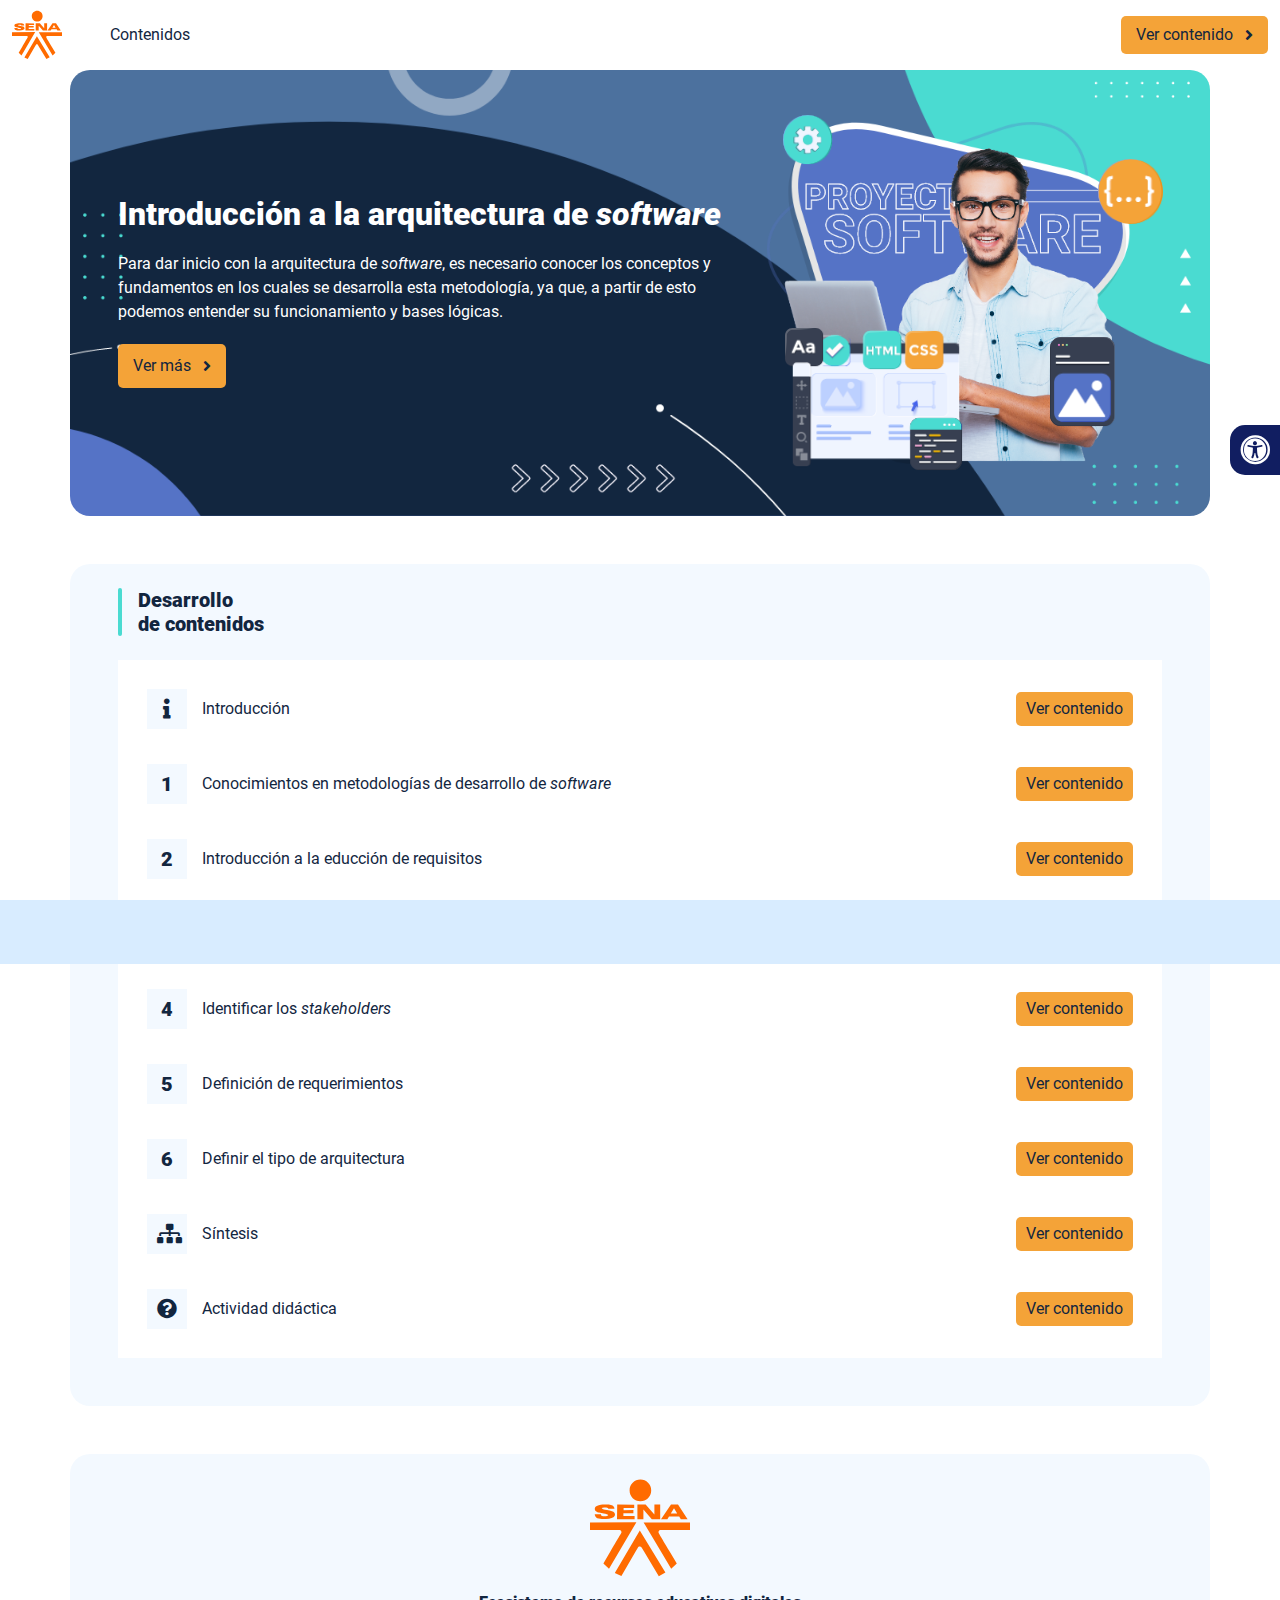
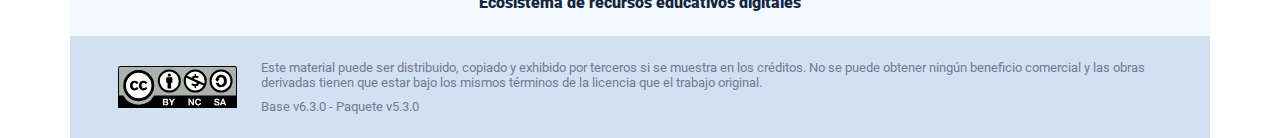
<file: index.html>
<!DOCTYPE html><html lang=""><head><meta charset="utf-8"><meta http-equiv="X-UA-Compatible" content="IE=edge"><meta name="viewport" content="width=device-width,initial-scale=1"><link rel="icon" href="favicon.ico"><title>Introducción a la arquitectura de software</title><link href="css/chunk-0c047e41.3babef71.css" rel="prefetch"><link href="css/chunk-25b302c8.3babef71.css" rel="prefetch"><link href="css/chunk-26fc7596.3babef71.css" rel="prefetch"><link href="css/chunk-2d2747e2.3babef71.css" rel="prefetch"><link href="css/chunk-32334cb6.3babef71.css" rel="prefetch"><link href="css/chunk-3c57cd7b.3babef71.css" rel="prefetch"><link href="css/chunk-4f2d402a.3babef71.css" rel="prefetch"><link href="css/chunk-4fde0a08.14d1f3e8.css" rel="prefetch"><link href="css/chunk-515a8379.7991caa0.css" rel="prefetch"><link href="css/chunk-59974754.3c46845e.css" rel="prefetch"><link href="css/chunk-6e1e538a.126808df.css" rel="prefetch"><link href="css/chunk-766a929b.597f6b4a.css" rel="prefetch"><link href="css/chunk-f2df7d2c.3babef71.css" rel="prefetch"><link href="css/comple.eadd66a5.css" rel="prefetch"><link href="css/creditos.a70cd721.css" rel="prefetch"><link href="css/glosario.d616b3fd.css" rel="prefetch"><link href="css/referencias.a1f90198.css" rel="prefetch"><link href="js/actividad.6534d679.js" rel="prefetch"><link href="js/chunk-0206bfa0.f6b22203.js" rel="prefetch"><link href="js/chunk-0c047e41.9b1bb559.js" rel="prefetch"><link href="js/chunk-13a6037e.06ae7612.js" rel="prefetch"><link href="js/chunk-18f95272.5bd05219.js" rel="prefetch"><link href="js/chunk-25b302c8.629f4d9c.js" rel="prefetch"><link href="js/chunk-26fc7596.713d4d59.js" rel="prefetch"><link href="js/chunk-2c06842c.e087eb9f.js" rel="prefetch"><link href="js/chunk-2d0e96ec.e68856df.js" rel="prefetch"><link href="js/chunk-2d208d90.e58f6df0.js" rel="prefetch"><link href="js/chunk-2d21d0e2.9ec1a248.js" rel="prefetch"><link href="js/chunk-2d22c123.f1248a7a.js" rel="prefetch"><link href="js/chunk-2d2747e2.40b1ebaa.js" rel="prefetch"><link href="js/chunk-2e80bb9a.2508c8be.js" rel="prefetch"><link href="js/chunk-319206de.20972ce0.js" rel="prefetch"><link href="js/chunk-32334cb6.419c87c5.js" rel="prefetch"><link href="js/chunk-3c57cd7b.702ca2e7.js" rel="prefetch"><link href="js/chunk-3d6834f6.f231bc15.js" rel="prefetch"><link href="js/chunk-4cdd78c0.c09fb6b1.js" rel="prefetch"><link href="js/chunk-4f2d402a.69353a2b.js" rel="prefetch"><link href="js/chunk-4fde0a08.8f9eb629.js" rel="prefetch"><link href="js/chunk-515a8379.f653132c.js" rel="prefetch"><link href="js/chunk-53ccb27e.b935e3c7.js" rel="prefetch"><link href="js/chunk-55d286b8.d53c5e8e.js" rel="prefetch"><link href="js/chunk-59974754.9dd2eeb2.js" rel="prefetch"><link href="js/chunk-6e1e538a.5d7a1f2d.js" rel="prefetch"><link href="js/chunk-766a929b.f67dfaec.js" rel="prefetch"><link href="js/chunk-c796899c.a57ae547.js" rel="prefetch"><link href="js/chunk-e8a7823a.dad736a2.js" rel="prefetch"><link href="js/chunk-f2df7d2c.3b80efdb.js" rel="prefetch"><link href="js/chunk-fde47172.2a900ac7.js" rel="prefetch"><link href="js/comple.6eb5197c.js" rel="prefetch"><link href="js/creditos.046e91c6.js" rel="prefetch"><link href="js/glosario.9100d43c.js" rel="prefetch"><link href="js/intro.d2502701.js" rel="prefetch"><link href="js/referencias.b9f85d3a.js" rel="prefetch"><link href="js/sintesis.a439315f.js" rel="prefetch"><link href="js/tema1.9565da07.js" rel="prefetch"><link href="js/tema2.eb4fec73.js" rel="prefetch"><link href="js/tema3.ea12485e.js" rel="prefetch"><link href="js/tema4.67d1e0a8.js" rel="prefetch"><link href="js/tema5.d88ac235.js" rel="prefetch"><link href="js/tema6.a73c72fe.js" rel="prefetch"><link href="css/app.72469d30.css" rel="preload" as="style"><link href="css/chunk-vendors.40285fb7.css" rel="preload" as="style"><link href="js/app.3559047e.js" rel="preload" as="script"><link href="js/chunk-vendors.fb31e735.js" rel="preload" as="script"><link href="css/chunk-vendors.40285fb7.css" rel="stylesheet"><link href="css/app.72469d30.css" rel="stylesheet"></head><body><noscript><strong>We're sorry but Introducción a la arquitectura de software doesn't work properly without JavaScript enabled. Please enable it to continue.</strong></noscript><div id="app"></div><script src="js/chunk-vendors.fb31e735.js"></script><script src="js/app.3559047e.js"></script></body></html>
</file>
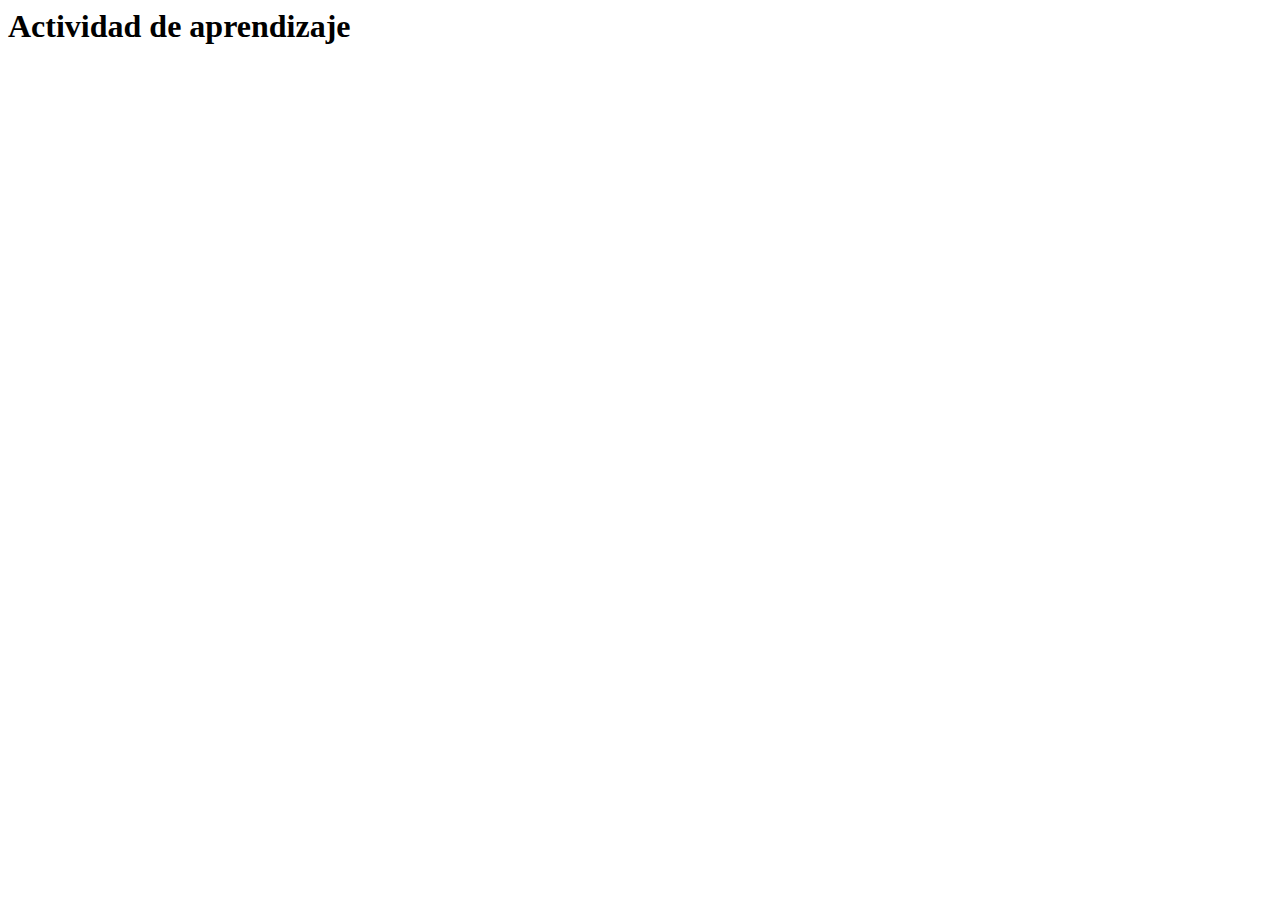
<file: actividades/actividad.html>
<html lang="en">
<head>
  <meta charset="UTF-8">
  <meta http-equiv="X-UA-Compatible" content="IE=edge">
  <meta name="viewport" content="width=device-width, initial-scale=1.0">
  <title>Actividad de aprendizaje</title>
</head>
<body>
  <h1>Actividad de aprendizaje</h1>
</body>
</html>
</file>
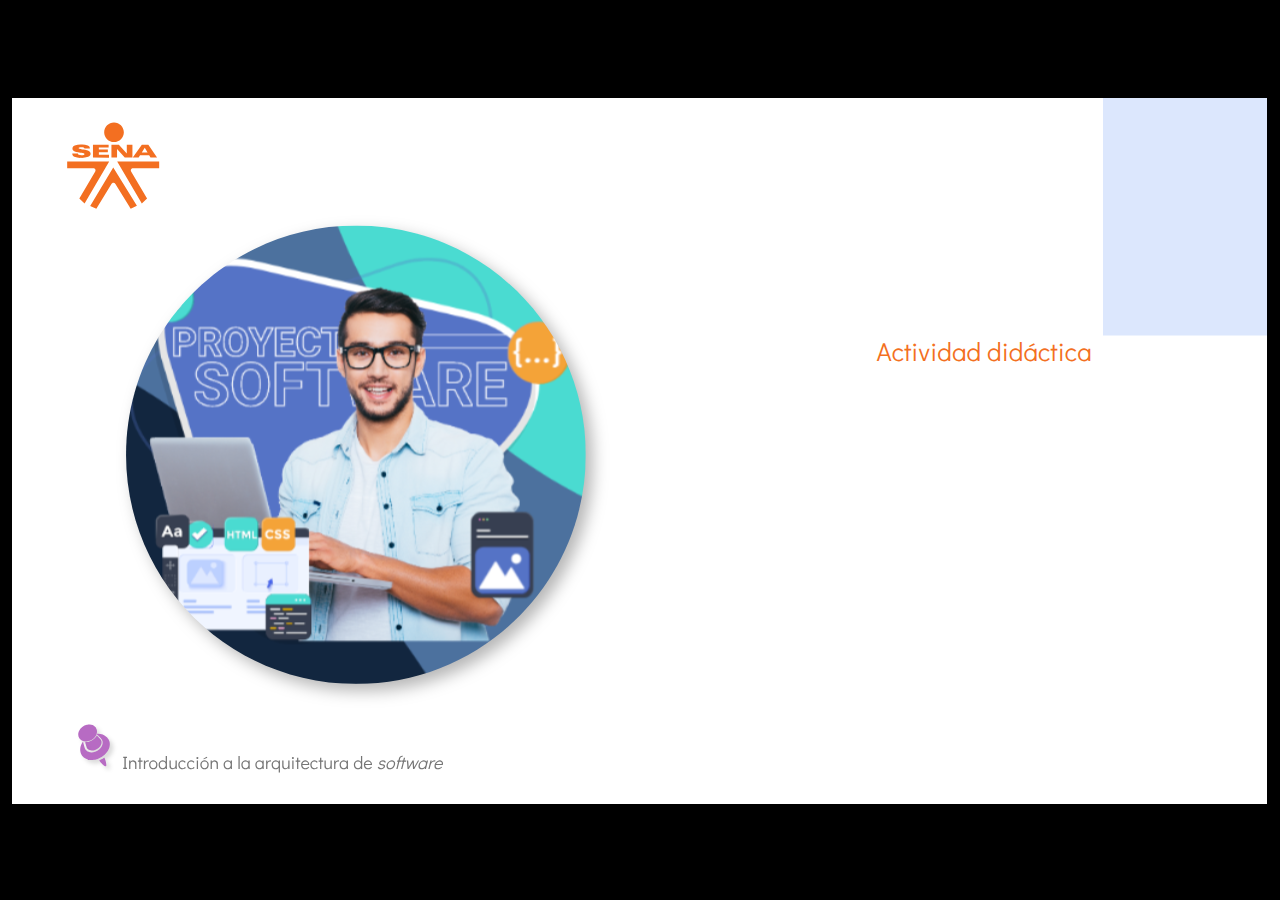
<file: actividades/story.html>
<!doctype html>
<html lang="es">
<head>
  <meta charset="utf-8">
  <!-- Creado con Storyline 360 - http://www.articulate.com  -->
  <!-- version: 3.66.28355.0 -->
  <title>Actividad did&#225;ctica</title>
  <meta http-equiv="x-ua-compatible" content="IE=edge"/>
  <meta name="viewport" content="width=device-width,initial-scale=1,user-scalable=no,shrink-to-fit=no,minimal-ui"/>
  <meta name="apple-mobile-web-app-capable" content="yes"/>
  <style>
    html, body { height: 100%; padding: 0; margin: 0 }
    #app { height: 100%; width: 100%; }
  </style>

  <script>
    window.DS = {};
    window.globals = {
      DATA_PATH_BASE: '',
      HAS_FRAME: true,
      HAS_SLIDE: true,

      lmsPresent: false,
      tinCanPresent: false,
      cmi5Present: false,
      aoSupport: false,
      scale: 'show all',
      captureRc: false,
      browserSize: 'optimal',
      bgColor: '#000000',
      features: 'AccessibleVideo,IE11Warning,InsertSvgPicture,LayerPresentAsDialog,MultipleQuizTracking,QuestionCorrectVariable,UpdatedThemeEditor',
      themeName: 'classic',
      preloaderColor: '#FFFFFF',
      suppressAnalytics: false,
      productChannel: 'stable',
      publishSource: 'storyline',
      aid: 'aid|5304b41d-7af7-4125-b8d1-83eb222823e2',
      cid: '04bfd34e-cd07-4569-9f02-371561cab23e',
      playerVersion: '3.66.28355.0',
      publishTimestamp: '2022-08-18T11:19:36.2944688Z',
      maxIosVideoElements: 10,

      
      parseParams: function(qs) {
        if (window.globals.parsedParams != null) {
          return window.globals.parsedParams;
        }
        qs = (qs || window.location.search.substr(1)).split('+').join(' ');
        var params = {},
            tokens,
            re = /[?&]?([^=]+)=([^&]*)/g;

        while (tokens = re.exec(qs)) {
          params[decodeURIComponent(tokens[1]).trim()] =
            decodeURIComponent(tokens[2]).trim();
        }
        window.globals.parsedParams = params;
        return params;
      }

    };
  </script>
  <script>
    var isIe11 = ('ActiveXObject' in window || window.MSBlobBuilder != null)
      && window.msCrypto != null && !window.ActiveXObject;
    if (isIe11 && window.globals.features.indexOf('IE11Warning') != -1) {
      window.globals.unsupportedBrowser = true;
      document.write(atob('[base64]'));
    }
  </script>
  
  <script>window.THREE = { };</script>
  
</head>
<body style="background: #000000" class="cs-HTML theme-classic">
  <!-- 360 -->
  <script>!function(e){var i=/iPhone/i,o=/iPod/i,n=/iPad/i,t=/(?=.*\bAndroid\b)(?=.*\bMobile\b)/i,d=/Android/i,s=/(?=.*\bAndroid\b)(?=.*\bSD4930UR\b)/i,b=/(?=.*\bAndroid\b)(?=.*\b(?:KFOT|KFTT|KFJWI|KFJWA|KFSOWI|KFTHWI|KFTHWA|KFAPWI|KFAPWA|KFARWI|KFASWI|KFSAWI|KFSAWA)\b)/i,r=/IEMobile/i,h=/(?=.*\bWindows\b)(?=.*\bARM\b)/i,a=/BlackBerry/i,l=/BB10/i,p=/Opera Mini/i,f=/(CriOS|Chrome)(?=.*\bMobile\b)/i,u=/(?=.*\bFirefox\b)(?=.*\bMobile\b)/i,c=new RegExp("(?:Nexus 7|BNTV250|Kindle Fire|Silk|GT-P1000)","i"),w=function(e,i){return e.test(i)},A=function(e){var A=e||navigator.userAgent,v=A.split("[FBAN");if(void 0!==v[1]&&(A=v[0]),this.apple={phone:w(i,A),ipod:w(o,A),tablet:!w(i,A)&&w(n,A),device:w(i,A)||w(o,A)||w(n,A)},this.amazon={phone:w(s,A),tablet:!w(s,A)&&w(b,A),device:w(s,A)||w(b,A)},this.android={phone:w(s,A)||w(t,A),tablet:!w(s,A)&&!w(t,A)&&(w(b,A)||w(d,A)),device:w(s,A)||w(b,A)||w(t,A)||w(d,A)},this.windows={phone:w(r,A),tablet:w(h,A),device:w(r,A)||w(h,A)},this.other={blackberry:w(a,A),blackberry10:w(l,A),opera:w(p,A),firefox:w(u,A),chrome:w(f,A),device:w(a,A)||w(l,A)||w(p,A)||w(u,A)||w(f,A)},this.seven_inch=w(c,A),this.any=this.apple.device||this.android.device||this.windows.device||this.other.device||this.seven_inch,this.phone=this.apple.phone||this.android.phone||this.windows.phone,this.tablet=this.apple.tablet||this.android.tablet||this.windows.tablet,"undefined"==typeof window)return this},v=function(){var e=new A;return e.Class=A,e};"undefined"!=typeof module&&module.exports&&"undefined"==typeof window?module.exports=A:"undefined"!=typeof module&&module.exports&&"undefined"!=typeof window?module.exports=v():"function"==typeof define&&define.amd?define("isMobile",[],e.isMobile=v()):e.isMobile=v()}(this);
    window.isMobile.apple.tablet = window.isMobile.apple.tablet ||
      (navigator.platform === 'MacIntel' && navigator.maxTouchPoints > 1);
    window.isMobile.apple.device = window.isMobile.apple.device || window.isMobile.apple.tablet;
    window.isMobile.tablet = window.isMobile.tablet || window.isMobile.apple.tablet;
    window.isMobile.any = window.isMobile.any || window.isMobile.apple.tablet;
  </script>

  <div id="focus-sink" tabindex="-1"></div>

  <div id="preso"></div>
  <script>
    (function() {

      var classTypes = [ 'desktop', 'mobile', 'phone', 'tablet' ];

      var addDeviceClasses = function(prefix, testObj) {
        var curr, i;
        for (i = 0; i < classTypes.length; i++) {
          curr = classTypes[i];
          if (testObj[curr]) {
            document.body.classList.add(prefix + curr);
          }
        }
      };

      var params = window.globals.parseParams(),
          isDevicePreview = params.devicepreview === '1',
          isPhoneOverride = params.deviceType === 'phone' || (isDevicePreview && params.phone == '1'),
          isTabletOverride = (params.deviceType === 'tablet' || isDevicePreview) && !isPhoneOverride,
          isMobileOverride = isPhoneOverride || isTabletOverride;

      var deviceView = {
        desktop: !window.isMobile.any && !isMobileOverride,
        mobile: window.isMobile.any || isMobileOverride,
        phone: isPhoneOverride || (window.isMobile.phone && !isTabletOverride),
        tablet: isTabletOverride || window.isMobile.tablet
      };

      window.globals.deviceView = deviceView;
      window.isMobile.desktop = !window.isMobile.any;
      window.isMobile.mobile = window.isMobile.any;

      addDeviceClasses('view-', deviceView);

    })();
  </script>
  
  <script src='story_content/user.js' type=text/javascript></script>
  <div class="slide-loader"></div>

  <script>
    if (window.globals.deviceView.isMobile) { var doc = document, loader = doc.body.querySelector('.slide-loader'); [ 1, 2, 3 ].forEach(function(n) { var d = doc.createElement('div'); d.style.backgroundColor = window.globals.preloaderColor; d.classList.add('mobile-loader-dot'); d.classList.add('dot' + n); loader.appendChild(d); }); }
  </script>

  <div class="mobile-load-title-overlay" style="display: none">
    <div class="mobile-load-title">Actividad did&#225;ctica</div>
  </div>

  <div class="mobile-chrome-warning"></div>

  <div class="warn-connection-dialog" style="display:none">
  <div class="warn-connection-content">
    <p>Internet connection lost</p>
    <p class="warn-connection-status"></p>
    <div class="warn-ui"></div>
  </div>
</div>

<style>
  .warn-connection-dialog {
    background: transparent;
    pointer-events: none;
    position: fixed;
    left: 0;
    top: 0;
    width: 100%;
    height: 100%;
    z-index: 999;
  }

  .warn-connection-content {
    position: absolute;
    width: 170px;
    border-radius: 10px;
    background: white;
    border: 1px solid #ccc;
    color: black;
    box-shadow: 0 5px 40px rgba(0, 0, 0, 5%);
    padding: .6em;
    padding-bottom: none;
    right: 1em;
    top: 1em;
    transition: all 150ms ease-out;
  }

  .warn-connection-dialog.highlight .warn-connection-content {
    background: #ff7575;
    transform: scale(1.05);
  }

  .warn-connection-content p {
    margin: 0; padding: 0;
  }

  .warn-ui {
    position: absolute;
    bottom: 1em;
    width: 100%;
  }
  .warn-connection-status {
    color: red;
  }

  .highlight .warn-connection-status {
    color: white;
  }

  .is-offline .cs-panel * {
    pointer-events: none !important;
  }

  .is-offline .cs-panel {
    pointer-events: all !important;
  }

  .is-offline #nav-controls * {
    pointer-events: none !important;
  }

  .is-offline #nav-controls {
    pointer-events: all !important;
  }
</style>

<script>
  (function() {
    window.DS.connection = {
      warningShown: false,
      assets: {},
      loadingAssetGroup: false
    };

    // @TODO this is POC code and can be cleaned up a bit more if we move forward
    // with the feature

    // The `window.globals.features` variable must be set in `webpack.dev.config` when testing locally - it is not enough
    // to have it in the data - but it must be set there as well.
    var useConnectionMessages = window.AbortController != null && window.location.protocol != 'file:' &&
      window.globals.features.indexOf('ConnectionMessages') != -1;

    window.DS.connection.useConnectionMessages = useConnectionMessages

    var noConnection = 'retrying...';
    var warnEl = document.querySelector('.warn-connection-dialog');
    var statusEl = document.querySelector('.warn-connection-status');

    var assetCount = 0;
    var checkLoadedId;

    function checkAssetsReady() {
      for (var i in DS.connection.assets) {
        if (!DS.connection.assets[i].success) {
          return false;
        }
      }
      return true;
    }

    function stopAssetGroup() {
      if (!useConnectionMessages) { return; }

      assetCount = 0;

      DS.connection.oldAssetGroup = DS.connection.assets;
      DS.connection.assets = {};
      DS.connection.loadingAssetGroup = false;
      clearInterval(checkLoadedId);
    }

    function startAssetGroup() {
      if (!useConnectionMessages) { return; }
      var ticks = 0;
      clearInterval(checkLoadedId);
      checkLoadedId = setInterval(function() {
        var loaded = 0;
        if (assetCount === 0 && loaded === 0) {
          clearInterval(checkLoadedId);
          return;
        }

        for (var i in DS.connection.assets) {
          if (DS.connection.assets[i].success) {
            loaded++;
          }
        }

        if (assetCount === loaded && checkAssetsReady()) {
          for (var i in DS.connection.assets) {
            if (DS.connection.assets[i].action) {
              DS.connection.assets[i].action();
            }
          }
          hideWarning();
          stopAssetGroup();
        }
      }, 100)
    }

    function requiredAsset(url, action, retry, type) {
      if (!useConnectionMessages) { return; }
      if (DS.connection.assets[url]) { return; }

      DS.connection.assets[url] = {
        success: false, action: action, retry: retry, type: type
      };
      assetCount = Object.keys(DS.connection.assets).length;
      if (!DS.connection.loadingAssetGroup) {
        startAssetGroup();
      }
      DS.connection.loadingAssetGroup = true;
    }

    function assetLoaded(url) {
      if (!useConnectionMessages) { return; }
      if (DS.connection.assets[url]) {
        DS.connection.assets[url].success = true;
      }
    }

    function assetFailed(url) {
      if (!useConnectionMessages) { return; }
      if (!DS.connection.assets[url]) {
        if (/\.js$/.test(url)) {
          setTimeout(function() {
            if (DS.connection.lastSlideLoaded != null) {
              DS.connection.lastSlideLoaded();
            }
          }, 300);
        }
        return;
      }
      if (!DS.connection.warningShown) { showWarning(); }
      if (DS.connection.assets[url].retry) {
        setTimeout(function() {
          if (!DS.connection.assets[url].success) {
            DS.connection.assets[url].retry()
          }
        }, 200);
      }
    }

    function hideWarning() {
      document.body.classList.remove('is-offline');
      DS.connection.warningShown = false;
      statusEl.innerHTML = 'connected!';
      warnEl.style.display = 'none';
    }
    DS.connection.hideWarning = hideWarning

    function showWarning(btn) {
      document.body.classList.add('is-offline')
      DS.connection.warningShown = true;
      warnEl.style.display = 'block';
      statusEl.innerHTML = noConnection;
    }

    function highlighWarning() {
      warnEl.classList.add('highlight');
      setTimeout(function() {
        warnEl.classList.remove('highlight');
      }, 500);
    }

    statusEl.innerHTML = noConnection;

    // these will all be noops if the feature flag isn't set in
    // the data and `window.globals.features`
    DS.connection.requiredAsset = requiredAsset;
    DS.connection.assetLoaded = assetLoaded;
    DS.connection.assetFailed = assetFailed;
    DS.connection.stopAssetGroup = stopAssetGroup;
    DS.connection.startAssetGroup = startAssetGroup;

    document.addEventListener('pointerup', e => {
      if (e.target.classList.contains('cs-panel') ||
        e.target.classList.contains('bottom-ui-bg')  ||
        e.target.classList.contains('slide-object')  ||
        e.target.id === 'nav-controls') {
        highlighWarning();
      }
    });
  })();
</script>


  <script>
    
    if (window.autoSpider && window.vInterfaceObject) {
      document.querySelector('.mobile-load-title-overlay').style.display = 'none';
    }
  </script>

  

  <link rel="stylesheet" href="html5/data/css/output.min.css" data-noprefix/>
</body>
<script src="html5/lib/scripts/bootstrapper.min.js"></script>
</html>
</file>
<file: css/chunk-0c047e41.3babef71.css>
.actividad[data-v-22adfd6b]{background-color:#f2f2f2}.horizontal-scroll__wrapper[data-v-22adfd6b]{overflow:hidden}.horizontal-scroll[data-v-22adfd6b]{display:flex;transition:transform .5s ease-in-out;align-items:center;flex-wrap:nowrap}.horizontal-scroll[data-v-22adfd6b]:not(.row){width:100%}.horizontal-scroll--item-fw[data-v-22adfd6b]>div{flex-grow:0;flex-shrink:0;width:100%;margin:0!important}
</file>
<file: css/chunk-25b302c8.3babef71.css>
.actividad[data-v-22adfd6b]{background-color:#f2f2f2}.horizontal-scroll__wrapper[data-v-22adfd6b]{overflow:hidden}.horizontal-scroll[data-v-22adfd6b]{display:flex;transition:transform .5s ease-in-out;align-items:center;flex-wrap:nowrap}.horizontal-scroll[data-v-22adfd6b]:not(.row){width:100%}.horizontal-scroll--item-fw[data-v-22adfd6b]>div{flex-grow:0;flex-shrink:0;width:100%;margin:0!important}
</file>
<file: css/chunk-26fc7596.3babef71.css>
.actividad[data-v-22adfd6b]{background-color:#f2f2f2}.horizontal-scroll__wrapper[data-v-22adfd6b]{overflow:hidden}.horizontal-scroll[data-v-22adfd6b]{display:flex;transition:transform .5s ease-in-out;align-items:center;flex-wrap:nowrap}.horizontal-scroll[data-v-22adfd6b]:not(.row){width:100%}.horizontal-scroll--item-fw[data-v-22adfd6b]>div{flex-grow:0;flex-shrink:0;width:100%;margin:0!important}
</file>
<file: css/chunk-2d2747e2.3babef71.css>
.actividad[data-v-22adfd6b]{background-color:#f2f2f2}.horizontal-scroll__wrapper[data-v-22adfd6b]{overflow:hidden}.horizontal-scroll[data-v-22adfd6b]{display:flex;transition:transform .5s ease-in-out;align-items:center;flex-wrap:nowrap}.horizontal-scroll[data-v-22adfd6b]:not(.row){width:100%}.horizontal-scroll--item-fw[data-v-22adfd6b]>div{flex-grow:0;flex-shrink:0;width:100%;margin:0!important}
</file>
<file: css/chunk-32334cb6.3babef71.css>
.actividad[data-v-22adfd6b]{background-color:#f2f2f2}.horizontal-scroll__wrapper[data-v-22adfd6b]{overflow:hidden}.horizontal-scroll[data-v-22adfd6b]{display:flex;transition:transform .5s ease-in-out;align-items:center;flex-wrap:nowrap}.horizontal-scroll[data-v-22adfd6b]:not(.row){width:100%}.horizontal-scroll--item-fw[data-v-22adfd6b]>div{flex-grow:0;flex-shrink:0;width:100%;margin:0!important}
</file>
<file: css/chunk-3c57cd7b.3babef71.css>
.actividad[data-v-22adfd6b]{background-color:#f2f2f2}.horizontal-scroll__wrapper[data-v-22adfd6b]{overflow:hidden}.horizontal-scroll[data-v-22adfd6b]{display:flex;transition:transform .5s ease-in-out;align-items:center;flex-wrap:nowrap}.horizontal-scroll[data-v-22adfd6b]:not(.row){width:100%}.horizontal-scroll--item-fw[data-v-22adfd6b]>div{flex-grow:0;flex-shrink:0;width:100%;margin:0!important}
</file>
<file: css/chunk-4f2d402a.3babef71.css>
.actividad[data-v-22adfd6b]{background-color:#f2f2f2}.horizontal-scroll__wrapper[data-v-22adfd6b]{overflow:hidden}.horizontal-scroll[data-v-22adfd6b]{display:flex;transition:transform .5s ease-in-out;align-items:center;flex-wrap:nowrap}.horizontal-scroll[data-v-22adfd6b]:not(.row){width:100%}.horizontal-scroll--item-fw[data-v-22adfd6b]>div{flex-grow:0;flex-shrink:0;width:100%;margin:0!important}
</file>
<file: css/chunk-4fde0a08.14d1f3e8.css>
.actividad[data-v-a108b06a]{background-color:#f2f2f2}.header[data-v-a108b06a]{position:sticky;top:0;padding-top:10px;padding-bottom:10px;background-color:#fff;z-index:10010;line-height:1.1em}.header__logo[data-v-a108b06a]{width:50px}@media (max-width:576px){.header__componente-formativo[data-v-a108b06a]{font-size:.8em}}.header__menu[data-v-a108b06a]{cursor:pointer}.header__menu span[data-v-a108b06a]{font-size:.7em;display:block;line-height:1em;text-align:center;color:#111e61}.header__menu__btn[data-v-a108b06a]{width:30px;height:30px;position:relative;margin-bottom:4px}.header__menu__btn .line-1[data-v-a108b06a],.header__menu__btn .line-2[data-v-a108b06a],.header__menu__btn .line-3[data-v-a108b06a]{height:4px;width:30px;background-color:#111e61;transform-origin:center center;position:absolute;left:0;border-radius:2px}.header__menu__btn .line-1[data-v-a108b06a]{top:4px;-webkit-animation:line-1-inactive-data-v-a108b06a .5s ease-in-out forwards;animation:line-1-inactive-data-v-a108b06a .5s ease-in-out forwards}.header__menu__btn .line-2[data-v-a108b06a]{top:13px;-webkit-animation:line-2-inactive-data-v-a108b06a .5s ease-in-out forwards;animation:line-2-inactive-data-v-a108b06a .5s ease-in-out forwards}.header__menu__btn .line-3[data-v-a108b06a]{top:22px;-webkit-animation:line-3-inactive-data-v-a108b06a .5s ease-in-out forwards;animation:line-3-inactive-data-v-a108b06a .5s ease-in-out forwards}.header__menu__btn[data-v-a108b06a]:hover{cursor:pointer}.header__menu__btn--open .line-1[data-v-a108b06a]{-webkit-animation:line-1-active-data-v-a108b06a .5s ease-in-out forwards;animation:line-1-active-data-v-a108b06a .5s ease-in-out forwards}.header__menu__btn--open .line-2[data-v-a108b06a]{-webkit-animation:line-2-active-data-v-a108b06a .5s ease-in-out forwards;animation:line-2-active-data-v-a108b06a .5s ease-in-out forwards}.header__menu__btn--open .line-3[data-v-a108b06a]{-webkit-animation:line-3-active-data-v-a108b06a .5s ease-in-out forwards;animation:line-3-active-data-v-a108b06a .5s ease-in-out forwards}@-webkit-keyframes line-1-active-data-v-a108b06a{0%{transform:translate(0) rotate(0)}50%{transform:translateY(9px) rotate(0)}to{transform:translateY(9px) rotate(45deg)}}@keyframes line-1-active-data-v-a108b06a{0%{transform:translate(0) rotate(0)}50%{transform:translateY(9px) rotate(0)}to{transform:translateY(9px) rotate(45deg)}}@-webkit-keyframes line-2-active-data-v-a108b06a{0%{transform:scale(1)}to{transform:scale(0)}}@keyframes line-2-active-data-v-a108b06a{0%{transform:scale(1)}to{transform:scale(0)}}@-webkit-keyframes line-3-active-data-v-a108b06a{0%{transform:translate(0) rotate(0)}50%{transform:translateY(-9px) rotate(0)}to{transform:translateY(-9px) rotate(-45deg)}}@keyframes line-3-active-data-v-a108b06a{0%{transform:translate(0) rotate(0)}50%{transform:translateY(-9px) rotate(0)}to{transform:translateY(-9px) rotate(-45deg)}}@-webkit-keyframes line-1-inactive-data-v-a108b06a{0%{transform:translateY(9px) rotate(45deg)}50%{transform:translateY(9px) rotate(0)}to{transform:translate(0) rotate(0)}}@keyframes line-1-inactive-data-v-a108b06a{0%{transform:translateY(9px) rotate(45deg)}50%{transform:translateY(9px) rotate(0)}to{transform:translate(0) rotate(0)}}@-webkit-keyframes line-2-inactive-data-v-a108b06a{0%{transform:scale(0)}to{transform:scale(1)}}@keyframes line-2-inactive-data-v-a108b06a{0%{transform:scale(0)}to{transform:scale(1)}}@-webkit-keyframes line-3-inactive-data-v-a108b06a{0%{transform:translateY(-9px) rotate(-45deg)}50%{transform:translateY(-9px) rotate(0)}to{transform:translate(0) rotate(0)}}@keyframes line-3-inactive-data-v-a108b06a{0%{transform:translateY(-9px) rotate(-45deg)}50%{transform:translateY(-9px) rotate(0)}to{transform:translate(0) rotate(0)}}
</file>
<file: css/chunk-515a8379.7991caa0.css>
.actividad{background-color:#f2f2f2}.banner-interno{position:relative}.banner-interno__fondo{position:absolute;top:0;bottom:-50px;left:0;right:0;background-color:#5573c6;background-size:cover;background-position:50%}.banner-interno__titulo{display:flex;align-items:center}.banner-interno__titulo__icono{display:block;width:32px;height:32px;border-radius:50%;background-color:#fff;position:relative}.banner-interno__titulo__icono i{color:#5573c6;position:absolute;left:50%;top:50%;transform:translate(-50%,-50%)}.banner-interno__titulo h1,.banner-interno__titulo h2,.banner-interno__titulo h3,.banner-interno__titulo h4,.banner-interno__titulo h5,.banner-interno__titulo h6{color:#fff;line-height:1.1em}
</file>
<file: css/chunk-59974754.3c46845e.css>
.actividad{background-color:#f2f2f2}.aside-menu{position:sticky;top:70px;flex:0 0 0;width:0;min-height:calc(100vh - 70px);max-height:calc(100vh - 70px);background-color:#f3f9ff;transition:flex .5s ease-in-out,width .5s ease-in-out;overflow-x:hidden;z-index:100001}.aside-menu a{color:#111e61}.aside-menu--open{flex:0 0 300px;width:300px}.aside-menu__content{width:300px;display:flex;flex-direction:column;justify-content:space-between;min-height:calc(100vh - 70px);max-height:calc(100vh - 70px);border-right:1px solid #d8ecff}@media (max-height:800px){.aside-menu__content{min-height:800px;max-height:800px;overflow-y:auto}}.aside-menu__header{padding:10px;text-align:center;background-color:#d8ecff}.aside-menu__header h4{margin:0}.aside-menu__menu{overflow-y:auto;flex-grow:1;list-style:none;padding-left:0;margin-bottom:0}.aside-menu__menu__item--active .aside-menu__menu__item__lnk,.aside-menu__menu__item--active .aside-menu__sec-menu__item__lnk{background-color:#d8ecff;font-weight:700}.aside-menu__menu__item--sub-menu:hover,.aside-menu__menu__item:hover,.aside-menu__sec-menu__item:hover{background-color:#d8ecff}.aside-menu__menu__item--sub-menu{padding-left:10px}.aside-menu__menu__item--sub-menu--active .aside-menu__menu__item__lnk,.aside-menu__menu__item--sub-menu--active .aside-menu__sec-menu__item__lnk{background-color:#d8ecff;font-weight:700;position:relative}.aside-menu__menu__item--sub-menu--active .aside-menu__menu__item__lnk:before,.aside-menu__menu__item--sub-menu--active .aside-menu__sec-menu__item__lnk:before{content:"";display:block;position:absolute;left:0;bottom:0;top:0;width:4px;border-radius:2px;background-color:#4adbd1}.aside-menu__menu__item__lnk,.aside-menu__sec-menu__item__lnk{display:flex;align-items:center;padding:10px 15px;line-height:1.1em}.aside-menu__menu__item__lnk i,.aside-menu__menu__item__lnk span,.aside-menu__sec-menu__item__lnk i,.aside-menu__sec-menu__item__lnk span{margin-right:10px}.aside-menu__menu__item__lnk i:last-child,.aside-menu__menu__item__lnk span:last-child,.aside-menu__sec-menu__item__lnk i:last-child,.aside-menu__sec-menu__item__lnk span:last-child{margin-right:0}.aside-menu__sec-menu{background-color:#d8ecff;padding:10px 0;flex-shrink:0;margin-bottom:0}.aside-menu__sec-menu__item{padding:10px 15px}.aside-menu__sec-menu__item__lnk{padding:0;border-radius:1em}.aside-menu__sec-menu__item__lnk i{display:block;width:2em;height:2em;padding:.5em 0;text-align:center;background-color:#fff;border-radius:50%}.aside-menu__sec-menu__item__lnk:hover{background-color:#fff}@media (max-width:992px){.aside-menu{position:fixed;top:70px}}@media (max-width:576px){.aside-menu__sec-menu{padding-bottom:110px}}
</file>
<file: css/chunk-6e1e538a.126808df.css>
.actividad[data-v-4f6b7c58]{background-color:#f2f2f2}.accesibilidad[data-v-4f6b7c58]{position:fixed;right:0;top:50vh;height:50px;background-color:#111e61;border-top-left-radius:15px;border-bottom-left-radius:15px;transform:translateY(-50%) translateX(100%) translateX(-50px);overflow:hidden;transition:transform .3s ease-in-out,height .3s ease-in-out}.accesibilidad[data-v-4f6b7c58]:hover{transform:translateY(-50%) translateX(0);height:12.75rem}.accesibilidad [data-v-4f6b7c58]{color:#fff}.accesibilidad__menu__content .accesibilidad__menu__item[data-v-4f6b7c58]{cursor:pointer}.accesibilidad__menu__content .accesibilidad__menu__item[data-v-4f6b7c58]:hover{background-color:#273685}.accesibilidad__menu__content .accesibilidad__menu__item[data-v-4f6b7c58]:last-child{border:none}.accesibilidad__menu__item[data-v-4f6b7c58]{display:flex;align-items:center;padding:10px;border-bottom:1px solid #273685;line-height:1em;-webkit-user-select:none;-moz-user-select:none;-ms-user-select:none;user-select:none}.accesibilidad__menu i[data-v-4f6b7c58]{font-size:30px;font-style:normal;margin-right:10px;line-height:1em}.accesibilidad__menu img[data-v-4f6b7c58]{width:30px;margin-right:10px}
</file>
<file: css/chunk-766a929b.597f6b4a.css>
.actividad{background-color:#f2f2f2}.barra-avance{display:flex;align-items:center;justify-content:space-between;position:fixed;bottom:0;left:0;width:100%;padding:10px;background-color:#d8ecff;transition:transform .5s ease-in-out;z-index:100000}.barra-avance__barra{margin:0 20px;flex:1;position:relative;max-width:800px}.barra-avance__barra--amarilla,.barra-avance__barra--blanca{height:4px}.barra-avance__barra--amarilla:after,.barra-avance__barra--amarilla:before,.barra-avance__barra--blanca:after,.barra-avance__barra--blanca:before{content:"";display:block;width:10px;height:10px;border-radius:50%;position:absolute;top:50%}.barra-avance__barra--amarilla:before,.barra-avance__barra--blanca:before{left:0;transform:translate(-50%,-50%)}.barra-avance__barra--amarilla:after,.barra-avance__barra--blanca:after{right:0;transform:translate(50%,-50%)}.barra-avance__barra--blanca,.barra-avance__barra--blanca:after,.barra-avance__barra--blanca:before{background-color:#fff}.barra-avance__barra--amarilla{position:absolute;width:100%;top:0;background-color:#f4a338}.barra-avance__barra--amarilla:after,.barra-avance__barra--amarilla:before{background-color:#f4a338}.barra-avance__boton--regresar{background-color:#b0c0d2}.barra-avance__boton--regresar span{color:#111e61!important}.barra-avance__boton--disable{opacity:0;pointer-events:none}.barra-avance--open{transform:translateY(0)}.barra-avance--close{transform:translateY(100%)}
</file>
<file: css/chunk-f2df7d2c.3babef71.css>
.actividad[data-v-22adfd6b]{background-color:#f2f2f2}.horizontal-scroll__wrapper[data-v-22adfd6b]{overflow:hidden}.horizontal-scroll[data-v-22adfd6b]{display:flex;transition:transform .5s ease-in-out;align-items:center;flex-wrap:nowrap}.horizontal-scroll[data-v-22adfd6b]:not(.row){width:100%}.horizontal-scroll--item-fw[data-v-22adfd6b]>div{flex-grow:0;flex-shrink:0;width:100%;margin:0!important}
</file>
<file: css/comple.eadd66a5.css>
.banner-interno{position:relative}.banner-interno__fondo{position:absolute;top:0;bottom:-50px;left:0;right:0;background-color:#5573c6;background-size:cover;background-position:50%}.banner-interno__titulo{display:flex;align-items:center}.banner-interno__titulo__icono{display:block;width:32px;height:32px;border-radius:50%;background-color:#fff;position:relative}.banner-interno__titulo__icono i{color:#5573c6;position:absolute;left:50%;top:50%;transform:translate(-50%,-50%)}.banner-interno__titulo h1,.banner-interno__titulo h2,.banner-interno__titulo h3,.banner-interno__titulo h4,.banner-interno__titulo h5,.banner-interno__titulo h6{color:#fff;line-height:1.1em}.actividad{background-color:#f2f2f2}.complementario__enlaces{display:flex;justify-content:center;flex-wrap:wrap}.complementario__enlaces a{margin:0 5px}.complementario__btn{font-size:1.5em;line-height:1em}table{width:calc(100% - 1px);min-width:800px}table thead{background-color:#d8ecff}table thead th{border-color:#d8ecff}table td,table th{padding:25px 20px;text-align:center}
</file>
<file: css/creditos.a70cd721.css>
.banner-interno{position:relative}.banner-interno__fondo{position:absolute;top:0;bottom:-50px;left:0;right:0;background-color:#5573c6;background-size:cover;background-position:50%}.banner-interno__titulo{display:flex;align-items:center}.banner-interno__titulo__icono{display:block;width:32px;height:32px;border-radius:50%;background-color:#fff;position:relative}.banner-interno__titulo__icono i{color:#5573c6;position:absolute;left:50%;top:50%;transform:translate(-50%,-50%)}.banner-interno__titulo h1,.banner-interno__titulo h2,.banner-interno__titulo h3,.banner-interno__titulo h4,.banner-interno__titulo h5,.banner-interno__titulo h6{color:#fff;line-height:1.1em}.actividad{background-color:#f2f2f2}.creditos-vista .tarjeta.credito{background-color:#d2e1f1}.creditos{color:#727997;overflow-x:auto}.creditos__item{min-width:490px}.creditos p{line-height:1.3em;margin-bottom:0;color:#727997}.creditos__titulo{font-weight:700;background-color:#d2e1f1;padding:5px 10px;border-top-radius:5px;border-top-left-radius:5px;border-top-right-radius:5px}.creditos table td,.creditos table th{border-color:#d2e1f1}
</file>
<file: css/glosario.d616b3fd.css>
.banner-interno{position:relative}.banner-interno__fondo{position:absolute;top:0;bottom:-50px;left:0;right:0;background-color:#5573c6;background-size:cover;background-position:50%}.banner-interno__titulo{display:flex;align-items:center}.banner-interno__titulo__icono{display:block;width:32px;height:32px;border-radius:50%;background-color:#fff;position:relative}.banner-interno__titulo__icono i{color:#5573c6;position:absolute;left:50%;top:50%;transform:translate(-50%,-50%)}.banner-interno__titulo h1,.banner-interno__titulo h2,.banner-interno__titulo h3,.banner-interno__titulo h4,.banner-interno__titulo h5,.banner-interno__titulo h6{color:#fff;line-height:1.1em}.actividad{background-color:#f2f2f2}.glosario__letra-item{display:flex}.glosario__letra-item__texto{padding-top:5px}.glosario__letra-item__letra__icono{width:32px;height:32px;position:relative;line-height:1em;border-radius:50%;background-color:#d2e1f1}.glosario__letra-item__letra__icono span{position:absolute;left:50%;top:50%;transform:translate(-50%,-50%);font-size:1.1em;font-weight:900}
</file>
<file: css/referencias.a1f90198.css>
.banner-interno{position:relative}.banner-interno__fondo{position:absolute;top:0;bottom:-50px;left:0;right:0;background-color:#5573c6;background-size:cover;background-position:50%}.banner-interno__titulo{display:flex;align-items:center}.banner-interno__titulo__icono{display:block;width:32px;height:32px;border-radius:50%;background-color:#fff;position:relative}.banner-interno__titulo__icono i{color:#5573c6;position:absolute;left:50%;top:50%;transform:translate(-50%,-50%)}.banner-interno__titulo h1,.banner-interno__titulo h2,.banner-interno__titulo h3,.banner-interno__titulo h4,.banner-interno__titulo h5,.banner-interno__titulo h6{color:#fff;line-height:1.1em}.actividad{background-color:#f2f2f2}.referencias__item:last-child hr{display:none}.referencias__item a{color:#2196f3;text-decoration:underline;overflow-wrap:break-word}
</file>
<file: css/app.72469d30.css>
*,:after,:before{box-sizing:inherit}html{height:100%;line-height:1.15;box-sizing:border-box;-webkit-font-smoothing:antialiased;-moz-osx-font-smoothing:grayscale;-webkit-text-size-adjust:100%;-ms-text-size-adjust:100%;text-rendering:optimizeLegibility}a,abbr,acronym,address,applet,article,aside,audio,b,big,blockquote,body,canvas,caption,center,cite,code,dd,del,details,dfn,div,dl,dt,em,embed,fieldset,figcaption,figure,footer,form,h1,h2,h3,h4,h5,h6,header,hgroup,html,i,iframe,img,ins,kbd,label,legend,li,mark,menu,nav,object,ol,output,p,pre,q,ruby,s,samp,section,small,span,strike,strong,sub,summary,sup,table,tbody,td,tfoot,th,thead,time,tr,tt,u,ul,var,video{margin:0;padding:0;border:0;outline:0;background:transparent;vertical-align:baseline}article,aside,details,figcaption,figure,footer,header,main,menu,nav,section,summary{display:block}[hidden],template{display:none}hr{box-sizing:content-box;height:0;border-bottom:1px solid #e8e8e8;border-left:0;border-right:0;border-top:0;margin:1.5em 0;overflow:visible}[hidden]{display:none}a{font-family:Roboto,sans-serif;font-size:1em;font-weight:400;text-decoration:none;color:#12263f;background-color:transparent;transition:all .15s ease-in-out;-webkit-text-decoration-skip:objects}a:active,a:hover{outline-width:0}a:active,a:focus,a:hover{color:#000}[type=button],[type=reset],[type=submit],button{-webkit-appearance:none;-moz-appearance:none;appearance:none;cursor:pointer;display:inline-block;vertical-align:middle;border:0;border-radius:5px;color:#12263f;background-color:#f4a338;font-family:Roboto,sans-serif;font-weight:400;font-size:1em;-webkit-font-smoothing:antialiased;line-height:1em;white-space:nowrap;text-decoration:none;text-transform:none;padding:.75em 1.5em;margin:0;-webkit-user-select:none;-moz-user-select:none;-ms-user-select:none;user-select:none;overflow:visible;transition:background-color .15s ease-in-out}[type=button]:focus,[type=button]:hover,[type=reset]:focus,[type=reset]:hover,[type=submit]:focus,[type=submit]:hover,button:focus,button:hover{background-color:#f4a338;color:#12263f}[type=button]:disabled,[type=reset]:disabled,[type=submit]:disabled,button:disabled{cursor:not-allowed;opacity:.5}[type=button]:disabled:hover,[type=reset]:disabled:hover,[type=submit]:disabled:hover,button:disabled:hover{background-color:#f4a338}input,select,textarea{margin:0;display:block;font-family:Roboto,sans-serif;font-size:16px}input{overflow:visible}[type=color],[type=date],[type=datetime-local],[type=datetime],[type=email],[type=month],[type=number],[type=password],[type=search],[type=tel],[type=text],[type=time],[type=url],[type=week],input:not([type]),select,select[multiple],textarea{background-color:#fff;border:1px solid #e8e8e8;border-radius:5px;box-shadow:inset 0 1px 3px rgba(0,0,0,.06);box-sizing:inherit;margin-bottom:.75em;padding:.5em;transition:border-color .15s ease-in-out;width:100%}[type=color]:hover,[type=date]:hover,[type=datetime-local]:hover,[type=datetime]:hover,[type=email]:hover,[type=month]:hover,[type=number]:hover,[type=password]:hover,[type=search]:hover,[type=tel]:hover,[type=text]:hover,[type=time]:hover,[type=url]:hover,[type=week]:hover,input:not([type]):hover,select:hover,select[multiple]:hover,textarea:hover{border-color:shade(#e8e8e8,20%)}[type=color]:focus,[type=date]:focus,[type=datetime-local]:focus,[type=datetime]:focus,[type=email]:focus,[type=month]:focus,[type=number]:focus,[type=password]:focus,[type=search]:focus,[type=tel]:focus,[type=text]:focus,[type=time]:focus,[type=url]:focus,[type=week]:focus,input:not([type]):focus,select:focus,select[multiple]:focus,textarea:focus{border-color:#4adbd1;box-shadow:inset 0 1px 3px rgba(0,0,0,.06),0 0 5px rgba(66,99,192,.7);outline:none}[type=color]:disabled,[type=date]:disabled,[type=datetime-local]:disabled,[type=datetime]:disabled,[type=email]:disabled,[type=month]:disabled,[type=number]:disabled,[type=password]:disabled,[type=search]:disabled,[type=tel]:disabled,[type=text]:disabled,[type=time]:disabled,[type=url]:disabled,[type=week]:disabled,input:not([type]):disabled,select:disabled,select[multiple]:disabled,textarea:disabled{background-color:shade(#fff,5%);cursor:not-allowed}[type=color]:disabled:hover,[type=date]:disabled:hover,[type=datetime-local]:disabled:hover,[type=datetime]:disabled:hover,[type=email]:disabled:hover,[type=month]:disabled:hover,[type=number]:disabled:hover,[type=password]:disabled:hover,[type=search]:disabled:hover,[type=tel]:disabled:hover,[type=text]:disabled:hover,[type=time]:disabled:hover,[type=url]:disabled:hover,[type=week]:disabled:hover,input:not([type]):disabled:hover,select:disabled:hover,select[multiple]:disabled:hover,textarea:disabled:hover{border:1px solid #e8e8e8}select{text-transform:none;max-width:100%;border-radius:5px}::-webkit-file-upload-button{background-color:#f4a338;border:none;cursor:pointer;color:#12263f;border-radius:5px;padding:.75em 1.5em}::-webkit-file-upload-button:hover{background-color:#f4a338}optgroup{font-weight:700}fieldset{border:1px solid #e8e8e8;background-color:transparent;padding:1.5em;-webkit-margin-start:0;-webkit-margin-end:0;-webkit-padding-before:1.5em;-webkit-padding-start:1.5em;-webkit-padding-end:1.5em;-webkit-padding-after:1.5em}legend{box-sizing:border-box;color:inherit;display:table;max-width:100%;padding:0;white-space:normal;font-weight:600;-webkit-padding-start:0;-webkit-padding-end:0}label,legend{margin-bottom:.375em}label{display:block;font-size:1em;font-family:Roboto,sans-serif;font-weight:900}textarea{overflow:auto;resize:vertical}[type=checkbox],[type=radio]{box-sizing:border-box;padding:0;display:inline;margin-right:.375em}[type=number]::-webkit-inner-spin-button,[type=number]::-webkit-outer-spin-button{height:auto}[type=search]{-webkit-appearance:textfield;outline-offset:-2px}[type=search]::-webkit-search-cancel-button,[type=search]::-webkit-search-decoration{-webkit-appearance:none;-moz-appearance:none}::-moz-placeholder{color:#999}:-ms-input-placeholder{color:#999}::placeholder{color:#999}::-webkit-file-upload-button{-webkit-appearance:button;-moz-appearance:button;font:inherit}[type=file]{margin-bottom:.75em;width:100%}[type=button],[type=reset],[type=submit],button{-webkit-appearance:button}[type=button]::-moz-focus-inner,[type=reset]::-moz-focus-inner,[type=submit]::-moz-focus-inner,button::-moz-focus-inner{border-style:none;padding:0}[type=button]:-moz-focusring,[type=reset]:-moz-focusring,[type=submit]:-moz-focusring,button:-moz-focusring{outline:1px dotted ButtonText}progress{vertical-align:baseline}ol,ul{list-style:none;margin-bottom:1em}dt{font-weight:700}figure,img,picture,svg{margin:0;width:100%;max-width:100%}figcaption{display:block;background-color:#e8e8e8;padding:.75em 1.5em;font-size:.8em;font-weight:700}img,svg{display:block;border-style:none}svg:not(:root){overflow:hidden}audio,canvas,progress,video{display:inline-block}audio:not([controls]){display:none;height:0}template{display:none}table{border-collapse:collapse;border-spacing:0;table-layout:fixed;width:100%}td,th,tr{vertical-align:middle}td,th{border:1px solid #e8e8e8;padding:.75em}th{font-size:.875em;line-height:1.2}td{line-height:1.5}body{font-size:16px;font-weight:400;line-height:1.5}body,h1,h2,h3,h4,h5,h6{color:#12263f;font-family:Roboto,sans-serif}h1,h2,h3,h4,h5,h6{font-weight:900;line-height:1.2;margin:0 0 .75em}h1{font-size:2em}h2{font-size:1.5em}h3{font-size:1.25em}h4{font-size:1.125em}h5{font-size:1em}h6{font-size:.875em}p{font-family:Roboto,sans-serif;font-size:1em;font-weight:400;line-height:1.5;color:#12263f;margin-bottom:1em}b,strong{font-weight:700}dfn,em,i{font-style:italic}br{line-height:2em}u{text-decoration:underline}code,kbd,pre,samp{color:#727997;font-family:Lucida Console,Courier New,monospace;font-size:1em}sub,sup{font-size:75%;line-height:0;position:relative;vertical-align:baseline}sub{bottom:-.25em}sup{top:-.5em}small{font-size:80%}mark{background-color:#ffeb3b;color:#000}abbr[title]{border-bottom:none;text-decoration:underline;-webkit-text-decoration:underline dotted;text-decoration:underline dotted}blockquote,q{quotes:none}::selection{background:#2196f3!important;color:#fff!important;text-shadow:none}::-moz-selection{background:#2196f3!important;color:#fff!important;text-shadow:none}img::selection{background:transparent}img::-moz-selection{background:transparent}body{-webkit-tap-highlight-color:#2196F3!important}details,menu{display:block}summary{display:list-item}@media print{*,:after,:before,:first-letter,:first-line{background:transparent!important;color:#000!important;box-shadow:none!important;text-shadow:none!important}a,a:visited{text-decoration:underline}a[href]:after{content:" (" attr(href) ")"}a abbr[title]:after{content:" (" attr(title) ")"}a[href^="#"]:after,a[href^="javascript:"]:after{content:""}blockquote,pre{border:1px solid #999;page-break-inside:avoid}thead{display:table-header-group}img,tr{page-break-inside:avoid}img{max-width:100%!important}h2,h3,p{orphans:3;widows:3}h2,h3{page-break-after:avoid}}[data-aos][data-aos][data-aos-duration="50"],body[data-aos-duration="50"] [data-aos]{transition-duration:50ms}[data-aos][data-aos][data-aos-delay="50"],body[data-aos-delay="50"] [data-aos]{transition-delay:0s}[data-aos][data-aos][data-aos-delay="50"].aos-animate,body[data-aos-delay="50"] [data-aos].aos-animate{transition-delay:50ms}[data-aos][data-aos][data-aos-duration="100"],body[data-aos-duration="100"] [data-aos]{transition-duration:.1s}[data-aos][data-aos][data-aos-delay="100"],body[data-aos-delay="100"] [data-aos]{transition-delay:0s}[data-aos][data-aos][data-aos-delay="100"].aos-animate,body[data-aos-delay="100"] [data-aos].aos-animate{transition-delay:.1s}[data-aos][data-aos][data-aos-duration="150"],body[data-aos-duration="150"] [data-aos]{transition-duration:.15s}[data-aos][data-aos][data-aos-delay="150"],body[data-aos-delay="150"] [data-aos]{transition-delay:0s}[data-aos][data-aos][data-aos-delay="150"].aos-animate,body[data-aos-delay="150"] [data-aos].aos-animate{transition-delay:.15s}[data-aos][data-aos][data-aos-duration="200"],body[data-aos-duration="200"] [data-aos]{transition-duration:.2s}[data-aos][data-aos][data-aos-delay="200"],body[data-aos-delay="200"] [data-aos]{transition-delay:0s}[data-aos][data-aos][data-aos-delay="200"].aos-animate,body[data-aos-delay="200"] [data-aos].aos-animate{transition-delay:.2s}[data-aos][data-aos][data-aos-duration="250"],body[data-aos-duration="250"] [data-aos]{transition-duration:.25s}[data-aos][data-aos][data-aos-delay="250"],body[data-aos-delay="250"] [data-aos]{transition-delay:0s}[data-aos][data-aos][data-aos-delay="250"].aos-animate,body[data-aos-delay="250"] [data-aos].aos-animate{transition-delay:.25s}[data-aos][data-aos][data-aos-duration="300"],body[data-aos-duration="300"] [data-aos]{transition-duration:.3s}[data-aos][data-aos][data-aos-delay="300"],body[data-aos-delay="300"] [data-aos]{transition-delay:0s}[data-aos][data-aos][data-aos-delay="300"].aos-animate,body[data-aos-delay="300"] [data-aos].aos-animate{transition-delay:.3s}[data-aos][data-aos][data-aos-duration="350"],body[data-aos-duration="350"] [data-aos]{transition-duration:.35s}[data-aos][data-aos][data-aos-delay="350"],body[data-aos-delay="350"] [data-aos]{transition-delay:0s}[data-aos][data-aos][data-aos-delay="350"].aos-animate,body[data-aos-delay="350"] [data-aos].aos-animate{transition-delay:.35s}[data-aos][data-aos][data-aos-duration="400"],body[data-aos-duration="400"] [data-aos]{transition-duration:.4s}[data-aos][data-aos][data-aos-delay="400"],body[data-aos-delay="400"] [data-aos]{transition-delay:0s}[data-aos][data-aos][data-aos-delay="400"].aos-animate,body[data-aos-delay="400"] [data-aos].aos-animate{transition-delay:.4s}[data-aos][data-aos][data-aos-duration="450"],body[data-aos-duration="450"] [data-aos]{transition-duration:.45s}[data-aos][data-aos][data-aos-delay="450"],body[data-aos-delay="450"] [data-aos]{transition-delay:0s}[data-aos][data-aos][data-aos-delay="450"].aos-animate,body[data-aos-delay="450"] [data-aos].aos-animate{transition-delay:.45s}[data-aos][data-aos][data-aos-duration="500"],body[data-aos-duration="500"] [data-aos]{transition-duration:.5s}[data-aos][data-aos][data-aos-delay="500"],body[data-aos-delay="500"] [data-aos]{transition-delay:0s}[data-aos][data-aos][data-aos-delay="500"].aos-animate,body[data-aos-delay="500"] [data-aos].aos-animate{transition-delay:.5s}[data-aos][data-aos][data-aos-duration="550"],body[data-aos-duration="550"] [data-aos]{transition-duration:.55s}[data-aos][data-aos][data-aos-delay="550"],body[data-aos-delay="550"] [data-aos]{transition-delay:0s}[data-aos][data-aos][data-aos-delay="550"].aos-animate,body[data-aos-delay="550"] [data-aos].aos-animate{transition-delay:.55s}[data-aos][data-aos][data-aos-duration="600"],body[data-aos-duration="600"] [data-aos]{transition-duration:.6s}[data-aos][data-aos][data-aos-delay="600"],body[data-aos-delay="600"] [data-aos]{transition-delay:0s}[data-aos][data-aos][data-aos-delay="600"].aos-animate,body[data-aos-delay="600"] [data-aos].aos-animate{transition-delay:.6s}[data-aos][data-aos][data-aos-duration="650"],body[data-aos-duration="650"] [data-aos]{transition-duration:.65s}[data-aos][data-aos][data-aos-delay="650"],body[data-aos-delay="650"] [data-aos]{transition-delay:0s}[data-aos][data-aos][data-aos-delay="650"].aos-animate,body[data-aos-delay="650"] [data-aos].aos-animate{transition-delay:.65s}[data-aos][data-aos][data-aos-duration="700"],body[data-aos-duration="700"] [data-aos]{transition-duration:.7s}[data-aos][data-aos][data-aos-delay="700"],body[data-aos-delay="700"] [data-aos]{transition-delay:0s}[data-aos][data-aos][data-aos-delay="700"].aos-animate,body[data-aos-delay="700"] [data-aos].aos-animate{transition-delay:.7s}[data-aos][data-aos][data-aos-duration="750"],body[data-aos-duration="750"] [data-aos]{transition-duration:.75s}[data-aos][data-aos][data-aos-delay="750"],body[data-aos-delay="750"] [data-aos]{transition-delay:0s}[data-aos][data-aos][data-aos-delay="750"].aos-animate,body[data-aos-delay="750"] [data-aos].aos-animate{transition-delay:.75s}[data-aos][data-aos][data-aos-duration="800"],body[data-aos-duration="800"] [data-aos]{transition-duration:.8s}[data-aos][data-aos][data-aos-delay="800"],body[data-aos-delay="800"] [data-aos]{transition-delay:0s}[data-aos][data-aos][data-aos-delay="800"].aos-animate,body[data-aos-delay="800"] [data-aos].aos-animate{transition-delay:.8s}[data-aos][data-aos][data-aos-duration="850"],body[data-aos-duration="850"] [data-aos]{transition-duration:.85s}[data-aos][data-aos][data-aos-delay="850"],body[data-aos-delay="850"] [data-aos]{transition-delay:0s}[data-aos][data-aos][data-aos-delay="850"].aos-animate,body[data-aos-delay="850"] [data-aos].aos-animate{transition-delay:.85s}[data-aos][data-aos][data-aos-duration="900"],body[data-aos-duration="900"] [data-aos]{transition-duration:.9s}[data-aos][data-aos][data-aos-delay="900"],body[data-aos-delay="900"] [data-aos]{transition-delay:0s}[data-aos][data-aos][data-aos-delay="900"].aos-animate,body[data-aos-delay="900"] [data-aos].aos-animate{transition-delay:.9s}[data-aos][data-aos][data-aos-duration="950"],body[data-aos-duration="950"] [data-aos]{transition-duration:.95s}[data-aos][data-aos][data-aos-delay="950"],body[data-aos-delay="950"] [data-aos]{transition-delay:0s}[data-aos][data-aos][data-aos-delay="950"].aos-animate,body[data-aos-delay="950"] [data-aos].aos-animate{transition-delay:.95s}[data-aos][data-aos][data-aos-duration="1000"],body[data-aos-duration="1000"] [data-aos]{transition-duration:1s}[data-aos][data-aos][data-aos-delay="1000"],body[data-aos-delay="1000"] [data-aos]{transition-delay:0s}[data-aos][data-aos][data-aos-delay="1000"].aos-animate,body[data-aos-delay="1000"] [data-aos].aos-animate{transition-delay:1s}[data-aos][data-aos][data-aos-duration="1050"],body[data-aos-duration="1050"] [data-aos]{transition-duration:1.05s}[data-aos][data-aos][data-aos-delay="1050"],body[data-aos-delay="1050"] [data-aos]{transition-delay:0s}[data-aos][data-aos][data-aos-delay="1050"].aos-animate,body[data-aos-delay="1050"] [data-aos].aos-animate{transition-delay:1.05s}[data-aos][data-aos][data-aos-duration="1100"],body[data-aos-duration="1100"] [data-aos]{transition-duration:1.1s}[data-aos][data-aos][data-aos-delay="1100"],body[data-aos-delay="1100"] [data-aos]{transition-delay:0s}[data-aos][data-aos][data-aos-delay="1100"].aos-animate,body[data-aos-delay="1100"] [data-aos].aos-animate{transition-delay:1.1s}[data-aos][data-aos][data-aos-duration="1150"],body[data-aos-duration="1150"] [data-aos]{transition-duration:1.15s}[data-aos][data-aos][data-aos-delay="1150"],body[data-aos-delay="1150"] [data-aos]{transition-delay:0s}[data-aos][data-aos][data-aos-delay="1150"].aos-animate,body[data-aos-delay="1150"] [data-aos].aos-animate{transition-delay:1.15s}[data-aos][data-aos][data-aos-duration="1200"],body[data-aos-duration="1200"] [data-aos]{transition-duration:1.2s}[data-aos][data-aos][data-aos-delay="1200"],body[data-aos-delay="1200"] [data-aos]{transition-delay:0s}[data-aos][data-aos][data-aos-delay="1200"].aos-animate,body[data-aos-delay="1200"] [data-aos].aos-animate{transition-delay:1.2s}[data-aos][data-aos][data-aos-duration="1250"],body[data-aos-duration="1250"] [data-aos]{transition-duration:1.25s}[data-aos][data-aos][data-aos-delay="1250"],body[data-aos-delay="1250"] [data-aos]{transition-delay:0s}[data-aos][data-aos][data-aos-delay="1250"].aos-animate,body[data-aos-delay="1250"] [data-aos].aos-animate{transition-delay:1.25s}[data-aos][data-aos][data-aos-duration="1300"],body[data-aos-duration="1300"] [data-aos]{transition-duration:1.3s}[data-aos][data-aos][data-aos-delay="1300"],body[data-aos-delay="1300"] [data-aos]{transition-delay:0s}[data-aos][data-aos][data-aos-delay="1300"].aos-animate,body[data-aos-delay="1300"] [data-aos].aos-animate{transition-delay:1.3s}[data-aos][data-aos][data-aos-duration="1350"],body[data-aos-duration="1350"] [data-aos]{transition-duration:1.35s}[data-aos][data-aos][data-aos-delay="1350"],body[data-aos-delay="1350"] [data-aos]{transition-delay:0s}[data-aos][data-aos][data-aos-delay="1350"].aos-animate,body[data-aos-delay="1350"] [data-aos].aos-animate{transition-delay:1.35s}[data-aos][data-aos][data-aos-duration="1400"],body[data-aos-duration="1400"] [data-aos]{transition-duration:1.4s}[data-aos][data-aos][data-aos-delay="1400"],body[data-aos-delay="1400"] [data-aos]{transition-delay:0s}[data-aos][data-aos][data-aos-delay="1400"].aos-animate,body[data-aos-delay="1400"] [data-aos].aos-animate{transition-delay:1.4s}[data-aos][data-aos][data-aos-duration="1450"],body[data-aos-duration="1450"] [data-aos]{transition-duration:1.45s}[data-aos][data-aos][data-aos-delay="1450"],body[data-aos-delay="1450"] [data-aos]{transition-delay:0s}[data-aos][data-aos][data-aos-delay="1450"].aos-animate,body[data-aos-delay="1450"] [data-aos].aos-animate{transition-delay:1.45s}[data-aos][data-aos][data-aos-duration="1500"],body[data-aos-duration="1500"] [data-aos]{transition-duration:1.5s}[data-aos][data-aos][data-aos-delay="1500"],body[data-aos-delay="1500"] [data-aos]{transition-delay:0s}[data-aos][data-aos][data-aos-delay="1500"].aos-animate,body[data-aos-delay="1500"] [data-aos].aos-animate{transition-delay:1.5s}[data-aos][data-aos][data-aos-duration="1550"],body[data-aos-duration="1550"] [data-aos]{transition-duration:1.55s}[data-aos][data-aos][data-aos-delay="1550"],body[data-aos-delay="1550"] [data-aos]{transition-delay:0s}[data-aos][data-aos][data-aos-delay="1550"].aos-animate,body[data-aos-delay="1550"] [data-aos].aos-animate{transition-delay:1.55s}[data-aos][data-aos][data-aos-duration="1600"],body[data-aos-duration="1600"] [data-aos]{transition-duration:1.6s}[data-aos][data-aos][data-aos-delay="1600"],body[data-aos-delay="1600"] [data-aos]{transition-delay:0s}[data-aos][data-aos][data-aos-delay="1600"].aos-animate,body[data-aos-delay="1600"] [data-aos].aos-animate{transition-delay:1.6s}[data-aos][data-aos][data-aos-duration="1650"],body[data-aos-duration="1650"] [data-aos]{transition-duration:1.65s}[data-aos][data-aos][data-aos-delay="1650"],body[data-aos-delay="1650"] [data-aos]{transition-delay:0s}[data-aos][data-aos][data-aos-delay="1650"].aos-animate,body[data-aos-delay="1650"] [data-aos].aos-animate{transition-delay:1.65s}[data-aos][data-aos][data-aos-duration="1700"],body[data-aos-duration="1700"] [data-aos]{transition-duration:1.7s}[data-aos][data-aos][data-aos-delay="1700"],body[data-aos-delay="1700"] [data-aos]{transition-delay:0s}[data-aos][data-aos][data-aos-delay="1700"].aos-animate,body[data-aos-delay="1700"] [data-aos].aos-animate{transition-delay:1.7s}[data-aos][data-aos][data-aos-duration="1750"],body[data-aos-duration="1750"] [data-aos]{transition-duration:1.75s}[data-aos][data-aos][data-aos-delay="1750"],body[data-aos-delay="1750"] [data-aos]{transition-delay:0s}[data-aos][data-aos][data-aos-delay="1750"].aos-animate,body[data-aos-delay="1750"] [data-aos].aos-animate{transition-delay:1.75s}[data-aos][data-aos][data-aos-duration="1800"],body[data-aos-duration="1800"] [data-aos]{transition-duration:1.8s}[data-aos][data-aos][data-aos-delay="1800"],body[data-aos-delay="1800"] [data-aos]{transition-delay:0s}[data-aos][data-aos][data-aos-delay="1800"].aos-animate,body[data-aos-delay="1800"] [data-aos].aos-animate{transition-delay:1.8s}[data-aos][data-aos][data-aos-duration="1850"],body[data-aos-duration="1850"] [data-aos]{transition-duration:1.85s}[data-aos][data-aos][data-aos-delay="1850"],body[data-aos-delay="1850"] [data-aos]{transition-delay:0s}[data-aos][data-aos][data-aos-delay="1850"].aos-animate,body[data-aos-delay="1850"] [data-aos].aos-animate{transition-delay:1.85s}[data-aos][data-aos][data-aos-duration="1900"],body[data-aos-duration="1900"] [data-aos]{transition-duration:1.9s}[data-aos][data-aos][data-aos-delay="1900"],body[data-aos-delay="1900"] [data-aos]{transition-delay:0s}[data-aos][data-aos][data-aos-delay="1900"].aos-animate,body[data-aos-delay="1900"] [data-aos].aos-animate{transition-delay:1.9s}[data-aos][data-aos][data-aos-duration="1950"],body[data-aos-duration="1950"] [data-aos]{transition-duration:1.95s}[data-aos][data-aos][data-aos-delay="1950"],body[data-aos-delay="1950"] [data-aos]{transition-delay:0s}[data-aos][data-aos][data-aos-delay="1950"].aos-animate,body[data-aos-delay="1950"] [data-aos].aos-animate{transition-delay:1.95s}[data-aos][data-aos][data-aos-duration="2000"],body[data-aos-duration="2000"] [data-aos]{transition-duration:2s}[data-aos][data-aos][data-aos-delay="2000"],body[data-aos-delay="2000"] [data-aos]{transition-delay:0s}[data-aos][data-aos][data-aos-delay="2000"].aos-animate,body[data-aos-delay="2000"] [data-aos].aos-animate{transition-delay:2s}[data-aos][data-aos][data-aos-duration="2050"],body[data-aos-duration="2050"] [data-aos]{transition-duration:2.05s}[data-aos][data-aos][data-aos-delay="2050"],body[data-aos-delay="2050"] [data-aos]{transition-delay:0s}[data-aos][data-aos][data-aos-delay="2050"].aos-animate,body[data-aos-delay="2050"] [data-aos].aos-animate{transition-delay:2.05s}[data-aos][data-aos][data-aos-duration="2100"],body[data-aos-duration="2100"] [data-aos]{transition-duration:2.1s}[data-aos][data-aos][data-aos-delay="2100"],body[data-aos-delay="2100"] [data-aos]{transition-delay:0s}[data-aos][data-aos][data-aos-delay="2100"].aos-animate,body[data-aos-delay="2100"] [data-aos].aos-animate{transition-delay:2.1s}[data-aos][data-aos][data-aos-duration="2150"],body[data-aos-duration="2150"] [data-aos]{transition-duration:2.15s}[data-aos][data-aos][data-aos-delay="2150"],body[data-aos-delay="2150"] [data-aos]{transition-delay:0s}[data-aos][data-aos][data-aos-delay="2150"].aos-animate,body[data-aos-delay="2150"] [data-aos].aos-animate{transition-delay:2.15s}[data-aos][data-aos][data-aos-duration="2200"],body[data-aos-duration="2200"] [data-aos]{transition-duration:2.2s}[data-aos][data-aos][data-aos-delay="2200"],body[data-aos-delay="2200"] [data-aos]{transition-delay:0s}[data-aos][data-aos][data-aos-delay="2200"].aos-animate,body[data-aos-delay="2200"] [data-aos].aos-animate{transition-delay:2.2s}[data-aos][data-aos][data-aos-duration="2250"],body[data-aos-duration="2250"] [data-aos]{transition-duration:2.25s}[data-aos][data-aos][data-aos-delay="2250"],body[data-aos-delay="2250"] [data-aos]{transition-delay:0s}[data-aos][data-aos][data-aos-delay="2250"].aos-animate,body[data-aos-delay="2250"] [data-aos].aos-animate{transition-delay:2.25s}[data-aos][data-aos][data-aos-duration="2300"],body[data-aos-duration="2300"] [data-aos]{transition-duration:2.3s}[data-aos][data-aos][data-aos-delay="2300"],body[data-aos-delay="2300"] [data-aos]{transition-delay:0s}[data-aos][data-aos][data-aos-delay="2300"].aos-animate,body[data-aos-delay="2300"] [data-aos].aos-animate{transition-delay:2.3s}[data-aos][data-aos][data-aos-duration="2350"],body[data-aos-duration="2350"] [data-aos]{transition-duration:2.35s}[data-aos][data-aos][data-aos-delay="2350"],body[data-aos-delay="2350"] [data-aos]{transition-delay:0s}[data-aos][data-aos][data-aos-delay="2350"].aos-animate,body[data-aos-delay="2350"] [data-aos].aos-animate{transition-delay:2.35s}[data-aos][data-aos][data-aos-duration="2400"],body[data-aos-duration="2400"] [data-aos]{transition-duration:2.4s}[data-aos][data-aos][data-aos-delay="2400"],body[data-aos-delay="2400"] [data-aos]{transition-delay:0s}[data-aos][data-aos][data-aos-delay="2400"].aos-animate,body[data-aos-delay="2400"] [data-aos].aos-animate{transition-delay:2.4s}[data-aos][data-aos][data-aos-duration="2450"],body[data-aos-duration="2450"] [data-aos]{transition-duration:2.45s}[data-aos][data-aos][data-aos-delay="2450"],body[data-aos-delay="2450"] [data-aos]{transition-delay:0s}[data-aos][data-aos][data-aos-delay="2450"].aos-animate,body[data-aos-delay="2450"] [data-aos].aos-animate{transition-delay:2.45s}[data-aos][data-aos][data-aos-duration="2500"],body[data-aos-duration="2500"] [data-aos]{transition-duration:2.5s}[data-aos][data-aos][data-aos-delay="2500"],body[data-aos-delay="2500"] [data-aos]{transition-delay:0s}[data-aos][data-aos][data-aos-delay="2500"].aos-animate,body[data-aos-delay="2500"] [data-aos].aos-animate{transition-delay:2.5s}[data-aos][data-aos][data-aos-duration="2550"],body[data-aos-duration="2550"] [data-aos]{transition-duration:2.55s}[data-aos][data-aos][data-aos-delay="2550"],body[data-aos-delay="2550"] [data-aos]{transition-delay:0s}[data-aos][data-aos][data-aos-delay="2550"].aos-animate,body[data-aos-delay="2550"] [data-aos].aos-animate{transition-delay:2.55s}[data-aos][data-aos][data-aos-duration="2600"],body[data-aos-duration="2600"] [data-aos]{transition-duration:2.6s}[data-aos][data-aos][data-aos-delay="2600"],body[data-aos-delay="2600"] [data-aos]{transition-delay:0s}[data-aos][data-aos][data-aos-delay="2600"].aos-animate,body[data-aos-delay="2600"] [data-aos].aos-animate{transition-delay:2.6s}[data-aos][data-aos][data-aos-duration="2650"],body[data-aos-duration="2650"] [data-aos]{transition-duration:2.65s}[data-aos][data-aos][data-aos-delay="2650"],body[data-aos-delay="2650"] [data-aos]{transition-delay:0s}[data-aos][data-aos][data-aos-delay="2650"].aos-animate,body[data-aos-delay="2650"] [data-aos].aos-animate{transition-delay:2.65s}[data-aos][data-aos][data-aos-duration="2700"],body[data-aos-duration="2700"] [data-aos]{transition-duration:2.7s}[data-aos][data-aos][data-aos-delay="2700"],body[data-aos-delay="2700"] [data-aos]{transition-delay:0s}[data-aos][data-aos][data-aos-delay="2700"].aos-animate,body[data-aos-delay="2700"] [data-aos].aos-animate{transition-delay:2.7s}[data-aos][data-aos][data-aos-duration="2750"],body[data-aos-duration="2750"] [data-aos]{transition-duration:2.75s}[data-aos][data-aos][data-aos-delay="2750"],body[data-aos-delay="2750"] [data-aos]{transition-delay:0s}[data-aos][data-aos][data-aos-delay="2750"].aos-animate,body[data-aos-delay="2750"] [data-aos].aos-animate{transition-delay:2.75s}[data-aos][data-aos][data-aos-duration="2800"],body[data-aos-duration="2800"] [data-aos]{transition-duration:2.8s}[data-aos][data-aos][data-aos-delay="2800"],body[data-aos-delay="2800"] [data-aos]{transition-delay:0s}[data-aos][data-aos][data-aos-delay="2800"].aos-animate,body[data-aos-delay="2800"] [data-aos].aos-animate{transition-delay:2.8s}[data-aos][data-aos][data-aos-duration="2850"],body[data-aos-duration="2850"] [data-aos]{transition-duration:2.85s}[data-aos][data-aos][data-aos-delay="2850"],body[data-aos-delay="2850"] [data-aos]{transition-delay:0s}[data-aos][data-aos][data-aos-delay="2850"].aos-animate,body[data-aos-delay="2850"] [data-aos].aos-animate{transition-delay:2.85s}[data-aos][data-aos][data-aos-duration="2900"],body[data-aos-duration="2900"] [data-aos]{transition-duration:2.9s}[data-aos][data-aos][data-aos-delay="2900"],body[data-aos-delay="2900"] [data-aos]{transition-delay:0s}[data-aos][data-aos][data-aos-delay="2900"].aos-animate,body[data-aos-delay="2900"] [data-aos].aos-animate{transition-delay:2.9s}[data-aos][data-aos][data-aos-duration="2950"],body[data-aos-duration="2950"] [data-aos]{transition-duration:2.95s}[data-aos][data-aos][data-aos-delay="2950"],body[data-aos-delay="2950"] [data-aos]{transition-delay:0s}[data-aos][data-aos][data-aos-delay="2950"].aos-animate,body[data-aos-delay="2950"] [data-aos].aos-animate{transition-delay:2.95s}[data-aos][data-aos][data-aos-duration="3000"],body[data-aos-duration="3000"] [data-aos]{transition-duration:3s}[data-aos][data-aos][data-aos-delay="3000"],body[data-aos-delay="3000"] [data-aos]{transition-delay:0s}[data-aos][data-aos][data-aos-delay="3000"].aos-animate,body[data-aos-delay="3000"] [data-aos].aos-animate{transition-delay:3s}[data-aos]{pointer-events:none}[data-aos].aos-animate{pointer-events:auto}[data-aos][data-aos][data-aos-easing=linear],body[data-aos-easing=linear] [data-aos]{transition-timing-function:cubic-bezier(.25,.25,.75,.75)}[data-aos][data-aos][data-aos-easing=ease],body[data-aos-easing=ease] [data-aos]{transition-timing-function:ease}[data-aos][data-aos][data-aos-easing=ease-in],body[data-aos-easing=ease-in] [data-aos]{transition-timing-function:ease-in}[data-aos][data-aos][data-aos-easing=ease-out],body[data-aos-easing=ease-out] [data-aos]{transition-timing-function:ease-out}[data-aos][data-aos][data-aos-easing=ease-in-out],body[data-aos-easing=ease-in-out] [data-aos]{transition-timing-function:ease-in-out}[data-aos][data-aos][data-aos-easing=ease-in-back],body[data-aos-easing=ease-in-back] [data-aos]{transition-timing-function:cubic-bezier(.6,-.28,.735,.045)}[data-aos][data-aos][data-aos-easing=ease-out-back],body[data-aos-easing=ease-out-back] [data-aos]{transition-timing-function:cubic-bezier(.175,.885,.32,1.275)}[data-aos][data-aos][data-aos-easing=ease-in-out-back],body[data-aos-easing=ease-in-out-back] [data-aos]{transition-timing-function:cubic-bezier(.68,-.55,.265,1.55)}[data-aos][data-aos][data-aos-easing=ease-in-sine],body[data-aos-easing=ease-in-sine] [data-aos]{transition-timing-function:cubic-bezier(.47,0,.745,.715)}[data-aos][data-aos][data-aos-easing=ease-out-sine],body[data-aos-easing=ease-out-sine] [data-aos]{transition-timing-function:cubic-bezier(.39,.575,.565,1)}[data-aos][data-aos][data-aos-easing=ease-in-out-sine],body[data-aos-easing=ease-in-out-sine] [data-aos]{transition-timing-function:cubic-bezier(.445,.05,.55,.95)}[data-aos][data-aos][data-aos-easing=ease-in-quad],body[data-aos-easing=ease-in-quad] [data-aos]{transition-timing-function:cubic-bezier(.55,.085,.68,.53)}[data-aos][data-aos][data-aos-easing=ease-out-quad],body[data-aos-easing=ease-out-quad] [data-aos]{transition-timing-function:cubic-bezier(.25,.46,.45,.94)}[data-aos][data-aos][data-aos-easing=ease-in-out-quad],body[data-aos-easing=ease-in-out-quad] [data-aos]{transition-timing-function:cubic-bezier(.455,.03,.515,.955)}[data-aos][data-aos][data-aos-easing=ease-in-cubic],body[data-aos-easing=ease-in-cubic] [data-aos]{transition-timing-function:cubic-bezier(.55,.085,.68,.53)}[data-aos][data-aos][data-aos-easing=ease-out-cubic],body[data-aos-easing=ease-out-cubic] [data-aos]{transition-timing-function:cubic-bezier(.25,.46,.45,.94)}[data-aos][data-aos][data-aos-easing=ease-in-out-cubic],body[data-aos-easing=ease-in-out-cubic] [data-aos]{transition-timing-function:cubic-bezier(.455,.03,.515,.955)}[data-aos][data-aos][data-aos-easing=ease-in-quart],body[data-aos-easing=ease-in-quart] [data-aos]{transition-timing-function:cubic-bezier(.55,.085,.68,.53)}[data-aos][data-aos][data-aos-easing=ease-out-quart],body[data-aos-easing=ease-out-quart] [data-aos]{transition-timing-function:cubic-bezier(.25,.46,.45,.94)}[data-aos][data-aos][data-aos-easing=ease-in-out-quart],body[data-aos-easing=ease-in-out-quart] [data-aos]{transition-timing-function:cubic-bezier(.455,.03,.515,.955)}@media screen{html:not(.no-js) [data-aos^=fade][data-aos^=fade]{opacity:0;transition-property:opacity,transform}html:not(.no-js) [data-aos^=fade][data-aos^=fade].aos-animate{opacity:1;transform:none}html:not(.no-js) [data-aos=fade-up]{transform:translate3d(0,100px,0)}html:not(.no-js) [data-aos=fade-down]{transform:translate3d(0,-100px,0)}html:not(.no-js) [data-aos=fade-right]{transform:translate3d(-100px,0,0)}html:not(.no-js) [data-aos=fade-left]{transform:translate3d(100px,0,0)}html:not(.no-js) [data-aos=fade-up-right]{transform:translate3d(-100px,100px,0)}html:not(.no-js) [data-aos=fade-up-left]{transform:translate3d(100px,100px,0)}html:not(.no-js) [data-aos=fade-down-right]{transform:translate3d(-100px,-100px,0)}html:not(.no-js) [data-aos=fade-down-left]{transform:translate3d(100px,-100px,0)}html:not(.no-js) [data-aos^=zoom][data-aos^=zoom]{opacity:0;transition-property:opacity,transform}html:not(.no-js) [data-aos^=zoom][data-aos^=zoom].aos-animate{opacity:1;transform:translateZ(0) scale(1)}html:not(.no-js) [data-aos=zoom-in]{transform:scale(.6)}html:not(.no-js) [data-aos=zoom-in-up]{transform:translate3d(0,100px,0) scale(.6)}html:not(.no-js) [data-aos=zoom-in-down]{transform:translate3d(0,-100px,0) scale(.6)}html:not(.no-js) [data-aos=zoom-in-right]{transform:translate3d(-100px,0,0) scale(.6)}html:not(.no-js) [data-aos=zoom-in-left]{transform:translate3d(100px,0,0) scale(.6)}html:not(.no-js) [data-aos=zoom-out]{transform:scale(1.2)}html:not(.no-js) [data-aos=zoom-out-up]{transform:translate3d(0,100px,0) scale(1.2)}html:not(.no-js) [data-aos=zoom-out-down]{transform:translate3d(0,-100px,0) scale(1.2)}html:not(.no-js) [data-aos=zoom-out-right]{transform:translate3d(-100px,0,0) scale(1.2)}html:not(.no-js) [data-aos=zoom-out-left]{transform:translate3d(100px,0,0) scale(1.2)}html:not(.no-js) [data-aos^=flip][data-aos^=flip]{-webkit-backface-visibility:hidden;backface-visibility:hidden;transition-property:transform}html:not(.no-js) [data-aos=flip-left]{transform:perspective(2500px) rotateY(-100deg)}html:not(.no-js) [data-aos=flip-left].aos-animate{transform:perspective(2500px) rotateY(0)}html:not(.no-js) [data-aos=flip-right]{transform:perspective(2500px) rotateY(100deg)}html:not(.no-js) [data-aos=flip-right].aos-animate{transform:perspective(2500px) rotateY(0)}html:not(.no-js) [data-aos=flip-up]{transform:perspective(2500px) rotateX(-100deg)}html:not(.no-js) [data-aos=flip-up].aos-animate{transform:perspective(2500px) rotateX(0)}html:not(.no-js) [data-aos=flip-down]{transform:perspective(2500px) rotateX(100deg)}html:not(.no-js) [data-aos=flip-down].aos-animate{transform:perspective(2500px) rotateX(0)}}.actividad{background-color:#f2f2f2}.acordion{position:relative}.acordion__header{display:flex;align-items:center;margin-bottom:25px;cursor:pointer;justify-content:space-between}.acordion__accion__btn--a,.acordion__accion__btn--b{width:40px;height:40px;border-radius:50%;position:relative}.acordion__accion__btn--a i,.acordion__accion__btn--b i{position:absolute;top:50%;left:50%;transform:translate(-50%,-50%)}.acordion__accion__btn--a{background-color:#fff;box-shadow:0 3px 5px 0 rgba(17,30,97,.3)}.acordion__accion__btn--b{border:1px solid #111e61}.acordion__contenido{overflow:hidden;transition:height .5s ease-in-out}.acordion .indicador__container{transform:translateY(15px)}.bloque-texto-a{position:relative}.bloque-texto-a:before{content:"";display:block;position:absolute;top:0;bottom:0;left:50%;right:0}.bloque-texto-a>div{position:relative}.bloque-texto-a.color-primario,.bloque-texto-a__texto{background-color:#fff}.bloque-texto-a.color-primario:before{background-color:#5573c6}.bloque-texto-a.color-secundario{background-color:#606e8e}.bloque-texto-a.color-secundario:before{background-color:#373f51}.bloque-texto-a.color-acento-contenido{background-color:#b4f0ec}.bloque-texto-a.color-acento-contenido:before{background-color:#4adbd1}.bloque-texto-a.color-acento-botones{background-color:#fce6c9}.bloque-texto-a.color-acento-botones:before{background-color:#f4a338}.bloque-texto-b{position:relative}.bloque-texto-b:before{content:"";display:block;position:absolute;top:40%;bottom:0;left:35%;right:0}.bloque-texto-b__texto{position:relative}.bloque-texto-b__texto *{display:inline}.bloque-texto-b i{font-size:2.5em;color:#4adbd1}.bloque-texto-b i:first-of-type{margin-right:15px}.bloque-texto-b i:last-of-type{margin-left:15px;vertical-align:text-top}.bloque-texto-b.color-primario:before{background-color:#5573c6}.bloque-texto-b.color-secundario:before{background-color:#373f51}.bloque-texto-b.color-acento-contenido:before{background-color:#4adbd1}.bloque-texto-b.color-acento-botones:before{background-color:#f4a338}.bloque-texto-c i{font-size:2.5em;color:#4adbd1}.bloque-texto-c:after{content:"";display:block;width:30px;height:30px;background-color:#4adbd1;position:relative;left:calc(100% - 30px)}.bloque-texto-c.color-primario{background-color:#5573c6}.bloque-texto-c.color-secundario{background-color:#373f51}.bloque-texto-c.color-acento-contenido{background-color:#4adbd1}.bloque-texto-c.color-acento-botones{background-color:#f4a338}.bloque-texto-d{border-top:1px solid #4adbd1;position:relative}.bloque-texto-d:before{content:"";display:block;position:absolute;top:40%;bottom:0;left:35%;right:0}.bloque-texto-d__texto{position:relative}.bloque-texto-d__texto *{display:inline}.bloque-texto-d i{font-size:2.5em;color:#4adbd1}.bloque-texto-d i:first-of-type{margin-right:15px}.bloque-texto-d i:last-of-type{margin-left:15px;vertical-align:text-top}.bloque-texto-d__autor,.bloque-texto-e__autor{text-align:right;position:relative}.bloque-texto-d.color-primario:before{background-color:#5573c6}.bloque-texto-d.color-secundario:before{background-color:#373f51}.bloque-texto-d.color-acento-contenido:before{background-color:#4adbd1}.bloque-texto-d.color-acento-botones:before{background-color:#f4a338}.bloque-texto-e__texto *{display:inline}.bloque-texto-e i{font-size:2.5em;color:#4adbd1}.bloque-texto-e i:first-of-type{margin-right:15px}.bloque-texto-e i:last-of-type{margin-left:15px;vertical-align:text-top}.bloque-texto-e.color-primario{background-color:#5573c6}.bloque-texto-e.color-secundario{background-color:#373f51}.bloque-texto-e.color-acento-contenido{background-color:#4adbd1}.bloque-texto-e.color-acento-botones{background-color:#f4a338}.bloque-texto-f{display:flex;flex-direction:column;position:relative;padding-bottom:50px}.bloque-texto-f:before{content:"";display:block;position:absolute;top:0;left:0;right:0;bottom:50px}.bloque-texto-f__comillas{position:static}.bloque-texto-f__comillas i{position:absolute;font-size:2.5em;color:#4adbd1}.bloque-texto-f__comillas i:first-of-type{margin-right:15px;top:0;left:40px;transform:translate(-50%,-50%)}.bloque-texto-f__comillas i:last-of-type{margin-left:15px;vertical-align:text-top;top:calc(100% - 50px);right:10px;margin:0;transform:translate(-50%,-50%)}.bloque-texto-f__texto{position:relative}.bloque-texto-f__texto *{display:inline}.bloque-texto-f__autor{text-align:center;position:relative}.bloque-texto-f__avatar{position:relative;height:50px}.bloque-texto-f__avatar__img{background-color:#fff;position:absolute;top:0;left:50%;transform:translateX(-50%);width:100px;border-radius:50%;overflow:hidden;border:5px solid #fff;box-shadow:0 0 10px 0 rgba(0,0,0,.3)}.bloque-texto-f.color-primario:before{background-color:#5573c6}.bloque-texto-f.color-secundario:before{background-color:#373f51}.bloque-texto-f.color-acento-contenido:before{background-color:#4adbd1}.bloque-texto-f.color-acento-botones:before{background-color:#f4a338}.bloque-texto-g{position:relative;display:flex;justify-content:flex-end}.bloque-texto-g__img{width:50%;position:absolute;top:0;left:0;bottom:0;background-position:50%;background-size:cover}.bloque-texto-g__texto{position:relative;width:60%;background-color:hsla(0,0%,100%,.95)}.bloque-texto-g__texto *{display:inline}@media (max-width:992px){.bloque-texto-g{padding-top:40%!important}.bloque-texto-g__img{width:100%;height:50%}.bloque-texto-g__texto{width:100%}}@media (max-width:576px){.bloque-texto-g{padding-top:200px!important}.bloque-texto-g__img{height:250px}}.bloque-texto-g.color-primario{background-color:#5573c6}.bloque-texto-g.color-secundario{background-color:#373f51}.bloque-texto-g.color-acento-contenido{background-color:#4adbd1}.bloque-texto-g.color-acento-botones{background-color:#f4a338}.tabs-a__tab{display:block;width:100%;text-align:left;background-color:#d8ecff;padding:15px 20px;border-radius:5px;color:#111e61;line-height:1.2em}.tabs-a__tab__text{overflow:hidden;text-overflow:ellipsis}.tabs-a__tab:last-child{margin-bottom:0!important}.tabs-a__tab:active,.tabs-a__tab:focus,.tabs-a__tab:hover{color:#111e61}.tabs-a__tab__selected{font-weight:700}@media (min-width:992px){.tabs-a__tab__selected{position:relative}.tabs-a__tab__selected:before{content:"";display:block;position:absolute;right:0;top:50%;width:15px;height:15px;transform:translate(5px,-50%) rotate(45deg);background-color:#f4a338}}.tabs-a__content-item{opacity:0}.tabs-a__content-item--active{-webkit-animation:tab-content-active .5s ease-in-out forwards;animation:tab-content-active .5s ease-in-out forwards}.tabs-a.color-primario .tabs-a__tab:active,.tabs-a.color-primario .tabs-a__tab:focus,.tabs-a.color-primario .tabs-a__tab:hover,.tabs-a.color-primario .tabs-a__tab__selected{background-color:#5573c6;color:#12263f}.tabs-a.color-primario .tabs-a__tab__selected:before{background-color:#5573c6}.tabs-a.color-secundario .tabs-a__tab:active,.tabs-a.color-secundario .tabs-a__tab:focus,.tabs-a.color-secundario .tabs-a__tab:hover,.tabs-a.color-secundario .tabs-a__tab__selected{background-color:#373f51;color:#fff}.tabs-a.color-secundario .tabs-a__tab__selected:before{background-color:#373f51}.tabs-a.color-acento-contenido .tabs-a__tab:active,.tabs-a.color-acento-contenido .tabs-a__tab:focus,.tabs-a.color-acento-contenido .tabs-a__tab:hover,.tabs-a.color-acento-contenido .tabs-a__tab__selected{background-color:#4adbd1;color:#12263f}.tabs-a.color-acento-contenido .tabs-a__tab__selected:before{background-color:#4adbd1}.tabs-a.color-acento-botones .tabs-a__tab:active,.tabs-a.color-acento-botones .tabs-a__tab:focus,.tabs-a.color-acento-botones .tabs-a__tab:hover,.tabs-a.color-acento-botones .tabs-a__tab__selected{background-color:#f4a338;color:#12263f}.tabs-a.color-acento-botones .tabs-a__tab__selected:before{background-color:#f4a338}@-webkit-keyframes tab-content-active{0%{opacity:0}to{opacity:1}}@keyframes tab-content-active{0%{opacity:0}to{opacity:1}}.tabs-b{border-bottom:1px solid #afafaf}.tabs-b__tab{display:flex;flex-direction:column;align-items:center;padding:20px;background-color:#f6f6f6;border-right:2px solid #afafaf;border-bottom:2px solid #afafaf;cursor:pointer}.tabs-b__tab:active,.tabs-b__tab:focus,.tabs-b__tab:hover{background-color:#e8e8e8}.tabs-b__tab:last-child{border-right:none}.tabs-b__tab__icon{width:50px;margin-bottom:20px}.tabs-b__tab__title{text-align:center;font-size:.875em;line-height:1.1em;display:flex;height:100%;align-items:center}.tabs-b__tab--active{border-top:5px solid!important;border-bottom:none}.tabs-b__tab--active,.tabs-b__tab--active:active,.tabs-b__tab--active:focus,.tabs-b__tab--active:hover{background-color:transparent}.tabs-b__tab--active .tabs-b__tab__title{font-weight:700}@media (min-width:576px) and (max-width:992px){.tabs-b__tab{border-top:2px solid #afafaf}.tabs-b__tab:first-child{border-left:2px solid #afafaf}.tabs-b__tab:last-child{border-right:2px solid #afafaf}.tabs-b__tab:nth-child(4){border-left:2px solid #afafaf}.tabs-b__tab:nth-child(n+4){border-top:none}.tabs-b__tab--active:nth-child(-n+3){border-bottom:2px solid #afafaf}}@media (max-width:576px){.tabs-b__tab:last-child{border-right:2px solid #afafaf}.tabs-b__tab:nth-child(-n+2){border-top:2px solid #afafaf}.tabs-b__tab:nth-child(odd){border-left:2px solid #afafaf}}.tabs-b.color-primario .tabs-b__tab--active{border-top-color:#5573c6!important}.tabs-b.color-secundario .tabs-b__tab--active{border-top-color:#373f51!important}.tabs-b.color-acento-contenido .tabs-b__tab--active{border-top-color:#4adbd1!important}.tabs-b.color-acento-botones .tabs-b__tab--active{border-top-color:#f4a338!important}.tabs-c{border-bottom:1px solid #afafaf}.tabs-c__header{margin-bottom:15px}.tabs-c__tab{border-bottom:4px solid #e8e8e8;line-height:1.2;text-align:center;display:flex;align-items:center;justify-content:center;position:relative}.tabs-c__tab:after,.tabs-c__tab:before{content:"";display:block;position:absolute;transform:translate(-50%,-50%)}.tabs-c__tab:after{width:2px;height:20px;top:50%;right:-2px;background-color:#e8e8e8}.tabs-c__tab:last-child:after{display:none}@media (min-width:992px) and (max-width:1200px){.tabs-c__tab:nth-child(3n):after{display:none}}@media (min-width:576px) and (max-width:992px){.tabs-c__tab:nth-child(2n):after{display:none}}@media (max-width:576px){.tabs-c__tab:after{display:none}}.tabs-c__tab--active{border-bottom:4px solid!important}.tabs-c__tab--active:before{width:0;height:0;border-left:10px solid transparent;border-right:10px solid transparent;border-top:10px solid;left:50%;top:calc(100% + 6px)}.tabs-c__tab--active:active,.tabs-c__tab--active:focus,.tabs-c__tab--active:hover{background-color:transparent}.tabs-c__tab--active .tabs-b__tab__title{font-weight:700}.tabs-c.color-primario .tabs-c__tab--active{border-bottom-color:#5573c6!important}.tabs-c.color-primario .tabs-c__tab--active:before{border-top-color:#5573c6}.tabs-c.color-secundario .tabs-c__tab--active{border-bottom-color:#373f51!important}.tabs-c.color-secundario .tabs-c__tab--active:before{border-top-color:#373f51}.tabs-c.color-acento-contenido .tabs-c__tab--active{border-bottom-color:#4adbd1!important}.tabs-c.color-acento-contenido .tabs-c__tab--active:before{border-top-color:#4adbd1}.tabs-c.color-acento-botones .tabs-c__tab--active{border-bottom-color:#f4a338!important}.tabs-c.color-acento-botones .tabs-c__tab--active:before{border-top-color:#f4a338}.fade-enter-active,.fade-leave-active{transition:opacity .5s}.fade-enter,.fade-leave-to{opacity:0}table *{line-height:1.2}table caption{margin-top:5px;color:#12263f;font-size:.8em;background-color:#e8e8e8;padding:.75em 1.5em;font-weight:700}.tabla-a{overflow-x:auto}.tabla-a table{min-width:700px}.tabla-a thead{border-top:5px solid;color:#111e61;background-color:#e8e8e8}.tabla-a th{border-color:#e8e8e8;font-weight:700;text-align:center;font-size:1.125em}.tabla-a.color-primario thead{border-color:#5573c6}.tabla-a.color-secundario thead{border-color:#373f51}.tabla-a.color-acento-contenido thead{border-color:#4adbd1}.tabla-a.color-acento-botones thead{border-color:#f4a338}.tabla-b,.tabla-c{overflow-x:auto}.tabla-b__header{background-color:#4adbd1;padding:15px;text-align:center;position:sticky;left:0}.tabla-b__header *{color:#fff}.tabla-b table,.tabla-c table{table-layout:auto;min-width:700px}.tabla-b tr:nth-child(2n),.tabla-c tr:nth-child(2n){background-color:hsla(0,0%,91%,.4)}.tabla-b td,.tabla-b th,.tabla-c td,.tabla-c th{border:none;padding:20px 40px}.tabla-b th,.tabla-c th{width:200px;border-right:1px solid #e8e8e8}.color-primario.tabla-c .tabla-b__header,.tabla-b.color-primario .tabla-b__header{background-color:#5573c6}.color-primario.tabla-c .tabla-b__header *,.tabla-b.color-primario .tabla-b__header *{color:#12263f}.color-secundario.tabla-c .tabla-b__header,.tabla-b.color-secundario .tabla-b__header{background-color:#373f51}.color-secundario.tabla-c .tabla-b__header *,.tabla-b.color-secundario .tabla-b__header *{color:#fff}.color-acento-contenido.tabla-c .tabla-b__header,.tabla-b.color-acento-contenido .tabla-b__header{background-color:#4adbd1}.color-acento-contenido.tabla-c .tabla-b__header *,.tabla-b.color-acento-contenido .tabla-b__header *{color:#12263f}.color-acento-botones.tabla-c .tabla-b__header,.tabla-b.color-acento-botones .tabla-b__header{background-color:#f4a338}.color-acento-botones.tabla-c .tabla-b__header *,.tabla-b.color-acento-botones .tabla-b__header *{color:#12263f}.tabla-c{box-shadow:0 0 10px 0 rgba(0,0,0,.25)}.tabla-c table{border-radius:10px;border-collapse:collapse}.tabla-c caption{border-radius:0}.tabla-c td,.tabla-c th{border:none;padding:20px}.tabla-c th{width:16%}.tabla-c th+td{width:36%}.tabla-c td{width:16%}.tabla-c td:first-child{width:36%}.linea-tiempo-a{position:relative;padding:30px 0}.linea-tiempo-a__row{display:flex;align-items:center;margin-bottom:90px;position:relative;cursor:pointer}.linea-tiempo-a__row:after,.linea-tiempo-a__row:before{content:"";display:block;top:50%;left:50%;width:40px;height:40px;border-radius:50%;position:absolute;transform:translate(-50%,-50%)}.linea-tiempo-a__row:after{width:20px;height:20px;background:#d2e1f1}.linea-tiempo-a__row:nth-child(2n){flex-direction:row-reverse}.linea-tiempo-a__row:nth-child(2n) .linea-tiempo-a__content{text-align:left}.linea-tiempo-a__row:nth-child(2n) .linea-tiempo-a__text{align-items:flex-start;margin-right:0;margin-left:80px}.linea-tiempo-a__row:nth-child(2n) .linea-tiempo-a__icon{justify-content:flex-end}.linea-tiempo-a__row:nth-child(2n) .linea-tiempo-a__icon__container{margin-left:0;margin-right:50px}.linea-tiempo-a__row:nth-child(2n) .linea-tiempo-a__icon__container:before{left:auto;right:0;transform:translate(35%,-50%) rotate(45deg)}.linea-tiempo-a__row:nth-child(2n):hover .linea-tiempo-a__icon__container{transform:scale(1.3) translateX(-15px)}.linea-tiempo-a__row:nth-child(2n):hover .linea-tiempo-a__text{transform:translateX(-30px)}.linea-tiempo-a__row:hover .linea-tiempo-a__icon__container{transform:scale(1.3) translateX(15px)}.linea-tiempo-a__row:hover .linea-tiempo-a__text{transform:translateX(30px)}.linea-tiempo-a__row:last-child{margin-bottom:0}.linea-tiempo-a__content{width:50%;text-align:right}.linea-tiempo-a__content span{display:block;margin:0;max-width:250px;line-height:1.1em}.linea-tiempo-a__text{display:flex;flex-direction:column;align-items:flex-end;margin-right:80px;transition:transform .3s ease-in-out}.linea-tiempo-a__icon{display:flex}.linea-tiempo-a__icon__container{position:relative;width:130px;height:130px;background:#4adbd1;border-radius:50%;margin-left:50px;transition:transform .3s ease-in-out;display:flex;justify-content:center;align-items:center}.linea-tiempo-a__icon__container:before{content:"";display:block;top:50%;left:0;width:30px;height:30px;position:absolute;background:#4adbd1;transform:translate(-35%,-50%) rotate(45deg)}.linea-tiempo-a__icon__container span{position:relative;text-align:center;font-weight:900}.linea-tiempo-a__icon img{width:60px;position:absolute;top:50%;left:50%;transform:translate(-50%,-50%)}.linea-tiempo-a:before{content:"";display:block;top:0;left:50%;width:10px;height:100%;border-radius:5px;position:absolute;background:#d2e1f1;transform:translate(-50%)}@media screen and (max-width:768px){.linea-tiempo-a__row:nth-child(2n) .linea-tiempo-a__text{margin-left:40px}.linea-tiempo-a__row:nth-child(2n):hover .linea-tiempo-a__icon__container{transform:scale(1.3) translateX(-5px)}.linea-tiempo-a__row:nth-child(2n):hover .linea-tiempo-a__text{transform:translateX(-10px)}.linea-tiempo-a__row:hover .linea-tiempo-a__icon__container{transform:scale(1.3) translateX(5px)}.linea-tiempo-a__row:hover .linea-tiempo-a__text{transform:translateX(10px)}.linea-tiempo-a__text{margin-right:40px}}@media screen and (max-width:450px){.linea-tiempo-a__content span{font-size:16px}.linea-tiempo-a__icon__container{width:100px;height:100px}.linea-tiempo-a__icon__container span{font-size:16px}.linea-tiempo-a__icon__inner{width:100%;height:100%}.linea-tiempo-a__icon__inner:after{width:70px;height:70px}.linea-tiempo-a__icon img{width:40px}}.linea-tiempo-a.color-primario .linea-tiempo-a__row:before{background-color:#5573c6}.linea-tiempo-a.color-primario .linea-tiempo-a__icon__container{background-color:#5573c6;color:#12263f}.linea-tiempo-a.color-primario .linea-tiempo-a__icon__container:before{background-color:#5573c6}.linea-tiempo-a.color-secundario .linea-tiempo-a__row:before{background-color:#373f51}.linea-tiempo-a.color-secundario .linea-tiempo-a__icon__container{background-color:#373f51;color:#fff}.linea-tiempo-a.color-secundario .linea-tiempo-a__icon__container:before{background-color:#373f51}.linea-tiempo-a.color-acento-contenido .linea-tiempo-a__row:before{background-color:#4adbd1}.linea-tiempo-a.color-acento-contenido .linea-tiempo-a__icon__container{background-color:#4adbd1;color:#12263f}.linea-tiempo-a.color-acento-contenido .linea-tiempo-a__icon__container:before{background-color:#4adbd1}.linea-tiempo-a.color-acento-botones .linea-tiempo-a__row:before{background-color:#f4a338}.linea-tiempo-a.color-acento-botones .linea-tiempo-a__icon__container{background-color:#f4a338;color:#12263f}.linea-tiempo-a.color-acento-botones .linea-tiempo-a__icon__container:before{background-color:#f4a338}.linea-tiempo-b{position:relative}.linea-tiempo-b__icon{padding-top:100%;border-radius:50%;position:relative}.linea-tiempo-b__icon:after{content:"";display:block;width:15px;height:4px;position:absolute;left:100%;top:50%;transform:translateY(-50%)}.linea-tiempo-b__icon img{position:absolute;width:80%;top:50%;left:50%;transform:translate(-50%,-50%)}.linea-tiempo-b__row{margin-bottom:50px}.linea-tiempo-b__row:last-child{margin-bottom:0}@media (min-width:768px){.linea-tiempo-b__row:nth-child(odd){flex-direction:row-reverse}.linea-tiempo-b__row:nth-child(odd) .linea-tiempo-b__content{text-align:right}.linea-tiempo-b__row:nth-child(odd) .linea-tiempo-b__icon:after{right:100%;left:auto}}.linea-tiempo-b__line{margin-left:calc(50% - 2px)}.linea-tiempo-b__line:after{content:"";display:block;position:absolute;border-left:4px dotted #727997;top:0;bottom:0}.linea-tiempo-b.color-primario .linea-tiempo-b__icon,.linea-tiempo-b.color-primario .linea-tiempo-b__icon:after{background-color:#5573c6}.linea-tiempo-b.color-secundario .linea-tiempo-b__icon,.linea-tiempo-b.color-secundario .linea-tiempo-b__icon:after{background-color:#373f51}.linea-tiempo-b.color-acento-contenido .linea-tiempo-b__icon,.linea-tiempo-b.color-acento-contenido .linea-tiempo-b__icon:after{background-color:#4adbd1}.linea-tiempo-b.color-acento-botones .linea-tiempo-b__icon,.linea-tiempo-b.color-acento-botones .linea-tiempo-b__icon:after{background-color:#f4a338}.linea-tiempo-c{display:flex;flex-direction:column}.linea-tiempo-c__header{display:flex;align-items:center}.linea-tiempo-c__header__items{display:flex;flex:auto}.linea-tiempo-c__header__items .horizontal-scroll{align-items:flex-end!important}.linea-tiempo-c__header__item{display:flex;flex-direction:column;align-items:center;cursor:pointer}.linea-tiempo-c__header__item__year{line-height:1.1em;text-align:center;margin-bottom:10px}.linea-tiempo-c__header__item__line-container{width:100%;display:flex;align-items:center}.linea-tiempo-c__header__item__line-container:after,.linea-tiempo-c__header__item__line-container:before{content:"";display:block;width:50%;height:3px;background-color:#ccc}.linea-tiempo-c__header__item__dot{min-width:20px;max-width:20px;min-height:20px;max-height:20px;border:3px solid #ccc;border-radius:50%}.linea-tiempo-c__header__item--active .linea-tiempo-c__header__item__year{font-weight:900}.linea-tiempo-c__header__item--active .linea-tiempo-c__header__item__line-container:before{background-color:#4adbd1}.linea-tiempo-c__header__item--active .linea-tiempo-c__header__item__dot{border-color:#4adbd1;position:relative}.linea-tiempo-c__header__item--active .linea-tiempo-c__header__item__dot:after{content:"";display:block;width:9px;height:9px;background-color:#4adbd1;border-radius:50%;position:absolute;left:50%;top:50%;transform:translate(-50%,-50%)}.linea-tiempo-c__header__item--before .linea-tiempo-c__header__item__line-container:after,.linea-tiempo-c__header__item--before .linea-tiempo-c__header__item__line-container:before{background-color:#4adbd1}.linea-tiempo-c__header__item--before .linea-tiempo-c__header__item__dot{border-color:#4adbd1}.linea-tiempo-c__header__item:first-child .linea-tiempo-c__header__item__line-container:before,.linea-tiempo-c__header__item:last-child .linea-tiempo-c__header__item__line-container:after{background-color:transparent!important}.linea-tiempo-c__header__btn,.linea-tiempo-c__header__btn--left,.linea-tiempo-c__header__btn--right,.pasos-b__header__btn--left,.pasos-b__header__btn--right{min-width:50px;max-width:50px;min-height:50px;max-height:50px;flex:auto;border-radius:50%;border:2px solid #ccc;background-color:#fff;position:relative;cursor:pointer;transition:border-color .2s ease-in-out}.linea-tiempo-c__header__btn--left i,.linea-tiempo-c__header__btn--right i,.linea-tiempo-c__header__btn i,.pasos-b__header__btn--left i,.pasos-b__header__btn--right i{position:absolute;left:50%;top:50%;transform:translate(-45%,-45%);font-size:1.3em;display:block;line-height:1em}.linea-tiempo-c__header__btn--left:hover,.linea-tiempo-c__header__btn--right:hover,.linea-tiempo-c__header__btn:hover,.pasos-b__header__btn--left:hover,.pasos-b__header__btn--right:hover{border-color:#4adbd1}@media (max-width:768px){.linea-tiempo-c__header__items{flex-wrap:wrap;justify-content:center}.linea-tiempo-c__header__item{flex:none;min-width:25%;margin-bottom:10px}}@media (max-width:576px){.linea-tiempo-c__header__btn,.linea-tiempo-c__header__btn--left,.linea-tiempo-c__header__btn--right,.pasos-b__header__btn--left,.pasos-b__header__btn--right{min-width:30px;max-width:30px;min-height:30px;max-height:30px}}.linea-tiempo-c.color-primario .linea-tiempo-c__header__item--active .linea-tiempo-c__header__item__line-container:before{background-color:#5573c6}.linea-tiempo-c.color-primario .linea-tiempo-c__header__item--active .linea-tiempo-c__header__item__dot{border-color:#5573c6}.linea-tiempo-c.color-primario .linea-tiempo-c__header__item--active .linea-tiempo-c__header__item__dot:after,.linea-tiempo-c.color-primario .linea-tiempo-c__header__item--before .linea-tiempo-c__header__item__line-container:after,.linea-tiempo-c.color-primario .linea-tiempo-c__header__item--before .linea-tiempo-c__header__item__line-container:before{background-color:#5573c6}.linea-tiempo-c.color-primario .linea-tiempo-c__header__item--before .linea-tiempo-c__header__item__dot{border-color:#5573c6}.linea-tiempo-c.color-secundario .linea-tiempo-c__header__item--active .linea-tiempo-c__header__item__line-container:before{background-color:#373f51}.linea-tiempo-c.color-secundario .linea-tiempo-c__header__item--active .linea-tiempo-c__header__item__dot{border-color:#373f51}.linea-tiempo-c.color-secundario .linea-tiempo-c__header__item--active .linea-tiempo-c__header__item__dot:after,.linea-tiempo-c.color-secundario .linea-tiempo-c__header__item--before .linea-tiempo-c__header__item__line-container:after,.linea-tiempo-c.color-secundario .linea-tiempo-c__header__item--before .linea-tiempo-c__header__item__line-container:before{background-color:#373f51}.linea-tiempo-c.color-secundario .linea-tiempo-c__header__item--before .linea-tiempo-c__header__item__dot{border-color:#373f51}.linea-tiempo-c.color-acento-contenido .linea-tiempo-c__header__item--active .linea-tiempo-c__header__item__line-container:before{background-color:#4adbd1}.linea-tiempo-c.color-acento-contenido .linea-tiempo-c__header__item--active .linea-tiempo-c__header__item__dot{border-color:#4adbd1}.linea-tiempo-c.color-acento-contenido .linea-tiempo-c__header__item--active .linea-tiempo-c__header__item__dot:after,.linea-tiempo-c.color-acento-contenido .linea-tiempo-c__header__item--before .linea-tiempo-c__header__item__line-container:after,.linea-tiempo-c.color-acento-contenido .linea-tiempo-c__header__item--before .linea-tiempo-c__header__item__line-container:before{background-color:#4adbd1}.linea-tiempo-c.color-acento-contenido .linea-tiempo-c__header__item--before .linea-tiempo-c__header__item__dot{border-color:#4adbd1}.linea-tiempo-c.color-acento-botones .linea-tiempo-c__header__item--active .linea-tiempo-c__header__item__line-container:before{background-color:#f4a338}.linea-tiempo-c.color-acento-botones .linea-tiempo-c__header__item--active .linea-tiempo-c__header__item__dot{border-color:#f4a338}.linea-tiempo-c.color-acento-botones .linea-tiempo-c__header__item--active .linea-tiempo-c__header__item__dot:after,.linea-tiempo-c.color-acento-botones .linea-tiempo-c__header__item--before .linea-tiempo-c__header__item__line-container:after,.linea-tiempo-c.color-acento-botones .linea-tiempo-c__header__item--before .linea-tiempo-c__header__item__line-container:before{background-color:#f4a338}.linea-tiempo-c.color-acento-botones .linea-tiempo-c__header__item--before .linea-tiempo-c__header__item__dot{border-color:#f4a338}.linea-tiempo-c .indicador__container{transform:translateY(10px)}.linea-tiempo-d__item--selected .linea-tiempo-d__item__content__title,.linea-tiempo-d__item--selected .linea-tiempo-d__item__number{font-weight:700}.linea-tiempo-d__item__col-number{display:flex;flex-direction:column}.linea-tiempo-d__item__dots{flex:1;display:flex;justify-content:center;padding:5px 0}.linea-tiempo-d__item__dots:after{content:"";display:block;width:0;height:100%;border-left:5px dotted #d8ecff}.linea-tiempo-d__item__number{justify-content:center;min-width:40px;transition:background-color .3s ease-in-out,color .3s ease-in-out}.linea-tiempo-d__item__content__title,.linea-tiempo-d__item__number{display:flex;align-items:center;height:40px;cursor:pointer}.linea-tiempo-d__item__content__title:hover{font-weight:700}.linea-tiempo-d__item__content__slot{overflow:hidden;transition:height .5s ease-in-out}.linea-tiempo-d .tarjeta{border-radius:5px}.linea-tiempo-d.color-primario .linea-tiempo-d__item--selected .linea-tiempo-d__item__number{background-color:#5573c6;color:#12263f}.linea-tiempo-d.color-secundario .linea-tiempo-d__item--selected .linea-tiempo-d__item__number{background-color:#373f51;color:#fff}.linea-tiempo-d.color-acento-contenido .linea-tiempo-d__item--selected .linea-tiempo-d__item__number{background-color:#4adbd1;color:#12263f}.linea-tiempo-d.color-acento-botones .linea-tiempo-d__item--selected .linea-tiempo-d__item__number{background-color:#f4a338;color:#12263f}.linea-tiempo-e{width:100%;position:relative}.linea-tiempo-e:before{content:"";position:absolute;top:0;bottom:0;left:25%;width:5px;background:#ddd;transform:translateX(-50%)}.linea-tiempo-e__item{display:flex;position:relative;padding:25px 0}.linea-tiempo-e__item__header{margin-bottom:.5em;width:25%;padding-right:30px;text-align:right;position:relative}.linea-tiempo-e__item__header:before{content:"";position:absolute;width:20px;height:20px;border-radius:50%;border:5px solid;background-color:#fff;top:20px;right:-20px;z-index:99;transform:translateX(-50%)}.linea-tiempo-e__item__body{width:75%;padding-left:30px}@media (max-width:576px){.linea-tiempo-e:before{display:none}.linea-tiempo-e .linea-tiempo-e__item{flex-direction:column}.linea-tiempo-e .linea-tiempo-e__item__header{width:100%;text-align:left;padding:0;margin-bottom:15px}.linea-tiempo-e .linea-tiempo-e__item__header:before{display:none}.linea-tiempo-e .linea-tiempo-e__item__body{width:100%;padding:0}}.linea-tiempo-e.color-primario .linea-tiempo-e__item__header:before{border-color:#5573c6}.linea-tiempo-e.color-secundario .linea-tiempo-e__item__header:before{border-color:#373f51}.linea-tiempo-e.color-acento-contenido .linea-tiempo-e__item__header:before{border-color:#4adbd1}.linea-tiempo-e.color-acento-botones .linea-tiempo-e__item__header:before{border-color:#f4a338}.anexo{display:block;background-color:#f3f9ff;position:relative;margin-left:30px;padding:20px;padding-left:50px;white-space:normal;text-align:left;border-radius:10px}.anexo *{line-height:1.2;color:#2196f3}.anexo p{margin-bottom:0}.anexo__icono{width:45px;position:absolute;left:-15px;top:0}.anexo:active,.anexo:focus,.anexo:hover{background-color:#daecff}.pasos-a,.pasos-a__numero{position:relative}.pasos-a__numero{align-self:stretch}.pasos-a__numero:after{content:"";position:absolute;border-left:3px solid;z-index:1}.pasos-a .bottom:after{height:50%;left:50%;top:50%}.pasos-a .full:after{height:100%;left:50%}.pasos-a .top:after{height:50%;left:50%;top:0}.pasos-a__linea div{padding:0;height:40px}.pasos-a__linea .hor-line{border-top:3px solid;margin:0;top:17px;position:relative}.pasos-a__linea__esquina{display:flex;overflow:hidden}.pasos-a__linea__esquina__linea{border:3px solid;width:100%;position:relative;border-radius:15px}.pasos-a__linea .top-right{left:50%;top:-50%}.pasos-a__linea .left-bottom{left:calc(-50% + 3px);top:calc(50% - 3px)}.pasos-a__linea .top-left{left:calc(-50% + 3px);top:-50%}.pasos-a__linea .right-bottom{left:50%;top:calc(50% - 3px)}.pasos-a__circle{width:50px;height:50px;min-width:50px;border-radius:50%;z-index:2;position:relative}.pasos-a__circle div{position:absolute;top:50%;left:50%;transform:translate(-50%,-50%)}.pasos-a.color-primario .pasos-a__numero:after{border-left-color:#5573c6}.pasos-a.color-primario .pasos-a__linea .hor-line{border-top-color:#5573c6}.pasos-a.color-primario .pasos-a__linea__esquina__linea{border-color:#5573c6}.pasos-a.color-primario .pasos-a__circle{background-color:#5573c6}.pasos-a.color-primario .pasos-a__circle div{color:#12263f}.pasos-a.color-secundario .pasos-a__numero:after{border-left-color:#373f51}.pasos-a.color-secundario .pasos-a__linea .hor-line{border-top-color:#373f51}.pasos-a.color-secundario .pasos-a__linea__esquina__linea{border-color:#373f51}.pasos-a.color-secundario .pasos-a__circle{background-color:#373f51}.pasos-a.color-secundario .pasos-a__circle div{color:#fff}.pasos-a.color-acento-contenido .pasos-a__numero:after{border-left-color:#4adbd1}.pasos-a.color-acento-contenido .pasos-a__linea .hor-line{border-top-color:#4adbd1}.pasos-a.color-acento-contenido .pasos-a__linea__esquina__linea{border-color:#4adbd1}.pasos-a.color-acento-contenido .pasos-a__circle{background-color:#4adbd1}.pasos-a.color-acento-contenido .pasos-a__circle div{color:#12263f}.pasos-a.color-acento-botones .pasos-a__numero:after{border-left-color:#f4a338}.pasos-a.color-acento-botones .pasos-a__linea .hor-line{border-top-color:#f4a338}.pasos-a.color-acento-botones .pasos-a__linea__esquina__linea{border-color:#f4a338}.pasos-a.color-acento-botones .pasos-a__circle{background-color:#f4a338}.pasos-a.color-acento-botones .pasos-a__circle div{color:#12263f}.pasos-b{flex-direction:column}.pasos-b,.pasos-b__header{display:flex}.pasos-b__header__items{display:flex;flex:auto}.pasos-b__header__item{display:flex;flex-direction:column;align-items:center}.pasos-b__header__item__tittle{text-align:center;line-height:1.1em}.pasos-b__header__item__line-container{width:100%;display:flex;align-items:center;margin-bottom:10px}.pasos-b__header__item__line-container:after,.pasos-b__header__item__line-container:before{content:"";display:block;width:50%;height:3px;background-color:#ccc}.pasos-b__header__item__dot{min-width:40px;max-width:40px;min-height:40px;max-height:40px;border:3px solid #ccc;border-radius:50%;position:relative}.pasos-b__header__item__dot i,.pasos-b__header__item__dot span{display:block;position:absolute;left:50%;top:50%;transform:translate(-50%,-50%);line-height:1em}.pasos-b__header__item__dot i{color:#fff;display:none}.pasos-b__header__item--active .pasos-b__header__item__tittle{font-weight:900}.pasos-b__header__item--active .pasos-b__header__item__line-container:before{background-color:#6ec071}.pasos-b__header__item--active .pasos-b__header__item__dot{position:relative}.pasos-b__header__item--active .pasos-b__header__item__dot span{color:#fff}.pasos-b__header__item--before .pasos-b__header__item__line-container:after,.pasos-b__header__item--before .pasos-b__header__item__line-container:before{background-color:#6ec071}.pasos-b__header__item--before .pasos-b__header__item__dot{border-color:#6ec071;background-color:#6ec071}.pasos-b__header__item--before .pasos-b__header__item__dot span{display:none}.pasos-b__header__item--before .pasos-b__header__item__dot i{display:block}.pasos-b__header__item:first-child .pasos-b__header__item__line-container:before,.pasos-b__header__item:last-child .pasos-b__header__item__line-container:after{background-color:transparent}.pasos-b__header__btn{min-width:50px;max-width:50px;min-height:50px;max-height:50px;flex:auto;border-radius:50%;border:2px solid #ccc;background-color:#fff;position:relative;cursor:pointer;transition:border-color .2s ease-in-out}.pasos-b__header__btn i{position:absolute;left:50%;top:50%;transform:translate(-45%,-45%);font-size:1.3em;display:block;line-height:1em}.pasos-b__header__btn:hover{border-color:#4adbd1}.pasos-b__header .horizontal-scroll{align-items:baseline!important}@media (max-width:768px){.pasos-b__header__items{flex-wrap:wrap;justify-content:center}.pasos-b__header__item{flex:none;min-width:25%;margin-bottom:10px}}@media (max-width:576px){.pasos-b__header__btn{min-width:30px;max-width:30px;min-height:30px;max-height:30px}}.pasos-b.color-primario .pasos-b__header__item--active .pasos-b__header__item__dot{border-color:#5573c6;background-color:#5573c6}.pasos-b.color-primario .pasos-b__header__item--active .pasos-b__header__item__dot span{color:#12263f}.pasos-b.color-secundario .pasos-b__header__item--active .pasos-b__header__item__dot{border-color:#373f51;background-color:#373f51}.pasos-b.color-secundario .pasos-b__header__item--active .pasos-b__header__item__dot span{color:#fff}.pasos-b.color-acento-contenido .pasos-b__header__item--active .pasos-b__header__item__dot{border-color:#4adbd1;background-color:#4adbd1}.pasos-b.color-acento-contenido .pasos-b__header__item--active .pasos-b__header__item__dot span{color:#12263f}.pasos-b.color-acento-botones .pasos-b__header__item--active .pasos-b__header__item__dot{border-color:#f4a338;background-color:#f4a338}.pasos-b.color-acento-botones .pasos-b__header__item--active .pasos-b__header__item__dot span{color:#12263f}.pasos-b .indicador__container{transform:translateY(15px)}.video{position:relative;padding-top:56.25%}.video iframe{position:absolute;top:0;left:0;width:100%;height:100%}.imagen-titulo,.imagen-titulo--der,.imagen-titulo--izq{position:relative}.imagen-titulo--der:before,.imagen-titulo--izq:before,.imagen-titulo:before{content:"";display:block;position:absolute;width:50%;height:70%;bottom:-10px;border-radius:10px}.imagen-titulo--der figure,.imagen-titulo--izq figure,.imagen-titulo figure{position:relative}.imagen-titulo__titulo{position:absolute;bottom:10%;background-color:#373f51;padding:10px}.imagen-titulo--der{margin-right:10px}.imagen-titulo--der:before{right:-10px}.imagen-titulo--der .imagen-titulo__titulo{right:0}.imagen-titulo--izq{margin-left:10px}.imagen-titulo--izq:before{left:-10px}.imagen-titulo--izq .imagen-titulo__titulo{left:0}.color-primario.imagen-titulo--der .imagen-titulo__titulo,.color-primario.imagen-titulo--der:before,.color-primario.imagen-titulo--izq .imagen-titulo__titulo,.color-primario.imagen-titulo--izq:before,.imagen-titulo.color-primario .imagen-titulo__titulo,.imagen-titulo.color-primario:before{background-color:#5573c6}.color-primario.imagen-titulo--der .imagen-titulo__titulo *,.color-primario.imagen-titulo--izq .imagen-titulo__titulo *,.imagen-titulo.color-primario .imagen-titulo__titulo *{color:#12263f}.color-secundario.imagen-titulo--der .imagen-titulo__titulo,.color-secundario.imagen-titulo--der:before,.color-secundario.imagen-titulo--izq .imagen-titulo__titulo,.color-secundario.imagen-titulo--izq:before,.imagen-titulo.color-secundario .imagen-titulo__titulo,.imagen-titulo.color-secundario:before{background-color:#373f51}.color-secundario.imagen-titulo--der .imagen-titulo__titulo *,.color-secundario.imagen-titulo--izq .imagen-titulo__titulo *,.imagen-titulo.color-secundario .imagen-titulo__titulo *{color:#fff}.color-acento-contenido.imagen-titulo--der .imagen-titulo__titulo,.color-acento-contenido.imagen-titulo--der:before,.color-acento-contenido.imagen-titulo--izq .imagen-titulo__titulo,.color-acento-contenido.imagen-titulo--izq:before,.imagen-titulo.color-acento-contenido .imagen-titulo__titulo,.imagen-titulo.color-acento-contenido:before{background-color:#4adbd1}.color-acento-contenido.imagen-titulo--der .imagen-titulo__titulo *,.color-acento-contenido.imagen-titulo--izq .imagen-titulo__titulo *,.imagen-titulo.color-acento-contenido .imagen-titulo__titulo *{color:#12263f}.color-acento-botones.imagen-titulo--der .imagen-titulo__titulo,.color-acento-botones.imagen-titulo--der:before,.color-acento-botones.imagen-titulo--izq .imagen-titulo__titulo,.color-acento-botones.imagen-titulo--izq:before,.imagen-titulo.color-acento-botones .imagen-titulo__titulo,.imagen-titulo.color-acento-botones:before{background-color:#f4a338}.color-acento-botones.imagen-titulo--der .imagen-titulo__titulo *,.color-acento-botones.imagen-titulo--izq .imagen-titulo__titulo *,.imagen-titulo.color-acento-botones .imagen-titulo__titulo *{color:#12263f}.tarjeta{border-radius:20px}.tarjeta--container>.tarjeta{border-radius:0}.tarjeta--container>.tarjeta:first-child{border-top-left-radius:20px;border-bottom-left-radius:20px}.tarjeta--container>.tarjeta:last-child{border-top-right-radius:20px;border-bottom-right-radius:20px}.tarjeta--blanca{background-color:#fff}.tarjeta--gris{background-color:#f6f6f6}.tarjeta--azul{background-color:#d8ecff}.tarjeta--boton{border-radius:20px;background-color:#f6f6f6;cursor:pointer;transition:background-color .3s ease-in-out}.tarjeta--boton.color-primario:active,.tarjeta--boton.color-primario:focus,.tarjeta--boton.color-primario:hover{background-color:#5573c6}.tarjeta--boton.color-primario:active *,.tarjeta--boton.color-primario:focus *,.tarjeta--boton.color-primario:hover *{color:#12263f}.tarjeta--boton.color-secundario:active,.tarjeta--boton.color-secundario:focus,.tarjeta--boton.color-secundario:hover{background-color:#373f51}.tarjeta--boton.color-secundario:active *,.tarjeta--boton.color-secundario:focus *,.tarjeta--boton.color-secundario:hover *{color:#fff}.tarjeta--boton.color-acento-contenido:active,.tarjeta--boton.color-acento-contenido:focus,.tarjeta--boton.color-acento-contenido:hover{background-color:#4adbd1}.tarjeta--boton.color-acento-contenido:active *,.tarjeta--boton.color-acento-contenido:focus *,.tarjeta--boton.color-acento-contenido:hover *{color:#12263f}.tarjeta--boton.color-acento-botones:active,.tarjeta--boton.color-acento-botones:focus,.tarjeta--boton.color-acento-botones:hover{background-color:#f4a338}.tarjeta--boton.color-acento-botones:active *,.tarjeta--boton.color-acento-botones:focus *,.tarjeta--boton.color-acento-botones:hover *{color:#12263f}.tarjeta--tabla{background-color:#d8ecff}.tarjeta--tabla:nth-child(2n){background-color:#f3f9ff}.tarjeta.color-primario{background-color:#5573c6}.tarjeta.color-primario *{color:#12263f}.tarjeta.color-primario--borde{background-color:#fff;color:#12263f;border:4px solid #5573c6}.tarjeta.color-secundario{background-color:#373f51}.tarjeta.color-secundario *{color:#fff}.tarjeta.color-secundario--borde{background-color:#b8bfcf;color:#12263f;border:4px solid #373f51}.tarjeta.color-acento-contenido{background-color:#4adbd1}.tarjeta.color-acento-contenido *{color:#12263f}.tarjeta.color-acento-contenido--borde{background-color:#fff;color:#12263f;border:4px solid #4adbd1}.tarjeta.color-acento-botones{background-color:#f4a338}.tarjeta.color-acento-botones *{color:#12263f}.tarjeta.color-acento-botones--borde{background-color:#fff;color:#12263f;border:4px solid #f4a338}.tarjeta-avatar{height:100%;position:relative;padding-top:75px}.tarjeta-avatar>img{position:absolute;left:50%;top:0;transform:translateX(-50%);display:block;width:150px;margin:0 auto}.tarjeta-avatar .tarjeta{display:inline-block;padding-top:60px!important;height:100%}.tarjeta-avatar-b{display:flex}.tarjeta-avatar-b__img{min-width:20%;max-width:20%;position:relative;display:flex;align-items:center}.tarjeta-avatar-b .tarjeta{width:100%;margin-left:-10%;padding-left:10%}.tarjeta-numerada{border:2px solid;border-radius:20px;position:relative;margin-left:30px}.tarjeta-numerada__numero{border-radius:60px;width:60px;height:60px;display:inline-block;position:absolute;left:0;top:25px;transform:translateX(-50%)}.tarjeta-numerada__numero div{position:absolute;left:50%;top:50%;transform:translate(-50%,-50%)}.tarjeta-numerada.color-primario{border-color:#5573c6}.tarjeta-numerada.color-primario .tarjeta-numerada__numero{background-color:#5573c6}.tarjeta-numerada.color-primario .tarjeta-numerada__numero div{color:#12263f}.tarjeta-numerada.color-secundario{border-color:#373f51}.tarjeta-numerada.color-secundario .tarjeta-numerada__numero{background-color:#373f51}.tarjeta-numerada.color-secundario .tarjeta-numerada__numero div{color:#fff}.tarjeta-numerada.color-acento-contenido{border-color:#4adbd1}.tarjeta-numerada.color-acento-contenido .tarjeta-numerada__numero{background-color:#4adbd1}.tarjeta-numerada.color-acento-contenido .tarjeta-numerada__numero div{color:#12263f}.tarjeta-numerada.color-acento-botones{border-color:#f4a338}.tarjeta-numerada.color-acento-botones .tarjeta-numerada__numero{background-color:#f4a338}.tarjeta-numerada.color-acento-botones .tarjeta-numerada__numero div{color:#12263f}.tarjeta-flip{background-color:transparent!important;perspective:1000px;height:100%}.tarjeta-flip.tarjeta .tarjeta-flip__contenido,.tarjeta-flip.tarjeta .tarjeta-flip__img{border-radius:20px;overflow:hidden}.tarjeta-flip__contenedor{position:relative;width:100%;height:100%;transition:transform .5s ease-in-out;transform-style:preserve-3d}.tarjeta-flip:hover .tarjeta-flip__contenedor{transform:rotateY(180deg)}.tarjeta-flip__contenido,.tarjeta-flip__img{-webkit-backface-visibility:hidden;backface-visibility:hidden}.tarjeta-flip__img{position:absolute;inset:0;background-size:cover;background-position:50%}.tarjeta-flip__contenido{transform:rotateY(180deg);height:100%}.tarjeta-flip.color-primario .tarjeta-flip__img{background-color:#5573c6}.tarjeta-flip.color-primario .tarjeta-flip__contenido{background-color:#5573c6;color:#12263f}.tarjeta-flip.color-secundario .tarjeta-flip__img{background-color:#373f51}.tarjeta-flip.color-secundario .tarjeta-flip__contenido{background-color:#373f51;color:#fff}.tarjeta-flip.color-acento-contenido .tarjeta-flip__img{background-color:#4adbd1}.tarjeta-flip.color-acento-contenido .tarjeta-flip__contenido{background-color:#4adbd1;color:#12263f}.tarjeta-flip.color-acento-botones .tarjeta-flip__img{background-color:#f4a338}.tarjeta-flip.color-acento-botones .tarjeta-flip__contenido{background-color:#f4a338;color:#12263f}.tarjeta-slide{height:100%;position:relative;overflow:hidden}.tarjeta-slide__img{position:absolute;inset:0;background-size:cover;background-position:50%;transform:translate(0);transition:transform .3s ease-in-out}.tarjeta-slide.arriba:hover .tarjeta-slide__img{transform:translateY(-100%)}.tarjeta-slide.abajo:hover .tarjeta-slide__img{transform:translateY(100%)}.tarjeta-slide.izquierda:hover .tarjeta-slide__img{transform:translate(-100%)}.tarjeta-slide.derecha:hover .tarjeta-slide__img{transform:translate(100%)}.tarjeta-slide.color-primario .tarjeta-slide__img{background-color:#5573c6}.tarjeta-slide.color-secundario .tarjeta-slide__img{background-color:#373f51}.tarjeta-slide.color-acento-contenido .tarjeta-slide__img{background-color:#4adbd1}.tarjeta-slide.color-acento-botones .tarjeta-slide__img{background-color:#f4a338}.tarjeta-avatar-slide{overflow-x:hidden}.tarjeta-avatar-slide:hover .tarjeta-avatar-slide__img{transform:translateX(-50%)}.tarjeta-avatar-slide__img{display:flex;width:200%;position:relative;transition:transform .3s ease-in-out}.tarjeta-avatar-slide__img__item{flex:1;display:flex;justify-content:center}.slyder-a{position:relative}.slyder-a__btn--atrs,.slyder-a__btn--sigt{width:50px;height:50px;background-color:#fff;border-radius:50%;background-image:url(../img/arrow.813beb4d.svg);background-repeat:no-repeat;background-size:16px 24px;background-position:50%;border:1px solid #d8ecff;top:50%;z-index:10000;opacity:.7;box-shadow:0 0 0 0 rgba(0,0,0,.3);transition:opacity .3s ease-in-out,box-shadow .3s ease-in-out;cursor:pointer}.slyder-a__btn--atrs:hover,.slyder-a__btn--sigt:hover{opacity:1;box-shadow:0 0 5px 0 rgba(0,0,0,.3);border-color:#fff}.slyder-a__bullets{display:flex;z-index:10000}.slyder-a__bullets__item{width:15px;height:15px;background-color:#fff;border-radius:50%;box-shadow:0 0 5px 0 transparent;margin:0 10px;cursor:pointer;opacity:.7;transition:opacity .3s ease-in-out,box-shadow .3s ease-in-out;border:1px solid #d8ecff}.slyder-a__bullets__item--active{background-color:#727997;border-color:#727997;opacity:1}.slyder-a__bullets__item:hover{opacity:1;box-shadow:0 0 5px 0 rgba(0,0,0,.3);border-color:#727997}.slyder-a__tipo-a{position:absolute;inset:0}.slyder-a__tipo-a .slyder-a__btn--atrs,.slyder-a__tipo-a .slyder-a__btn--sigt{position:absolute}.slyder-a__tipo-a .slyder-a__btn--sigt{transform:translateY(-50%) rotate(-90deg);right:15px}.slyder-a__tipo-a .slyder-a__btn--sigt .indicador__container{transform:translateY(15px) rotate(90deg)}.slyder-a__tipo-a .slyder-a__btn--atrs{transform:translateY(-50%) rotate(90deg);left:15px}.slyder-a__tipo-a .slyder-a__bullets{position:absolute;bottom:50px;left:50%;transform:translateX(-50%)}.slyder-a__tipo-b{position:relative;display:flex;justify-content:space-between;align-items:center}.slyder-a__tipo-b .slyder-a__btn--sigt{transform:rotate(-90deg);right:15px}.slyder-a__tipo-b .slyder-a__btn--sigt .indicador__container{transform:rotate(90deg)}.slyder-a__tipo-b .slyder-a__btn--atrs{transform:rotate(90deg);left:15px}.slyder-a__tipo-b .slyder-a__bullets{position:relative}.slyder-a__tipo-b .hide{opacity:0;pointer-events:none}.slyder-b__img,.slyder-c__img{border-radius:10px;overflow:hidden}.slyder-c__content__header{align-items:center;justify-content:space-between}.slyder-c .indicador__container{transform:translateX(-15px)}.slyder-d__imagen{position:relative}.slyder-d__content{position:absolute;bottom:0}.slyder-d__content__card{background-color:#fff}@media (max-width:768px){.slyder-d__content{position:relative}}.slyder-d .indicador__container{transform:translateY(5px)}.slyder__action{display:flex;align-items:center;justify-content:flex-end}.slyder__btn{display:block;width:30px;height:30px;position:relative;background-color:#e8e8e8;margin-left:15px}.slyder__btn i{position:absolute;top:50%;left:50%;transform:translate(-50%,-50%)}.slyder__btn:hover{background-color:#b0c0d2}.slyder-f{display:flex}.slyder-f__main{width:84%}.slyder-f__btn{width:8%;display:flex;align-items:center;justify-content:center;cursor:pointer}.slyder-f__btn i{font-size:4rem}.modal-a{pointer-events:none}.modal-a__content{position:fixed;top:50%;left:50%;background-color:#fff;width:90%;max-width:1300px;max-height:100vh;overflow-y:auto;z-index:110001;border-radius:20px;transform:translate(-50%,-50%) scale(0);transition:transform .3s ease-in-out}.modal-a__fondo{position:fixed;background-color:rgba(0,0,0,.9);top:0;left:0;bottom:0;right:0;opacity:0;z-index:110000;transition:opacity .3s ease-in-out;cursor:pointer}.modal-a__close-btn{position:absolute;width:30px;height:30px;top:10px;right:10px;border-radius:50%;cursor:pointer}.modal-a__close-btn i{font-size:1.5em;position:absolute;top:50%;left:50%;transform:translate(-50%,-50%)}.modal-a--abierto{pointer-events:auto}.modal-a--abierto .modal-a__content{transform:translate(-50%,-50%) scale(1)}.modal-a--abierto .modal-a__fondo{opacity:1}.img-infografica,.img-infografica-b{position:relative}.img-infografica-b__item,.img-infografica__item{position:absolute;cursor:pointer;transform:translate(-50%,-50%);width:2.5%}.img-infografica-b__item:hover .img-infografica-b__item__tooltip,.img-infografica-b__item:hover .img-infografica__item__tooltip,.img-infografica__item:hover .img-infografica-b__item__tooltip,.img-infografica__item:hover .img-infografica__item__tooltip{opacity:1}.img-infografica-b__item__tooltip,.img-infografica__item__tooltip{position:absolute;bottom:calc(100% + 5px);left:50%;transform:translateX(-50%);background-color:#ccc;padding:10px;width:150px;opacity:0;transition:opacity .3s ease-in-out;pointer-events:none}.img-infografica-b__item__tooltip span,.img-infografica__item__tooltip span{display:block;text-align:center;line-height:1em}.img-infografica-b__item__dot,.img-infografica__item__dot{position:relative;width:100%;padding-top:100%}.img-infografica-b__item__dot i,.img-infografica__item__dot i{position:absolute;top:50%;left:50%;transform:translate(-50%,-50%)}.img-infografica-b__item__dot:after,.img-infografica-b__item__dot:before,.img-infografica__item__dot:after,.img-infografica__item__dot:before{content:"";display:block;width:100%;height:100%;border-radius:50%;position:absolute;top:0;left:0;transition:transform .3s ease-in-out,opacity .3s ease-in-out;opacity:.7}.img-infografica-b__item__dot:after,.img-infografica__item__dot:after{-webkit-animation:pulse 2s infinite;animation:pulse 2s infinite;pointer-events:none}.img-infografica-b__item__numero,.img-infografica__item__numero{position:absolute;left:50%;top:50%;transform:translate(-50%,-50%);font-weight:700;line-height:1em}.img-infografica-b__card,.img-infografica__card{position:absolute;width:300px;opacity:0;pointer-events:none;transition:opacity .3s ease-in-out,transform .3s ease-in-out;transform:translateY(-10px);cursor:pointer}.img-infografica-b__card--selected,.img-infografica__card--selected{opacity:1;transform:translateY(0);pointer-events:auto}.img-infografica-b__indicador,.img-infografica__indicador{position:absolute}.img-infografica-b.color-primario .img-infografica-b__item__dot i,.img-infografica-b.color-primario .img-infografica__item__dot i,.img-infografica.color-primario .img-infografica-b__item__dot i,.img-infografica.color-primario .img-infografica__item__dot i{color:#12263f}.img-infografica-b.color-primario .img-infografica-b__item__dot:after,.img-infografica-b.color-primario .img-infografica-b__item__dot:before,.img-infografica-b.color-primario .img-infografica__item__dot:after,.img-infografica-b.color-primario .img-infografica__item__dot:before,.img-infografica.color-primario .img-infografica-b__item__dot:after,.img-infografica.color-primario .img-infografica-b__item__dot:before,.img-infografica.color-primario .img-infografica__item__dot:after,.img-infografica.color-primario .img-infografica__item__dot:before{background-color:#5573c6}.img-infografica-b.color-primario .img-infografica__item__numero,.img-infografica.color-primario .img-infografica__item__numero{color:#12263f}.img-infografica-b.color-secundario .img-infografica-b__item__dot i,.img-infografica-b.color-secundario .img-infografica__item__dot i,.img-infografica.color-secundario .img-infografica-b__item__dot i,.img-infografica.color-secundario .img-infografica__item__dot i{color:#fff}.img-infografica-b.color-secundario .img-infografica-b__item__dot:after,.img-infografica-b.color-secundario .img-infografica-b__item__dot:before,.img-infografica-b.color-secundario .img-infografica__item__dot:after,.img-infografica-b.color-secundario .img-infografica__item__dot:before,.img-infografica.color-secundario .img-infografica-b__item__dot:after,.img-infografica.color-secundario .img-infografica-b__item__dot:before,.img-infografica.color-secundario .img-infografica__item__dot:after,.img-infografica.color-secundario .img-infografica__item__dot:before{background-color:#373f51}.img-infografica-b.color-secundario .img-infografica__item__numero,.img-infografica.color-secundario .img-infografica__item__numero{color:#fff}.img-infografica-b.color-acento-contenido .img-infografica-b__item__dot i,.img-infografica-b.color-acento-contenido .img-infografica__item__dot i,.img-infografica.color-acento-contenido .img-infografica-b__item__dot i,.img-infografica.color-acento-contenido .img-infografica__item__dot i{color:#12263f}.img-infografica-b.color-acento-contenido .img-infografica-b__item__dot:after,.img-infografica-b.color-acento-contenido .img-infografica-b__item__dot:before,.img-infografica-b.color-acento-contenido .img-infografica__item__dot:after,.img-infografica-b.color-acento-contenido .img-infografica__item__dot:before,.img-infografica.color-acento-contenido .img-infografica-b__item__dot:after,.img-infografica.color-acento-contenido .img-infografica-b__item__dot:before,.img-infografica.color-acento-contenido .img-infografica__item__dot:after,.img-infografica.color-acento-contenido .img-infografica__item__dot:before{background-color:#4adbd1}.img-infografica-b.color-acento-botones .img-infografica-b__item__dot i,.img-infografica-b.color-acento-botones .img-infografica__item__dot i,.img-infografica-b.color-acento-contenido .img-infografica__item__numero,.img-infografica.color-acento-botones .img-infografica-b__item__dot i,.img-infografica.color-acento-botones .img-infografica__item__dot i,.img-infografica.color-acento-contenido .img-infografica__item__numero{color:#12263f}.img-infografica-b.color-acento-botones .img-infografica-b__item__dot:after,.img-infografica-b.color-acento-botones .img-infografica-b__item__dot:before,.img-infografica-b.color-acento-botones .img-infografica__item__dot:after,.img-infografica-b.color-acento-botones .img-infografica__item__dot:before,.img-infografica.color-acento-botones .img-infografica-b__item__dot:after,.img-infografica.color-acento-botones .img-infografica-b__item__dot:before,.img-infografica.color-acento-botones .img-infografica__item__dot:after,.img-infografica.color-acento-botones .img-infografica__item__dot:before{background-color:#f4a338}.img-infografica-b.color-acento-botones .img-infografica__item__numero,.img-infografica.color-acento-botones .img-infografica__item__numero{color:#12263f}@media (max-width:768px){.img-infografica-b__item,.img-infografica__item{width:5%}}.img-infografica-b--open .img-infografica-b__img{position:absolute;width:100%}.img-infografica-b__modal{background-color:rgba(0,0,0,.9);-webkit-animation:entrada-modal .2s ease-in-out forwards;animation:entrada-modal .2s ease-in-out forwards}.img-infografica-b__modal__contenido div>*{color:#fff!important}.img-infografica-b__modal__btn-cerrar{position:absolute;right:10px;top:10px;padding:5px;cursor:pointer}.img-infografica-b__modal__btn-cerrar i{display:block;line-height:.8em;font-size:1.5rem;color:#fff}@media (max-width:1200px){.img-infografica-b__modal__btn-cerrar{right:0;top:0}.img-infografica-b__modal__btn-cerrar i{font-size:1rem}}.img-infografica-b.color-primario .img-infografica-b__item__numero,.img-infografica-b.color-primario .img-infografica-b__item__numero i{color:#12263f}.img-infografica-b.color-secundario .img-infografica-b__item__numero,.img-infografica-b.color-secundario .img-infografica-b__item__numero i{color:#fff}.img-infografica-b.color-acento-botones .img-infografica-b__item__numero,.img-infografica-b.color-acento-botones .img-infografica-b__item__numero i,.img-infografica-b.color-acento-contenido .img-infografica-b__item__numero,.img-infografica-b.color-acento-contenido .img-infografica-b__item__numero i{color:#12263f}@-webkit-keyframes pulse{0%{transform:scale(1);opacity:0}10%{opacity:.7}to{transform:scale(2);opacity:0}}@keyframes pulse{0%{transform:scale(1);opacity:0}10%{opacity:.7}to{transform:scale(2);opacity:0}}@-webkit-keyframes entrada-modal{0%{transform:scale(.9);opacity:0}to{transform:scale(1);opacity:1}}@keyframes entrada-modal{0%{transform:scale(.9);opacity:0}to{transform:scale(1);opacity:1}}.indicador__container{position:relative;z-index:1001}.indicador--click,.indicador--hover{position:absolute;top:50%;left:50%;pointer-events:none;z-index:1001}.indicador--click:after,.indicador--hover:after{content:"";display:block;position:absolute;width:50px;height:50px;z-index:1001;background-image:url(../img/puntero.0121b65a.svg)}.indicador--sm{transform:scale(.6)}.indicador--hover:after{-webkit-animation:indicador-hover 5s infinite;animation:indicador-hover 5s infinite}.indicador--click:after{-webkit-animation:indicador-click 5s infinite;animation:indicador-click 5s infinite}.indicador--click:before{content:"";display:block;position:absolute;width:10px;height:10px;top:0;left:0;border:1px solid #000;border-radius:50%;-webkit-animation:indicador-onda 5s infinite;animation:indicador-onda 5s infinite}.indicador--left .indicador--hover:after{-webkit-animation:indicador-hover-left 5s infinite;animation:indicador-hover-left 5s infinite}.indicador--left .indicador--click:after{-webkit-animation:indicador-click-left 5s infinite;animation:indicador-click-left 5s infinite}@-webkit-keyframes indicador-hover{0%{transform:translatex(150px);opacity:0}30%{transform:translatex(0);opacity:1}55%{transform:translatex(0);opacity:1}65%{transform:translatex(0);opacity:0}to{transform:translatex(0);opacity:0}}@keyframes indicador-hover{0%{transform:translatex(150px);opacity:0}30%{transform:translatex(0);opacity:1}55%{transform:translatex(0);opacity:1}65%{transform:translatex(0);opacity:0}to{transform:translatex(0);opacity:0}}@-webkit-keyframes indicador-hover-left{0%{transform:translatex(-150px);opacity:0}30%{transform:translatex(0);opacity:1}55%{transform:translatex(0);opacity:1}65%{transform:translatex(0);opacity:0}to{transform:translatex(0);opacity:0}}@keyframes indicador-hover-left{0%{transform:translatex(-150px);opacity:0}30%{transform:translatex(0);opacity:1}55%{transform:translatex(0);opacity:1}65%{transform:translatex(0);opacity:0}to{transform:translatex(0);opacity:0}}@-webkit-keyframes indicador-click{0%{transform:translatex(150px);opacity:0}20%{transform:translatex(0);opacity:1}23%{transform:scale(.9)}27%{transform:scale(1)}30%{transform:translatex(0);opacity:1}40%{transform:translatex(0);opacity:1}50%{transform:translatex(0);opacity:0}to{transform:translatex(0);opacity:0}}@keyframes indicador-click{0%{transform:translatex(150px);opacity:0}20%{transform:translatex(0);opacity:1}23%{transform:scale(.9)}27%{transform:scale(1)}30%{transform:translatex(0);opacity:1}40%{transform:translatex(0);opacity:1}50%{transform:translatex(0);opacity:0}to{transform:translatex(0);opacity:0}}@-webkit-keyframes indicador-click-left{0%{transform:translatex(-150px);opacity:0}20%{transform:translatex(0);opacity:1}23%{transform:scale(.9)}27%{transform:scale(1)}30%{transform:translatex(0);opacity:1}40%{transform:translatex(0);opacity:1}50%{transform:translatex(0);opacity:0}to{transform:translatex(0);opacity:0}}@keyframes indicador-click-left{0%{transform:translatex(-150px);opacity:0}20%{transform:translatex(0);opacity:1}23%{transform:scale(.9)}27%{transform:scale(1)}30%{transform:translatex(0);opacity:1}40%{transform:translatex(0);opacity:1}50%{transform:translatex(0);opacity:0}to{transform:translatex(0);opacity:0}}@-webkit-keyframes indicador-onda{0%{opacity:0}20%{transform:scale(.5);opacity:0}23%{transform:scale(.5);opacity:1}30%{transform:scale(5);opacity:0}to{opacity:0}}@keyframes indicador-onda{0%{opacity:0}20%{transform:scale(.5);opacity:0}23%{transform:scale(.5);opacity:1}30%{transform:scale(5);opacity:0}to{opacity:0}}.zoom,.zoom__img{position:relative}.zoom__img{cursor:crosshair}.zoom__lens{background:#fff;border-radius:50%;position:absolute;border:2px solid #fff;pointer-events:none;transition:transform .25s ease-in-out,opacity .2s ease;opacity:0;transform-origin:50% 50%;overflow:hidden;z-index:100}.zoom__lens:before{content:"";position:absolute;margin:auto;left:0;top:0;right:0;bottom:0;width:100%;height:100%;border-radius:50%;display:none}.zoom__lens img{position:absolute;left:0;top:0;transition:opacity .25s ease;display:initial;width:auto;max-width:none}.zoom__lens.show{opacity:1}.audio{width:34px;height:34px;display:flex;align-items:center;justify-content:center}.audio__btn{border-radius:50%;width:100%;display:block;padding:0;transition-property:background-color,transform;transition-duration:.2s}.audio__btn:hover{transform:scale(1.1)}.audio .spinner-border{border-right-color:transparent!important}.audio.color-primario .audio__btn,.tarjeta-audio.color-primario .audio__btn,.tarjeta-dialogo.color-primario .audio__btn{background-color:#5573c6}.audio.color-primario .audio__btn:hover,.tarjeta-audio.color-primario .audio__btn:hover,.tarjeta-dialogo.color-primario .audio__btn:hover{background-color:#3a59ae}.audio.color-primario .spinner-border,.tarjeta-audio.color-primario .spinner-border,.tarjeta-dialogo.color-primario .spinner-border{border-color:#5573c6}.audio.color-secundario .audio__btn,.tarjeta-audio.color-secundario .audio__btn,.tarjeta-dialogo.color-secundario .audio__btn{background-color:#373f51}.audio.color-secundario .audio__btn:hover,.tarjeta-audio.color-secundario .audio__btn:hover,.tarjeta-dialogo.color-secundario .audio__btn:hover{background-color:#222733}.audio.color-secundario .spinner-border,.tarjeta-audio.color-secundario .spinner-border,.tarjeta-dialogo.color-secundario .spinner-border{border-color:#373f51}.audio.color-acento-contenido .audio__btn,.tarjeta-audio.color-acento-contenido .audio__btn,.tarjeta-dialogo.color-acento-contenido .audio__btn{background-color:#4adbd1}.audio.color-acento-contenido .audio__btn:hover,.tarjeta-audio.color-acento-contenido .audio__btn:hover,.tarjeta-dialogo.color-acento-contenido .audio__btn:hover{background-color:#28cabf}.audio.color-acento-contenido .spinner-border,.tarjeta-audio.color-acento-contenido .spinner-border,.tarjeta-dialogo.color-acento-contenido .spinner-border{border-color:#4adbd1}.audio.color-acento-botones .audio__btn,.tarjeta-audio.color-acento-botones .audio__btn,.tarjeta-dialogo.color-acento-botones .audio__btn{background-color:#f4a338}.audio.color-acento-botones .audio__btn:hover,.tarjeta-audio.color-acento-botones .audio__btn:hover,.tarjeta-dialogo.color-acento-botones .audio__btn:hover{background-color:#ec8c0d}.audio.color-acento-botones .spinner-border,.tarjeta-audio.color-acento-botones .spinner-border,.tarjeta-dialogo.color-acento-botones .spinner-border{border-color:#f4a338}.audio.color-adicional-1 .audio__btn,.tarjeta-audio.color-adicional-1 .audio__btn,.tarjeta-dialogo.color-adicional-1 .audio__btn{background-color:#cddc39}.audio.color-adicional-1 .audio__btn:hover,.tarjeta-audio.color-adicional-1 .audio__btn:hover,.tarjeta-dialogo.color-adicional-1 .audio__btn:hover{background-color:#b2c022}.audio.color-adicional-1 .spinner-border,.tarjeta-audio.color-adicional-1 .spinner-border,.tarjeta-dialogo.color-adicional-1 .spinner-border{border-color:#cddc39}.audio.color-adicional-2 .audio__btn,.tarjeta-audio.color-adicional-2 .audio__btn,.tarjeta-dialogo.color-adicional-2 .audio__btn{background-color:#00bcd4}.audio.color-adicional-2 .audio__btn:hover,.tarjeta-audio.color-adicional-2 .audio__btn:hover,.tarjeta-dialogo.color-adicional-2 .audio__btn:hover{background-color:#008fa1}.audio.color-adicional-2 .spinner-border,.tarjeta-audio.color-adicional-2 .spinner-border,.tarjeta-dialogo.color-adicional-2 .spinner-border{border-color:#00bcd4}.tarjeta-audio{border:2px solid;padding:.65em .7em .7em 1.5em;border-radius:30px;min-height:60px}.tarjeta-audio__input input[type=range]{-webkit-appearance:none;cursor:ew-resize;border:none;width:100%;border-radius:5px;background-repeat:no-repeat!important;height:4px}.tarjeta-audio__input input[type=range]::-webkit-slider-runnable-track{-webkit-appearance:none;height:4px}.tarjeta-audio__input input[type=range]::-webkit-slider-thumb{-webkit-appearance:none;width:10px;height:10px;margin-top:-3px;border-radius:50%}.tarjeta-audio__input input[type=range]::-moz-range-thumb{-webkit-appearance:none;width:10px;height:10px;border:none}.tarjeta-audio.color-primario{border-color:#5573c6}.tarjeta-audio.color-primario .tarjeta-audio__texto{color:#5573c6}.tarjeta-audio.color-primario .tarjeta-audio__input input[type=range]{background:rgba(85,115,198,.2);background-image:linear-gradient(#5573c6,#5573c6)}.tarjeta-audio.color-primario .tarjeta-audio__input input[type=range]::-webkit-slider-runnable-track{background:rgba(85,115,198,.2)}.tarjeta-audio.color-primario .tarjeta-audio__input input[type=range]::-webkit-slider-thumb{background-color:#5573c6}.tarjeta-audio.color-primario .tarjeta-audio__input input[type=range]::-moz-range-thumb{background-color:#5573c6}.tarjeta-audio.color-secundario{border-color:#373f51}.tarjeta-audio.color-secundario .tarjeta-audio__texto{color:#373f51}.tarjeta-audio.color-secundario .tarjeta-audio__input input[type=range]{background:rgba(55,63,81,.2);background-image:linear-gradient(#373f51,#373f51)}.tarjeta-audio.color-secundario .tarjeta-audio__input input[type=range]::-webkit-slider-runnable-track{background:rgba(55,63,81,.2)}.tarjeta-audio.color-secundario .tarjeta-audio__input input[type=range]::-webkit-slider-thumb{background-color:#373f51}.tarjeta-audio.color-secundario .tarjeta-audio__input input[type=range]::-moz-range-thumb{background-color:#373f51}.tarjeta-audio.color-acento-contenido{border-color:#4adbd1}.tarjeta-audio.color-acento-contenido .tarjeta-audio__texto{color:#4adbd1}.tarjeta-audio.color-acento-contenido .tarjeta-audio__input input[type=range]{background:rgba(74,219,209,.2);background-image:linear-gradient(#4adbd1,#4adbd1)}.tarjeta-audio.color-acento-contenido .tarjeta-audio__input input[type=range]::-webkit-slider-runnable-track{background:rgba(74,219,209,.2)}.tarjeta-audio.color-acento-contenido .tarjeta-audio__input input[type=range]::-webkit-slider-thumb{background-color:#4adbd1}.tarjeta-audio.color-acento-contenido .tarjeta-audio__input input[type=range]::-moz-range-thumb{background-color:#4adbd1}.tarjeta-audio.color-acento-botones{border-color:#f4a338}.tarjeta-audio.color-acento-botones .tarjeta-audio__texto{color:#f4a338}.tarjeta-audio.color-acento-botones .tarjeta-audio__input input[type=range]{background:rgba(244,163,56,.2);background-image:linear-gradient(#f4a338,#f4a338)}.tarjeta-audio.color-acento-botones .tarjeta-audio__input input[type=range]::-webkit-slider-runnable-track{background:rgba(244,163,56,.2)}.tarjeta-audio.color-acento-botones .tarjeta-audio__input input[type=range]::-webkit-slider-thumb{background-color:#f4a338}.tarjeta-audio.color-acento-botones .tarjeta-audio__input input[type=range]::-moz-range-thumb{background-color:#f4a338}.dialogo{border:2px solid;border-radius:10px;overflow:hidden;background-color:#f8f9ff}.dialogo__chat{overflow-y:scroll;overflow-x:hidden;height:450px;margin-right:1.5rem;padding-top:.5rem;padding-right:1.5rem}.dialogo__chat::-webkit-scrollbar{width:10px}.dialogo__chat::-webkit-scrollbar-track{border-radius:10px;background-color:#e5e5e5}.dialogo__chat::-webkit-scrollbar-thumb{background-color:#b4bfd8;height:20px;border-radius:10px}.dialogo__chat::-webkit-scrollbar-thumb:active,.dialogo__chat::-webkit-scrollbar-thumb:hover{background-color:#4adbd1}@media only screen and (max-width:768px){.dialogo__chat{height:300px;margin-right:0;padding-right:.5rem}.dialogo__chat .dialogo__chat__item{margin-right:0}}@media only screen and (max-width:450px){.dialogo__chat{height:250px}}.dialogo__chat__item{display:flex;align-items:flex-start}.dialogo__chat__item__person{text-align:center;margin-right:1em}.dialogo__chat__item__person img{width:50px;height:50px;border-radius:50%}.dialogo__chat__item__message{display:inline-block}.dialogo__chat__item__message__bubble{text-align:left;padding:1em;border-radius:10px;background-color:#fff;box-shadow:0 2px 10px 0 rgba(0,0,0,.2);position:relative}.dialogo__chat__item__message__bubble:before{content:"";position:absolute;top:0;left:0;width:15px;height:15px;transform:translate(-5px,20px) rotate(45deg);background-color:#fff}@media (max-width:768px){.dialogo__chat__item__message__bubble{padding:.5em}}.dialogo__chat__item__message__text span{line-height:1.4em}.dialogo__chat__item__message__text__drop{border-bottom:2px solid #5573c6;background-color:#e1e8ff;border-radius:3px 3px 0 0;min-height:1.8em;vertical-align:baseline;text-align:center}.dialogo__chat__item__message__text__drop.is-active{border-color:#4caf50}.dialogo__chat__item__message__text__drop__response{padding:0 .2em}.dialogo__chat__item__message__text__drop__default{display:inline-block;min-width:50px}.dialogo__chat__item__message__text__esp .dialogo__chat__item__message__text__drop{border-bottom-color:transparent;background-color:#e6e6e6}.dialogo__chat__item__message__text__esp *{color:#666}.dialogo__chat__item__message__translate-btn{padding:.3rem .6rem .4rem .6rem;border-radius:0 0 7px 7px;color:#fff;line-height:1em}.dialogo__chat__item:nth-child(2n){flex-direction:row-reverse}.dialogo__chat__item:nth-child(2n) .dialogo__chat__item__person{margin-right:0;margin-left:1em}.dialogo__chat__item:nth-child(2n) .dialogo__chat__item__message__container{text-align:right}.dialogo__chat__item:nth-child(2n) .dialogo__chat__item__message__bubble:before{left:auto;right:0;transform:translate(5px,20px) rotate(45deg)}.dialogo__words{display:flex;flex-direction:column}.dialogo__words__content{flex:1 0 0%;display:flex;flex-direction:column}@media only screen and (max-width:768px){.dialogo__words__content{flex-direction:column-reverse}}.dialogo__words__word{display:inline-block;padding:.2em .4em;margin:.2em;cursor:-webkit-grab;cursor:grab}.dialogo__words__word.grabbing{cursor:grabbing;cursor:-webkit-grabbing}.dialogo__words__word.touch-drag{position:fixed;opacity:.7}.dialogo__score{border-radius:10px}.dialogo__score .approved{background-color:#e2f3d5}.dialogo__score .disapproved{background-color:#fbb9be}.dialogo.color-primario{border-color:#5573c6}.dialogo.color-primario button{background-color:#5573c6;color:#12263f}.dialogo.color-primario button:hover{background-color:#a1b2e0}.dialogo.color-primario .dialogo__header{background-color:#5573c6}.dialogo.color-primario .dialogo__header *{color:#12263f}.dialogo.color-primario .dialogo__words__word{background-color:#fff;color:#5573c6}.dialogo.color-secundario{border-color:#373f51}.dialogo.color-secundario button{background-color:#373f51;color:#fff}.dialogo.color-secundario button:hover{background-color:#606e8e}.dialogo.color-secundario .dialogo__header{background-color:#373f51}.dialogo.color-secundario .dialogo__header *{color:#fff}.dialogo.color-secundario .dialogo__words__word{background-color:#b8bfcf;color:#373f51}.dialogo.color-acento-contenido{border-color:#4adbd1}.dialogo.color-acento-contenido button{background-color:#4adbd1;color:#12263f}.dialogo.color-acento-contenido button:hover{background-color:#9fece7}.dialogo.color-acento-contenido .dialogo__header{background-color:#4adbd1}.dialogo.color-acento-contenido .dialogo__header *{color:#12263f}.dialogo.color-acento-contenido .dialogo__words__word{background-color:#fff;color:#4adbd1}.dialogo.color-acento-botones{border-color:#f4a338}.dialogo.color-acento-botones button{background-color:#f4a338;color:#12263f}.dialogo.color-acento-botones button:hover{background-color:#f9d099}.dialogo.color-acento-botones .dialogo__header{background-color:#f4a338}.dialogo.color-acento-botones .dialogo__header *{color:#12263f}.dialogo.color-acento-botones .dialogo__words__word{background-color:#fff;color:#f4a338}.dialogo.color-adicional-1{border-color:#cddc39}.dialogo.color-adicional-1 button{background-color:#cddc39;color:#12263f}.dialogo.color-adicional-1 button:hover{background-color:#e3eb90}.dialogo.color-adicional-1 .dialogo__header{background-color:#cddc39}.dialogo.color-adicional-1 .dialogo__header *{color:#12263f}.dialogo.color-adicional-1 .dialogo__words__word{background-color:#fff;color:#cddc39}.dialogo.color-adicional-2{border-color:#00bcd4}.dialogo.color-adicional-2 button{background-color:#00bcd4;color:#fff}.dialogo.color-adicional-2 button:hover{background-color:#3be9ff}.dialogo.color-adicional-2 .dialogo__header{background-color:#00bcd4}.dialogo.color-adicional-2 .dialogo__header *{color:#fff}.dialogo.color-adicional-2 .dialogo__words__word{background-color:#d4faff;color:#00bcd4}.contenedor-principal{display:flex;align-items:flex-start}.seccion-principal{width:100%}.seccion-principal--barra-avance-open .curso-main-container{padding-bottom:80px!important}.insignia{display:inline-block;color:#fff;background-color:#4adbd1;border-radius:.5em;padding:5px;line-height:1em}.tarjeta__template--azul-claro{background-color:#f3f9ff}.titulo__template--a{position:relative;padding-left:20px}.titulo__template--a span{line-height:1.1em}.titulo__template--a:before{content:"";display:block;width:4px;background-color:#4adbd1;position:absolute;top:0;bottom:0;left:0;border-radius:2px}.container,.container-fluid{position:relative}.curso-main-container{min-height:100vh;background-color:#f3f9ff}.curso-main-container>.container{overflow-x:hidden}.curso-main-container:after{content:"";display:block;height:1px}hr{border-color:#b0c0d2}.video{width:100%;border-radius:10px}.carousel-control-next,.carousel-control-prev{background-color:transparent;border-radius:0}.separador-container{padding:45px 0}.separador{height:20px;overflow:hidden;position:relative}.separador:after{content:"";position:absolute;top:0;left:50%;display:block;background-color:#ccc;width:40%;height:15px;filter:blur(5px);transform:translate(-50%,-50%);border-radius:50%}@font-face{font-family:Roboto;font-style:normal;font-weight:100;font-display:swap;src:local("Roboto Thin"),local("Roboto-Thin"),url(/fonts/roboto-100.woff2) format("woff2");unicode-range:U+00??,U+0131,U+0152-0153,U+02bb-02bc,U+02c6,U+02da,U+02dc,U+2000-206f,U+2074,U+20ac,U+2122,U+2191,U+2193,U+2212,U+2215,U+feff,U+fffd}@font-face{font-family:Roboto;font-style:italic;font-weight:100;font-display:swap;src:local("Roboto Thin Italic"),local("Roboto-Thin-Italic"),url(/fonts/roboto-100-italic.woff2) format("woff2");unicode-range:U+00??,U+0131,U+0152-0153,U+02bb-02bc,U+02c6,U+02da,U+02dc,U+2000-206f,U+2074,U+20ac,U+2122,U+2191,U+2193,U+2212,U+2215,U+feff,U+fffd}@font-face{font-family:Roboto;font-style:normal;font-weight:400;font-display:swap;src:local("Roboto Regular"),local("Roboto-Regular"),url(/fonts/roboto-400.woff2) format("woff2");unicode-range:U+00??,U+0131,U+0152-0153,U+02bb-02bc,U+02c6,U+02da,U+02dc,U+2000-206f,U+2074,U+20ac,U+2122,U+2191,U+2193,U+2212,U+2215,U+feff,U+fffd}@font-face{font-family:Roboto;font-style:italic;font-weight:400;font-display:swap;src:local("Roboto Regular Italic"),local("Roboto-Regular-Italic"),url(/fonts/roboto-400-italic.woff2) format("woff2");unicode-range:U+00??,U+0131,U+0152-0153,U+02bb-02bc,U+02c6,U+02da,U+02dc,U+2000-206f,U+2074,U+20ac,U+2122,U+2191,U+2193,U+2212,U+2215,U+feff,U+fffd}@font-face{font-family:Roboto;font-style:normal;font-weight:700;font-display:swap;src:local("Roboto Bold"),local("Roboto-Bold"),url(/fonts/roboto-700.woff2) format("woff2");unicode-range:U+00??,U+0131,U+0152-0153,U+02bb-02bc,U+02c6,U+02da,U+02dc,U+2000-206f,U+2074,U+20ac,U+2122,U+2191,U+2193,U+2212,U+2215,U+feff,U+fffd}@font-face{font-family:Roboto;font-style:italic;font-weight:700;font-display:swap;src:local("Roboto Bold Italic"),local("Roboto-Bold-Italic"),url(/fonts/roboto-700-italic.woff2) format("woff2");unicode-range:U+00??,U+0131,U+0152-0153,U+02bb-02bc,U+02c6,U+02da,U+02dc,U+2000-206f,U+2074,U+20ac,U+2122,U+2191,U+2193,U+2212,U+2215,U+feff,U+fffd}@font-face{font-family:Roboto;font-style:normal;font-weight:900;font-display:swap;src:local("Roboto Black"),local("Roboto-Black"),url(/fonts/roboto-900.woff2) format("woff2");unicode-range:U+00??,U+0131,U+0152-0153,U+02bb-02bc,U+02c6,U+02da,U+02dc,U+2000-206f,U+2074,U+20ac,U+2122,U+2191,U+2193,U+2212,U+2215,U+feff,U+fffd}@font-face{font-family:Roboto;font-style:italic;font-weight:900;font-display:swap;src:local("Roboto Black Italic"),local("Roboto-Black-Italic"),url(/fonts/roboto-900-italic.woff2) format("woff2");unicode-range:U+00??,U+0131,U+0152-0153,U+02bb-02bc,U+02c6,U+02da,U+02dc,U+2000-206f,U+2074,U+20ac,U+2122,U+2191,U+2193,U+2212,U+2215,U+feff,U+fffd}.h1,.h2,.h3,.h4,.h5,.h6,.titulo-principal__numero span{font-family:Roboto,sans-serif;font-weight:900;line-height:1.2;margin:0 0 .75em;color:#12263f}.h1,.titulo-principal__numero span{font-size:2em}.h2{font-size:1.5em}.h3{font-size:1.25em}.h4{font-size:1.125em}.h5{font-size:1em}.h6{font-size:.875em}.text-small{font-size:.8em}.text-thin,.texto-thin{font-weight:100}.text-regular,.texto-regular{font-weight:400}.text-bold,.texto-bold{font-weight:700}.text-black,.texto-black{font-weight:900}.text-center,.texto-centro{text-align:center}.text-white,.text-white *,.text-white--hover:active,.text-white--hover:active *,.text-white--hover:focus,.text-white--hover:focus *,.text-white--hover:hover,.text-white--hover:hover *,.text-white i,.text-white span,.texto-blanco,.texto-blanco *,.texto-blanco--hover:active,.texto-blanco--hover:active *,.texto-blanco--hover:focus,.texto-blanco--hover:focus *,.texto-blanco--hover:hover,.texto-blanco--hover:hover *,.texto-blanco i,.texto-blanco span{color:#fff!important}.titulo-principal{border-bottom:3px solid #e8e8e8;margin-bottom:48px;padding-bottom:20px;display:flex;align-items:center}.titulo-principal__numero{min-width:45px;height:45px;margin-right:15px;position:relative}.titulo-principal__numero span{margin-bottom:0;position:absolute;top:50%;left:50%;transform:translate(-50%,-50%)}.titulo-principal h1{margin-bottom:0}.titulo-principal.color-primario .titulo-principal__numero{background-color:#5573c6}.titulo-principal.color-primario .titulo-principal__numero span{color:#12263f}.titulo-principal.color-secundario .titulo-principal__numero{background-color:#373f51}.titulo-principal.color-secundario .titulo-principal__numero span{color:#fff}.titulo-principal.color-acento-contenido .titulo-principal__numero{background-color:#4adbd1}.titulo-principal.color-acento-contenido .titulo-principal__numero span{color:#12263f}.titulo-principal.color-acento-botones .titulo-principal__numero{background-color:#f4a338}.titulo-principal.color-acento-botones .titulo-principal__numero span{color:#12263f}.titulo-segundo{margin-bottom:48px}.titulo-segundo:after{content:"";display:block;height:3px;width:140px;border-left:50px solid;border-left-color:#e8e8e8;background-color:#e8e8e8}.titulo-segundo.color-primario:after{border-left-color:#5573c6}.titulo-segundo.color-secundario:after{border-left-color:#373f51}.titulo-segundo.color-acento-contenido:after{border-left-color:#4adbd1}.titulo-segundo.color-acento-botones:after{border-left-color:#f4a338}.titulo-tercero{margin-bottom:36px}.titulo-cuarto,.titulo-quinto{margin-bottom:24px}.titulo-quinto{text-align:center}.titulo-quinto>*{display:inline-block;border-bottom:4px solid #5573c6;padding:0 15px 5px;position:relative}.titulo-quinto>:before{content:"";display:block;position:absolute;transform:translate(-50%,-50%);width:0;height:0;border-left:10px solid transparent;border-right:10px solid transparent;border-top:10px solid;left:50%;top:calc(100% + 6px);border-top-color:#5573c6}.titulo-quinto.color-primario>*{border-bottom-color:#5573c6!important}.titulo-quinto.color-primario>:before{border-top-color:#5573c6}.titulo-quinto.color-secundario>*{border-bottom-color:#373f51!important}.titulo-quinto.color-secundario>:before{border-top-color:#373f51}.titulo-quinto.color-acento-contenido>*{border-bottom-color:#4adbd1!important}.titulo-quinto.color-acento-contenido>:before{border-top-color:#4adbd1}.titulo-quinto.color-acento-botones>*{border-bottom-color:#f4a338!important}.titulo-quinto.color-acento-botones>:before{border-top-color:#f4a338}.titulo-sexto{margin-bottom:24px;border-left:5px solid;padding:5px 0 5px 15px}.titulo-sexto h5{display:inline-block;margin-right:10px;margin-bottom:0}.titulo-sexto.color-primario{border-left-color:#5573c6}.titulo-sexto.color-secundario{border-left-color:#373f51}.titulo-sexto.color-acento-contenido{border-left-color:#4adbd1}.titulo-sexto.color-acento-botones{border-left-color:#f4a338}.etiqueta{padding:2px 6px 5px;margin-right:5px;color:#fff;background-color:#5573c6}.cajon{position:relative}.cajon:before{content:"";display:block;width:25px;height:10px;position:absolute;top:0;left:0}.cajon.color-primario{background-color:#fff}.cajon.color-primario:before{background-color:#5573c6}.cajon.color-secundario{background-color:#606e8e}.cajon.color-secundario:before{background-color:#373f51}.cajon.color-acento-contenido{background-color:#caf4f1}.cajon.color-acento-contenido:before{background-color:#4adbd1}.cajon.color-acento-botones{background-color:#fdf1e1}.cajon.color-acento-botones:before{background-color:#f4a338}.cajon-b{position:relative}.cajon-b:before{content:"";display:block;position:absolute;opacity:.35;top:0;left:0;right:60%;bottom:50%}.cajon-b>*{position:relative}.cajon-b.arriba-derecha:before{top:0;left:60%;right:0;bottom:50%}.cajon-b.abajo-derecha:before{top:50%;left:60%;right:0;bottom:0}.cajon-b.abajo-izquierda:before{top:50%;left:0;right:60%;bottom:0}.cajon-b.color-primario:before{background-color:#5573c6}.cajon-b.color-secundario:before{background-color:#373f51}.cajon-b.color-acento-contenido:before{background-color:#4adbd1}.cajon-b.color-acento-botones:before{background-color:#f4a338}.lista-ol--cuadro li,.lista-ol li,.lista-ul--color li,.lista-ul--separador li,.lista-ul li{display:flex;margin-bottom:10px}.lista-ol--cuadro li>span:first-of-type,.lista-ol li>span:first-of-type,.lista-ul--color li>span:first-of-type,.lista-ul--separador li>span:first-of-type,.lista-ul li>span:first-of-type{margin-right:5px}.lista-ol--separador li,.lista-ul--separador li{padding-bottom:15px;margin-bottom:15px;border-bottom:1px solid #b0c0d2}.lista-ol--separador li:last-child,.lista-ul--separador li:last-child{padding-bottom:0;border-bottom:none}.lista-ol--cuadro li{display:flex}.lista-ol--cuadro__vineta{background-color:#4adbd1;display:inline-block;min-width:24px;height:24px;color:#fff;position:relative;margin-right:8px}.lista-ol--cuadro__vineta span{position:absolute;top:50%;left:50%;transform:translate(-50%,-50%);line-height:1em}.lista-ul--color li>i:first-of-type,.lista-ul--separador li>i:first-of-type,.lista-ul li>i:first-of-type{position:relative;top:4px;margin-right:7px}.lista-ul--color li ul,.lista-ul--separador li ul,.lista-ul li ul{padding-left:15px}.lista-ul--color li ul .lista-ul__vineta:before,.lista-ul--separador li ul .lista-ul__vineta:before,.lista-ul li ul .lista-ul__vineta:before{content:"- "}.lista-ul__vineta{top:0!important}.lista-ul__vineta:before{content:"• ";line-height:1em}.lista-ul--color li>i:first-of-type{color:#4adbd1}a{cursor:pointer}p a{text-decoration:underline}.boton,.boton--sm{background-color:#f4a338;color:#12263f;padding:10px 15px;border-radius:5px;display:inline-block;display:inline-flex;align-items:center;transform:scale(1)}.boton *,.boton--sm *{color:#12263f}.boton--sm span+i,.boton span+i{margin-left:8px}.boton--sm:active,.boton--sm:focus,.boton--sm:hover,.boton:active,.boton:focus,.boton:hover{background-color:#f4a338;transform:scale(1.05)}.boton--sm:active *,.boton--sm:focus *,.boton--sm:hover *,.boton:active *,.boton:focus *,.boton:hover *{color:#12263f}.boton--sm{padding:5px 10px}.boton.color-primario,.color-primario.boton--sm{background-color:#5573c6}.boton.color-primario *,.color-primario.boton--sm *{color:#12263f}.boton.color-primario:active,.boton.color-primario:focus,.boton.color-primario:hover,.color-primario.boton--sm:active,.color-primario.boton--sm:focus,.color-primario.boton--sm:hover{background-color:#5573c6}.boton.color-primario:active *,.boton.color-primario:focus *,.boton.color-primario:hover *,.color-primario.boton--sm:active *,.color-primario.boton--sm:focus *,.color-primario.boton--sm:hover *{color:#12263f}.boton.color-secundario,.color-secundario.boton--sm{background-color:#373f51}.boton.color-secundario *,.color-secundario.boton--sm *{color:#fff}.boton.color-secundario:active,.boton.color-secundario:focus,.boton.color-secundario:hover,.color-secundario.boton--sm:active,.color-secundario.boton--sm:focus,.color-secundario.boton--sm:hover{background-color:#373f51}.boton.color-secundario:active *,.boton.color-secundario:focus *,.boton.color-secundario:hover *,.color-secundario.boton--sm:active *,.color-secundario.boton--sm:focus *,.color-secundario.boton--sm:hover *{color:#fff}.boton.color-acento-contenido,.color-acento-contenido.boton--sm{background-color:#4adbd1}.boton.color-acento-contenido *,.color-acento-contenido.boton--sm *{color:#12263f}.boton.color-acento-contenido:active,.boton.color-acento-contenido:focus,.boton.color-acento-contenido:hover,.color-acento-contenido.boton--sm:active,.color-acento-contenido.boton--sm:focus,.color-acento-contenido.boton--sm:hover{background-color:#4adbd1}.boton.color-acento-contenido:active *,.boton.color-acento-contenido:focus *,.boton.color-acento-contenido:hover *,.color-acento-contenido.boton--sm:active *,.color-acento-contenido.boton--sm:focus *,.color-acento-contenido.boton--sm:hover *{color:#12263f}.boton.color-acento-botones,.color-acento-botones.boton--sm{background-color:#f4a338}.boton.color-acento-botones *,.color-acento-botones.boton--sm *{color:#12263f}.boton.color-acento-botones:active,.boton.color-acento-botones:focus,.boton.color-acento-botones:hover,.color-acento-botones.boton--sm:active,.color-acento-botones.boton--sm:focus,.color-acento-botones.boton--sm:hover{background-color:#f4a338}.boton.color-acento-botones:active *,.boton.color-acento-botones:focus *,.boton.color-acento-botones:hover *,.color-acento-botones.boton--sm:active *,.color-acento-botones.boton--sm:focus *,.color-acento-botones.boton--sm:hover *{color:#12263f}.info-state,.info-state-bg,.info-state-bg p,.info-state p{color:#03a9f4}.info-state-bg{background-color:#edf9ff}.success-state,.success-state-bg,.success-state-bg label,.success-state-bg p,.success-state label,.success-state p{color:#449d48}.success-state-bg [type=color],.success-state-bg [type=date],.success-state-bg [type=datetime-local],.success-state-bg [type=datetime],.success-state-bg [type=email],.success-state-bg [type=month],.success-state-bg [type=number],.success-state-bg [type=password],.success-state-bg [type=search],.success-state-bg [type=tel],.success-state-bg [type=text],.success-state-bg [type=time],.success-state-bg [type=url],.success-state-bg [type=week],.success-state-bg input:not([type]),.success-state-bg select,.success-state-bg select[multiple],.success-state-bg textarea,.success-state [type=color],.success-state [type=date],.success-state [type=datetime-local],.success-state [type=datetime],.success-state [type=email],.success-state [type=month],.success-state [type=number],.success-state [type=password],.success-state [type=search],.success-state [type=tel],.success-state [type=text],.success-state [type=time],.success-state [type=url],.success-state [type=week],.success-state input:not([type]),.success-state select,.success-state select[multiple],.success-state textarea{background-color:#fcfefc;border-color:#6ec071;color:#449d48}.success-state-bg [type=color]:focus,.success-state-bg [type=date]:focus,.success-state-bg [type=datetime-local]:focus,.success-state-bg [type=datetime]:focus,.success-state-bg [type=email]:focus,.success-state-bg [type=month]:focus,.success-state-bg [type=number]:focus,.success-state-bg [type=password]:focus,.success-state-bg [type=search]:focus,.success-state-bg [type=tel]:focus,.success-state-bg [type=text]:focus,.success-state-bg [type=time]:focus,.success-state-bg [type=url]:focus,.success-state-bg [type=week]:focus,.success-state-bg input:not([type]):focus,.success-state-bg select:focus,.success-state-bg select[multiple]:focus,.success-state-bg textarea:focus,.success-state [type=color]:focus,.success-state [type=date]:focus,.success-state [type=datetime-local]:focus,.success-state [type=datetime]:focus,.success-state [type=email]:focus,.success-state [type=month]:focus,.success-state [type=number]:focus,.success-state [type=password]:focus,.success-state [type=search]:focus,.success-state [type=tel]:focus,.success-state [type=text]:focus,.success-state [type=time]:focus,.success-state [type=url]:focus,.success-state [type=week]:focus,.success-state input:not([type]):focus,.success-state select:focus,.success-state select[multiple]:focus,.success-state textarea:focus{border-color:#6ec071;box-shadow:inset 0 1px 3px rgba(0,0,0,.06),0 0 5px rgba(92,184,96,.7)}.success-state-bg{background-color:#f2f9f2}.warning-state,.warning-state-bg,.warning-state-bg label,.warning-state-bg p,.warning-state label,.warning-state p{color:#a19100}.warning-state-bg [type=color],.warning-state-bg [type=date],.warning-state-bg [type=datetime-local],.warning-state-bg [type=datetime],.warning-state-bg [type=email],.warning-state-bg [type=month],.warning-state-bg [type=number],.warning-state-bg [type=password],.warning-state-bg [type=search],.warning-state-bg [type=tel],.warning-state-bg [type=text],.warning-state-bg [type=time],.warning-state-bg [type=url],.warning-state-bg [type=week],.warning-state-bg input:not([type]),.warning-state-bg select,.warning-state-bg select[multiple],.warning-state-bg textarea,.warning-state [type=color],.warning-state [type=date],.warning-state [type=datetime-local],.warning-state [type=datetime],.warning-state [type=email],.warning-state [type=month],.warning-state [type=number],.warning-state [type=password],.warning-state [type=search],.warning-state [type=tel],.warning-state [type=text],.warning-state [type=time],.warning-state [type=url],.warning-state [type=week],.warning-state input:not([type]),.warning-state select,.warning-state select[multiple],.warning-state textarea{background-color:#fffffd;border-color:#fff388;color:#bba700}.warning-state-bg [type=color]:focus,.warning-state-bg [type=date]:focus,.warning-state-bg [type=datetime-local]:focus,.warning-state-bg [type=datetime]:focus,.warning-state-bg [type=email]:focus,.warning-state-bg [type=month]:focus,.warning-state-bg [type=number]:focus,.warning-state-bg [type=password]:focus,.warning-state-bg [type=search]:focus,.warning-state-bg [type=tel]:focus,.warning-state-bg [type=text]:focus,.warning-state-bg [type=time]:focus,.warning-state-bg [type=url]:focus,.warning-state-bg [type=week]:focus,.warning-state-bg input:not([type]):focus,.warning-state-bg select:focus,.warning-state-bg select[multiple]:focus,.warning-state-bg textarea:focus,.warning-state [type=color]:focus,.warning-state [type=date]:focus,.warning-state [type=datetime-local]:focus,.warning-state [type=datetime]:focus,.warning-state [type=email]:focus,.warning-state [type=month]:focus,.warning-state [type=number]:focus,.warning-state [type=password]:focus,.warning-state [type=search]:focus,.warning-state [type=tel]:focus,.warning-state [type=text]:focus,.warning-state [type=time]:focus,.warning-state [type=url]:focus,.warning-state [type=week]:focus,.warning-state input:not([type]):focus,.warning-state select:focus,.warning-state select[multiple]:focus,.warning-state textarea:focus{border-color:#fff388;box-shadow:inset 0 1px 3px rgba(0,0,0,.06),0 0 5px rgba(255,243,136,.7)}.warning-state-bg{background-color:#fffcde}.danger-state,.danger-state-bg,.danger-state-bg label,.danger-state-bg p,.danger-state label,.danger-state p{color:#c1271c}.danger-state-bg [type=color],.danger-state-bg [type=date],.danger-state-bg [type=datetime-local],.danger-state-bg [type=datetime],.danger-state-bg [type=email],.danger-state-bg [type=month],.danger-state-bg [type=number],.danger-state-bg [type=password],.danger-state-bg [type=search],.danger-state-bg [type=tel],.danger-state-bg [type=text],.danger-state-bg [type=time],.danger-state-bg [type=url],.danger-state-bg [type=week],.danger-state-bg input:not([type]),.danger-state-bg select,.danger-state-bg select[multiple],.danger-state-bg textarea,.danger-state [type=color],.danger-state [type=date],.danger-state [type=datetime-local],.danger-state [type=datetime],.danger-state [type=email],.danger-state [type=month],.danger-state [type=number],.danger-state [type=password],.danger-state [type=search],.danger-state [type=tel],.danger-state [type=text],.danger-state [type=time],.danger-state [type=url],.danger-state [type=week],.danger-state input:not([type]),.danger-state select,.danger-state select[multiple],.danger-state textarea{background-color:#fffdfc;border-color:#e45146;color:#c1271c}.danger-state-bg [type=color]:focus,.danger-state-bg [type=date]:focus,.danger-state-bg [type=datetime-local]:focus,.danger-state-bg [type=datetime]:focus,.danger-state-bg [type=email]:focus,.danger-state-bg [type=month]:focus,.danger-state-bg [type=number]:focus,.danger-state-bg [type=password]:focus,.danger-state-bg [type=search]:focus,.danger-state-bg [type=tel]:focus,.danger-state-bg [type=text]:focus,.danger-state-bg [type=time]:focus,.danger-state-bg [type=url]:focus,.danger-state-bg [type=week]:focus,.danger-state-bg input:not([type]):focus,.danger-state-bg select:focus,.danger-state-bg select[multiple]:focus,.danger-state-bg textarea:focus,.danger-state [type=color]:focus,.danger-state [type=date]:focus,.danger-state [type=datetime-local]:focus,.danger-state [type=datetime]:focus,.danger-state [type=email]:focus,.danger-state [type=month]:focus,.danger-state [type=number]:focus,.danger-state [type=password]:focus,.danger-state [type=search]:focus,.danger-state [type=tel]:focus,.danger-state [type=text]:focus,.danger-state [type=time]:focus,.danger-state [type=url]:focus,.danger-state [type=week]:focus,.danger-state input:not([type]):focus,.danger-state select:focus,.danger-state select[multiple]:focus,.danger-state textarea:focus{border-color:#e45146;box-shadow:inset 0 1px 3px rgba(0,0,0,.06),0 0 5px rgba(225,60,48,.7)}.danger-state-bg{background-color:#fdf4f4}.hidden-slot{position:absolute;opacity:0;height:0;overflow:hidden;pointer-events:none}.hidden-slot *{width:0;height:0}.html-constraste-activo .barra-avance,.html-constraste-activo .barra-avance iframe,.html-constraste-activo .barra-avance img,.html-constraste-activo .contenedor-principal,.html-constraste-activo .contenedor-principal iframe,.html-constraste-activo .contenedor-principal img,.html-constraste-activo .header,.html-constraste-activo .header iframe,.html-constraste-activo .header img{filter:invert(100%)}.banner-principal-decorativo-1{width:50px;-webkit-animation:float1 3.5s ease-in-out infinite alternate;animation:float1 3.5s ease-in-out infinite alternate;position:absolute;top:10%;left:10%}.banner-principal-decorativo-2{width:65px;-webkit-animation:float1 2.8s ease-in-out infinite alternate;animation:float1 2.8s ease-in-out infinite alternate;position:absolute;top:20%;right:10%}.banner-principal-decorativo-3{width:65px;-webkit-animation:float2 2.8s ease-in-out infinite alternate;animation:float2 2.8s ease-in-out infinite alternate;position:absolute;bottom:20%;right:20%}.banner-principal-decorativo-4{width:180px;-webkit-animation:scale1 2.8s ease-in-out infinite alternate;animation:scale1 2.8s ease-in-out infinite alternate;position:absolute;bottom:10%;left:10%}@-webkit-keyframes float1{0%{transform:translateY(20px)}to{transform:translateY(0)}}@keyframes float1{0%{transform:translateY(20px)}to{transform:translateY(0)}}@-webkit-keyframes float2{0%{transform:translateX(20px)}to{transform:translateX(0)}}@keyframes float2{0%{transform:translateX(20px)}to{transform:translateX(0)}}@-webkit-keyframes scale1{0%{transform:scale(.9)}to{transform:scale(1)}}@keyframes scale1{0%{transform:scale(.9)}to{transform:scale(1)}}.img30{width:30px}.img65{width:65px}.img75{width:75px}.img90{width:90px}.img115{width:115px}.img145{width:145px}.img180{width:180px}.img350{width:350px}.strong{font-weight:600}.hr_line{width:100%;height:2px;margin:1rem 0;background-color:#afafaf}.crd--gray{background-color:#e6e6e6}.numb_02:before{content:attr(data-nb);position:absolute;top:0;left:-5%;width:100%;height:100%;color:#dfe2e5;font-size:18pt;font-weight:700}.cstmH3{padding:.85rem;background:linear-gradient(0deg,#d09f40,#fdbe41)}.cstmH4{padding:.85rem;background-color:#4adbd1}.cstmH5{color:#fff!important;padding:.85rem;background-color:#12263f}.txt--blue{color:#5573c6}.txt--mint{color:#4adbd1}.txt--orange{color:#f4a338!important}.txt--orange02{color:#ff9101}.cont,.cont>*,.numb{position:relative}.numb:before{position:absolute;content:attr(data-number);top:0;left:-7%;color:#d7d8db;font-size:140pt;font-weight:600;line-height:.5}.cajon{padding:1.5rem}.cajon p{margin-bottom:0}.cajon.cjn--yellow{background-color:#fffad8}.cajon.cjn--yellow:before{background-color:#efd198}.bt_cstm_01{background-color:#efeded}.bt_cstm_01:before{background-color:#4adbd1}.shadow{box-shadow:0 3px 6px rgba(0,0,0,.16),0 3px 6px rgba(0,0,0,.23)}.brd--top{border-top-left-radius:12pt;border-top-right-radius:12pt}.brd--botom{border-bottom-left-radius:12pt;border-bottom-right-radius:12pt}.brd--rad_01{border-radius:9pt}.brd--rad_02{border-radius:20pt}.top--negMargin{margin-top:-6rem}@media (max-width:990px){.top--negMargin{margin-top:0}}.crd{height:100%}.crd,.crd>*{position:relative}.crd.crd_custom_01{height:100%;padding:2rem;background-color:#f6f6f6;border-bottom-left-radius:3rem;border-top-right-radius:3rem}.crd.crd_custom_01:before{content:attr(data-number);position:absolute;top:50%;right:5%;transform:translateY(-50%);font-size:120pt;font-weight:700;color:#e2e5e8}.crd.crd--avatarH{position:relative;height:100%;padding:1.5rem}.crd.crd--avatarH ul li{color:#fff}.crd.crd--avatarH>*{position:relative}.crd.crd--avatarH:before{content:"";position:absolute;top:0;right:0;width:calc(100% - 80px);height:100%;background:linear-gradient(0deg,#2c4a9b,#5573c6);border-radius:20px}.bg--white{background-color:#fff}.bg--mint{background-color:#4adbd1}.bg--gray{background:linear-gradient(0deg,#dedede,#fff 50%,#dedede)}.bg--gray_02{background:linear-gradient(0deg,#a7b3cf,#f5f5f5)}.bg_grad_Blue01{background:linear-gradient(0deg,#2c4a9b,#5573c6)}.bg_slider_01{background-image:url(../img/img_slyder_01.68afe117.png);background-repeat:no-repeat;background-position:50%;background-size:cover}.bg_img_01,.bg_img_01>*,.bg_img_02,.bg_img_02>*,.bg_img_03,.bg_img_03>*{position:relative}.bg_img_01:before,.bg_img_02:before,.bg_img_03:before{content:"";position:absolute;top:0;left:-48px;width:calc(100% + 96px);height:100%}.bg_img_01:before{background-image:url(../img/img_bg_01.39f7a27b.svg)}.bg_img_01:before,.bg_img_02:before{background-repeat:no-repeat;background-position:0 0}.bg_img_02:before{background-image:url(../img/img_bg_02.9d153970.svg)}.bg_img_03:before{background-image:url(../img/img_bg_03.8227dcc5.svg);background-repeat:no-repeat;background-position:0 0}.bg_gray_left,.bg_gray_left>*{position:relative}.bg_gray_left:before{content:"";position:absolute;top:0;left:-48px;width:100%;height:80%;background:linear-gradient(90deg,#f5f5f5,#fff 85%)}.cstmSlyderF_02 .horizontal-scroll__wrapper{padding:2rem .6rem}.cstmSlyderF_02 .horizontal-scroll{align-items:stretch!important}.cstmSlyderF .horizontal-scroll__wrapper[data-v-e258dbfc]{padding:2rem .6rem}.cstmSlyderF .horizontal-scroll[data-v-e258dbfc]{align-items:stretch!important}.slyder-a__bullets__item{background-color:#afafaf;border:none}.slyder-a__bullets__item--active{background-color:#eeac3a;border:none}.slyder-a__btn--atrs,.slyder-a__btn--sigt{background-color:#5573c6;background-image:url(../img/arrow_white.fef052ec.svg)}.bloque-texto-g.cstm{justify-content:flex-start!important}.bloque-texto-g.cstm .bloque-texto-g__texto{z-index:1}.bloque-texto-g.cstm .bloque-texto-g__img{left:50%!important;z-index:0}@media (max-width:990px){.bloque-texto-g.cstm .bloque-texto-g__img{left:0!important}}.tabla-cst{overflow-x:auto}.cstm_table_01 thead{border-top:none}.cstm_table_01 thead tr{background-color:#b0c0d2}.cstm_table_01 thead tr th{font-size:1em}.linea-tiempo-d__item.row.linea-tiempo-d__item--selected .linea-tiempo-d__item__number.tarjeta.tarjeta--gris{background-color:#efd198}.tabs-c__tab--active{font-weight:700}.tabs-c.color-primario .tabs-c__tab--active{border-bottom-color:#4adbd1!important}.tabs-c.color-primario .tabs-c__tab--active:before{border-top-color:#4adbd1}
</file>
